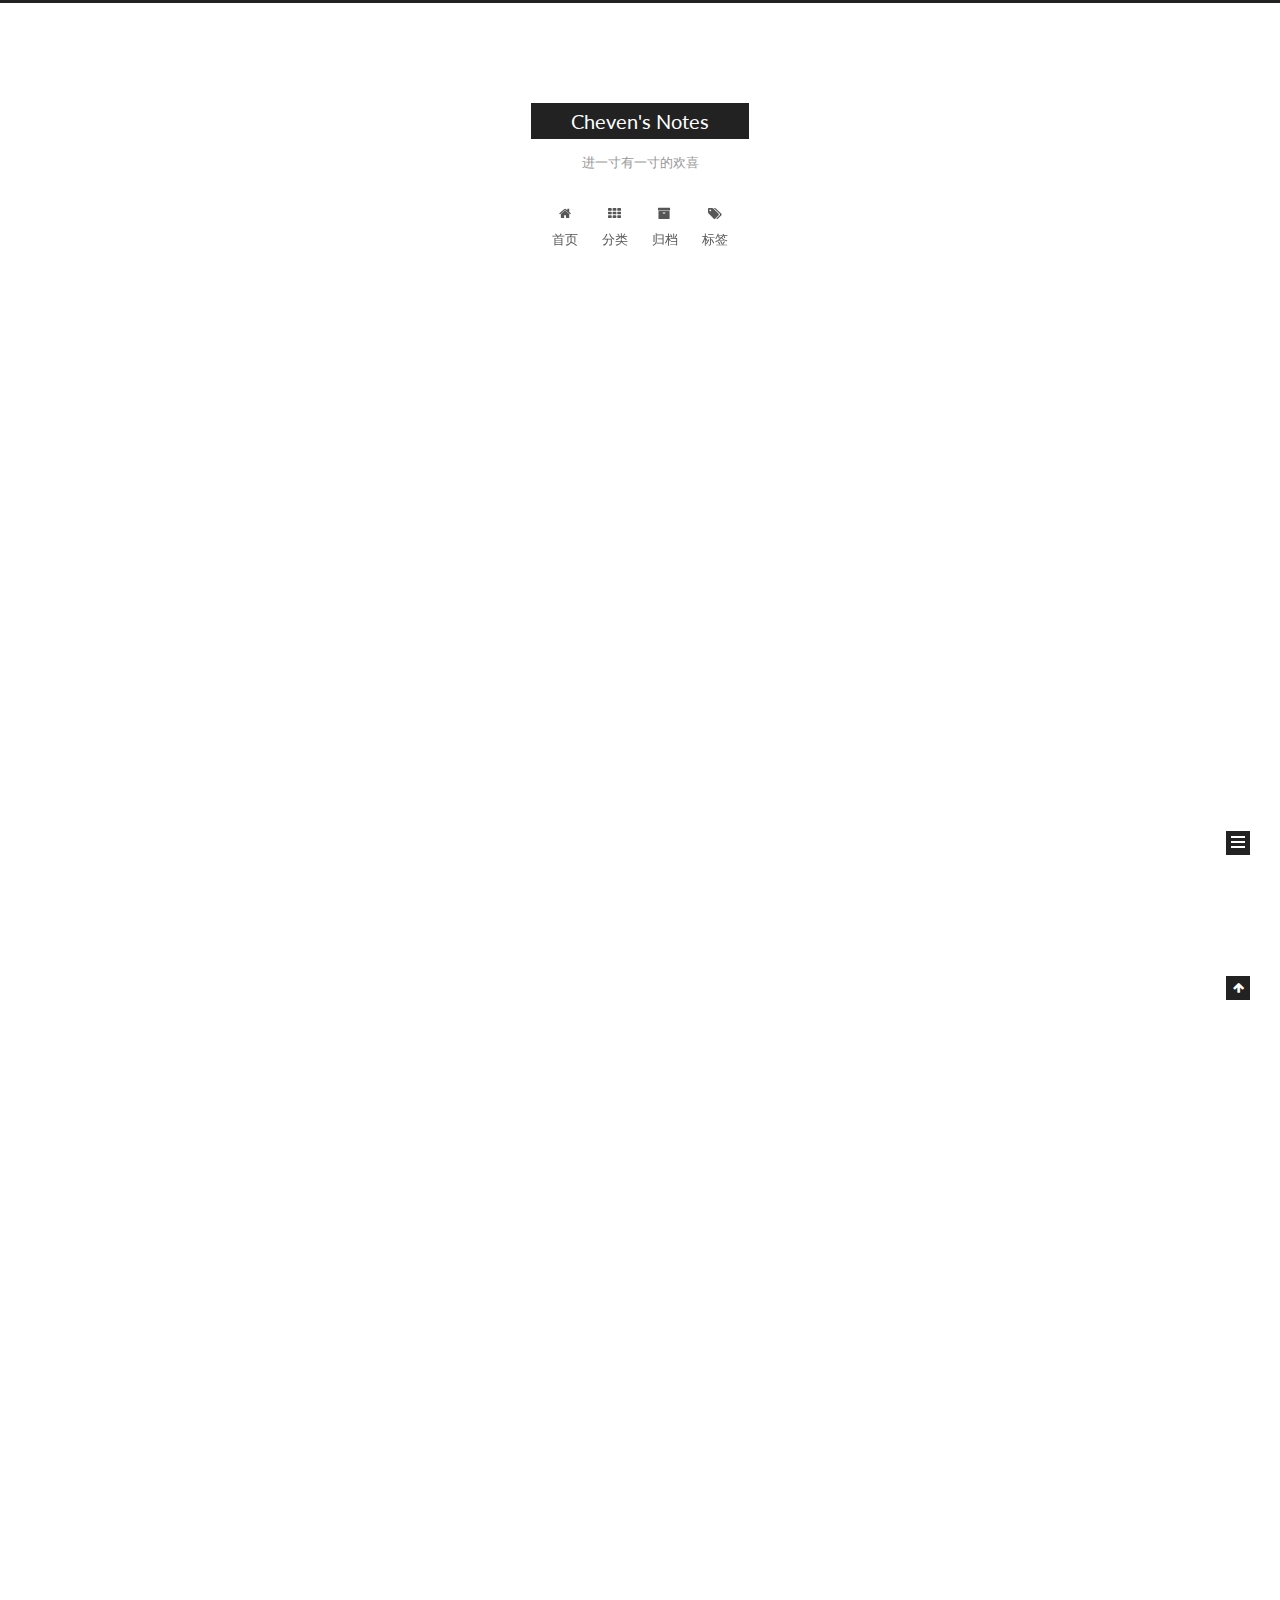
<file: index.html>
<!doctype html>



  


<html class="theme-next muse use-motion" lang="zh-Hans">
<head>
  <meta charset="UTF-8"/>
<meta http-equiv="X-UA-Compatible" content="IE=edge" />
<meta name="viewport" content="width=device-width, initial-scale=1, maximum-scale=1"/>









<meta http-equiv="Cache-Control" content="no-transform" />
<meta http-equiv="Cache-Control" content="no-siteapp" />















  
  
  <link href="/lib/fancybox/source/jquery.fancybox.css?v=2.1.5" rel="stylesheet" type="text/css" />




  
  
  
  

  
    
    
  

  

  

  

  

  
    
    
    <link href="//fonts.googleapis.com/css?family=Lato:300,300italic,400,400italic,700,700italic&subset=latin,latin-ext" rel="stylesheet" type="text/css">
  






<link href="/lib/font-awesome/css/font-awesome.min.css?v=4.6.2" rel="stylesheet" type="text/css" />

<link href="/css/main.css?v=5.1.1" rel="stylesheet" type="text/css" />


  <meta name="keywords" content="Hexo, NexT" />





  <link rel="alternate" href="/atom.xml" title="Cheven's Notes" type="application/atom+xml" />




  <link rel="shortcut icon" type="image/x-icon" href="/favicon.ico?v=5.1.1" />






<meta property="og:type" content="website">
<meta property="og:title" content="Cheven&#39;s Notes">
<meta property="og:url" content="https://zhangqianwen.github.io/index.html">
<meta property="og:site_name" content="Cheven&#39;s Notes">
<meta name="twitter:card" content="summary">
<meta name="twitter:title" content="Cheven&#39;s Notes">



<script type="text/javascript" id="hexo.configurations">
  var NexT = window.NexT || {};
  var CONFIG = {
    root: '/',
    scheme: 'Muse',
    sidebar: {"position":"left","display":"post","offset":12,"offset_float":0,"b2t":false,"scrollpercent":false},
    fancybox: true,
    motion: true,
    duoshuo: {
      userId: '0',
      author: '博主'
    },
    algolia: {
      applicationID: '',
      apiKey: '',
      indexName: '',
      hits: {"per_page":10},
      labels: {"input_placeholder":"Search for Posts","hits_empty":"We didn't find any results for the search: ${query}","hits_stats":"${hits} results found in ${time} ms"}
    }
  };
</script>



  <link rel="canonical" href="https://zhangqianwen.github.io/"/>





  <title>Cheven's Notes</title>
  














</head>

<body itemscope itemtype="http://schema.org/WebPage" lang="zh-Hans">

  
  
    
  

  <div class="container sidebar-position-left 
   page-home 
 ">
    <div class="headband"></div>

    <header id="header" class="header" itemscope itemtype="http://schema.org/WPHeader">
      <div class="header-inner"><div class="site-brand-wrapper">
  <div class="site-meta ">
    

    <div class="custom-logo-site-title">
      <a href="/"  class="brand" rel="start">
        <span class="logo-line-before"><i></i></span>
        <span class="site-title">Cheven's Notes</span>
        <span class="logo-line-after"><i></i></span>
      </a>
    </div>
      
        <p class="site-subtitle">进一寸有一寸的欢喜</p>
      
  </div>

  <div class="site-nav-toggle">
    <button>
      <span class="btn-bar"></span>
      <span class="btn-bar"></span>
      <span class="btn-bar"></span>
    </button>
  </div>
</div>

<nav class="site-nav">
  

  
    <ul id="menu" class="menu">
      
        
        <li class="menu-item menu-item-home">
          <a href="/" rel="section">
            
              <i class="menu-item-icon fa fa-fw fa-home"></i> <br />
            
            首页
          </a>
        </li>
      
        
        <li class="menu-item menu-item-categories">
          <a href="/categories/" rel="section">
            
              <i class="menu-item-icon fa fa-fw fa-th"></i> <br />
            
            分类
          </a>
        </li>
      
        
        <li class="menu-item menu-item-archives">
          <a href="/archives/" rel="section">
            
              <i class="menu-item-icon fa fa-fw fa-archive"></i> <br />
            
            归档
          </a>
        </li>
      
        
        <li class="menu-item menu-item-tags">
          <a href="/tags/" rel="section">
            
              <i class="menu-item-icon fa fa-fw fa-tags"></i> <br />
            
            标签
          </a>
        </li>
      

      
    </ul>
  

  
</nav>



 </div>
    </header>

    <main id="main" class="main">
      <div class="main-inner">
        <div class="content-wrap">
          <div id="content" class="content">
            
  <section id="posts" class="posts-expand">
    
      

  

  
  
  

  <article class="post post-type-normal " itemscope itemtype="http://schema.org/Article">
    <link itemprop="mainEntityOfPage" href="https://zhangqianwen.github.io/2017/08/03/Learning-GDB/">

    <span hidden itemprop="author" itemscope itemtype="http://schema.org/Person">
      <meta itemprop="name" content="Cheven Zhang">
      <meta itemprop="description" content="">
      <meta itemprop="image" content="/pictures/avatar.jpg">
    </span>

    <span hidden itemprop="publisher" itemscope itemtype="http://schema.org/Organization">
      <meta itemprop="name" content="Cheven's Notes">
    </span>

    
      <header class="post-header">

        
        
          <h1 class="post-title" itemprop="name headline">
                
                <a class="post-title-link" href="/2017/08/03/Learning-GDB/" itemprop="url">Learning GDB</a></h1>
        

        <div class="post-meta">
          <span class="post-time">
            
              <span class="post-meta-item-icon">
                <i class="fa fa-calendar-o"></i>
              </span>
              
                <span class="post-meta-item-text">发表于</span>
              
              <time title="创建于" itemprop="dateCreated datePublished" datetime="2017-08-03T12:28:03+08:00">
                2017-08-03
              </time>
            

            

            
          </span>

          

          
            
          

          
          

          

          

          

        </div>
      </header>
    

    <div class="post-body" itemprop="articleBody">

      
      

      
        
          
            <h2 id="概述"><a href="#概述" class="headerlink" title="概述"></a>概述</h2><p>记录GDB学习</p>
<h2 id="信息显示"><a href="#信息显示" class="headerlink" title="信息显示"></a>信息显示</h2><p><strong>版本信息</strong><br><figure class="highlight shell"><table><tr><td class="gutter"><pre><div class="line">1</div><div class="line">2</div><div class="line">3</div><div class="line">4</div><div class="line">5</div><div class="line">6</div><div class="line">7</div><div class="line">8</div><div class="line">9</div><div class="line">10</div><div class="line">11</div><div class="line">12</div><div class="line">13</div><div class="line">14</div><div class="line">15</div></pre></td><td class="code"><pre><div class="line">cheven@cheven-GL552JX:~$ gdb</div><div class="line">GNU gdb (Ubuntu 7.11.1-0ubuntu1~16.04) 7.11.1</div><div class="line">Copyright (C) 2016 Free Software Foundation, Inc.</div><div class="line">License GPLv3+: GNU GPL version 3 or later &lt;http://gnu.org/licenses/gpl.html&gt;</div><div class="line">This is free software: you are free to change and redistribute it.</div><div class="line">There is NO WARRANTY, to the extent permitted by law.  Type "show copying"</div><div class="line">and "show warranty" for details.</div><div class="line">This GDB was configured as "x86_64-linux-gnu".</div><div class="line">Type "show configuration" for configuration details.</div><div class="line">For bug reporting instructions, please see:</div><div class="line">&lt;http://www.gnu.org/software/gdb/bugs/&gt;.</div><div class="line">Find the GDB manual and other documentation resources online at:</div><div class="line">&lt;http://www.gnu.org/software/gdb/documentation/&gt;.</div><div class="line">For help, type "help".</div><div class="line">Type "apropos word" to search for commands related to "word".</div></pre></td></tr></table></figure></p>
<p><strong>启动时不显示相关信息</strong><br><figure class="highlight shell"><table><tr><td class="gutter"><pre><div class="line">1</div></pre></td><td class="code"><pre><div class="line">cheven@cheven-GL552JX:~$ gdb -q</div></pre></td></tr></table></figure></p>
<p><strong>输出信息多时不暂停</strong><br><figure class="highlight shell"><table><tr><td class="gutter"><pre><div class="line">1</div></pre></td><td class="code"><pre><div class="line">(gdb) set height 0</div></pre></td></tr></table></figure></p>
<p><strong>分析代码</strong><br><figure class="highlight c"><table><tr><td class="gutter"><pre><div class="line">1</div><div class="line">2</div><div class="line">3</div><div class="line">4</div><div class="line">5</div><div class="line">6</div><div class="line">7</div><div class="line">8</div><div class="line">9</div><div class="line">10</div><div class="line">11</div><div class="line">12</div><div class="line">13</div><div class="line">14</div><div class="line">15</div><div class="line">16</div><div class="line">17</div><div class="line">18</div><div class="line">19</div><div class="line">20</div><div class="line">21</div><div class="line">22</div><div class="line">23</div><div class="line">24</div><div class="line">25</div><div class="line">26</div><div class="line">27</div><div class="line">28</div><div class="line">29</div><div class="line">30</div><div class="line">31</div><div class="line">32</div><div class="line">33</div><div class="line">34</div><div class="line">35</div><div class="line">36</div><div class="line">37</div><div class="line">38</div><div class="line">39</div><div class="line">40</div><div class="line">41</div><div class="line">42</div><div class="line">43</div><div class="line">44</div><div class="line">45</div><div class="line">46</div><div class="line">47</div><div class="line">48</div></pre></td><td class="code"><pre><div class="line"><span class="meta">#<span class="meta-keyword">include</span> <span class="meta-string">"stdio.h"</span></span></div><div class="line"><span class="function"><span class="keyword">void</span> <span class="title">sort</span><span class="params">(<span class="keyword">int</span> a[],<span class="keyword">int</span> low,<span class="keyword">int</span> high)</span></span>;</div><div class="line"><span class="function"><span class="keyword">void</span> <span class="title">shuru</span><span class="params">(<span class="keyword">int</span> arr[],<span class="keyword">int</span> n)</span></span></div><div class="line">&#123;</div><div class="line">    <span class="keyword">int</span> i;</div><div class="line">    <span class="keyword">for</span>(i=<span class="number">0</span>;i&lt;n;i++)</div><div class="line">      <span class="built_in">scanf</span>(<span class="string">"%d"</span>,&amp;arr[i]);</div><div class="line">    &#125;</div><div class="line"><span class="function"><span class="keyword">void</span> <span class="title">main</span><span class="params">()</span></span></div><div class="line">&#123;</div><div class="line">    <span class="keyword">int</span> arr[<span class="number">10000</span>],</div><div class="line">    i=<span class="number">0</span>,m,n;</div><div class="line">    <span class="built_in">scanf</span>(<span class="string">"%d"</span>,&amp;n);</div><div class="line">    shuru(arr,n);</div><div class="line">    m=n<span class="number">-1</span>;</div><div class="line">    sort(arr,<span class="number">0</span>,m);</div><div class="line">    <span class="built_in">printf</span>(<span class="string">"%d"</span>,arr[m/<span class="number">2</span>]);</div><div class="line">    <span class="built_in">printf</span>(<span class="string">"\n"</span>);</div><div class="line">    &#125;</div><div class="line"><span class="function"><span class="keyword">void</span> <span class="title">sort</span><span class="params">(<span class="keyword">int</span> a[],<span class="keyword">int</span> low,<span class="keyword">int</span> high)</span></span></div><div class="line">&#123;</div><div class="line">    <span class="keyword">int</span> i = low;</div><div class="line">    <span class="keyword">int</span> j = high;</div><div class="line">    <span class="keyword">int</span> temp = a[i];</div><div class="line">    <span class="keyword">if</span>( low &lt; high)</div><div class="line">    &#123;</div><div class="line">        <span class="keyword">while</span>(i &lt; j)</div><div class="line">        &#123;</div><div class="line">            <span class="keyword">while</span>((a[j] &gt;= temp) &amp;&amp; (i &lt; j))</div><div class="line">            &#123;</div><div class="line">                j--;</div><div class="line">            &#125;</div><div class="line">            a[i] = a[j];</div><div class="line">            <span class="keyword">while</span>((a[i] &lt;= temp) &amp;&amp; (i &lt; j))</div><div class="line">            &#123;</div><div class="line">                i++;</div><div class="line">            &#125;</div><div class="line">            a[j]= a[i];</div><div class="line">        &#125;</div><div class="line">        a[i] = temp;</div><div class="line">        sort(a,low,i<span class="number">-1</span>);</div><div class="line">        sort(a,j+<span class="number">1</span>,high);</div><div class="line">    &#125;</div><div class="line">    <span class="keyword">else</span></div><div class="line">    &#123;</div><div class="line">        <span class="keyword">return</span>;</div><div class="line">    &#125;</div><div class="line">&#125;</div></pre></td></tr></table></figure></p>
<h2 id="基本使用"><a href="#基本使用" class="headerlink" title="基本使用"></a>基本使用</h2><figure class="highlight shell"><table><tr><td class="gutter"><pre><div class="line">1</div></pre></td><td class="code"><pre><div class="line">gcc test.c -o sample -g</div></pre></td></tr></table></figure>
<p>在上面的命令行中，使用 -o 参数指定了编译生成的可执行文件名为 sample，使用参数 -g 表示将源代码信息编译到可执行文件中。如果不使用参数 -g，会给后面的GDB调试造成不便。当然，如果我们没有程序的源代码，自然也无从使用 -g 参数，调试/跟踪时也只能是汇编代码级别的调试/跟踪。</p>
<p><strong>常用命令</strong></p>
<ul>
<li><p>加载文件</p>
<figure class="highlight shell"><table><tr><td class="gutter"><pre><div class="line">1</div><div class="line">2</div><div class="line">3</div></pre></td><td class="code"><pre><div class="line"><span class="meta">#</span>直接进入gdb而未加载可执行文件，或者加载了目标文件，想换一个其他的——可以使用</div><div class="line">(gdb) file test2</div><div class="line">(gdb) exec(-file) test2</div></pre></td></tr></table></figure>
</li>
<li><p>设置断点</p>
<figure class="highlight shell"><table><tr><td class="gutter"><pre><div class="line">1</div><div class="line">2</div><div class="line">3</div><div class="line">4</div><div class="line">5</div><div class="line">6</div><div class="line">7</div><div class="line">8</div><div class="line">9</div><div class="line">10</div><div class="line">11</div></pre></td><td class="code"><pre><div class="line"><span class="meta">#</span>&lt;rowNums...&gt;代表想要设立断点的行数</div><div class="line">(gdb)b(reakpoints) &lt;rowNums...&gt;</div><div class="line"></div><div class="line">(gdb) b func</div><div class="line">(gdb) b *func</div><div class="line"><span class="meta"></span></div><div class="line">#列表打印所有已设立的断点</div><div class="line">(gdb) info b(reakpoints)</div><div class="line"><span class="meta"></span></div><div class="line">#代表删除第Num个断点</div><div class="line">(gdb) d(elete) Num</div></pre></td></tr></table></figure>
</li>
<li><p>基本调试流程</p>
<figure class="highlight shell"><table><tr><td class="gutter"><pre><div class="line">1</div><div class="line">2</div><div class="line">3</div><div class="line">4</div><div class="line">5</div><div class="line">6</div><div class="line">7</div><div class="line">8</div></pre></td><td class="code"><pre><div class="line">(gdb) r(un)</div><div class="line">(gdb) n(ext)</div><div class="line">(gdb) s(tep)</div><div class="line"><span class="meta">#</span>和其他调试相仿，这两条分别代表step over和step in，</div><div class="line"></div><div class="line">(gdb) c(ontinue)</div><div class="line"><span class="meta">#</span>run和continue功能其实差不多，都是继续往下运行，直到下一个断点停下来</div><div class="line"><span class="meta">#</span>run是开始运行前的启动命令，continue是运行中的命令。</div></pre></td></tr></table></figure>
</li>
<li><p>汇编</p>
<figure class="highlight shell"><table><tr><td class="gutter"><pre><div class="line">1</div><div class="line">2</div><div class="line">3</div><div class="line">4</div><div class="line">5</div><div class="line">6</div></pre></td><td class="code"><pre><div class="line"><span class="meta">#</span>看汇编代码和执行过程，</div><div class="line">(gdb) ni</div><div class="line">(gdb) si</div><div class="line"><span class="meta"></span></div><div class="line">#显示汇编代码</div><div class="line">(gdb)layout asm</div></pre></td></tr></table></figure>
</li>
<li><p>print</p>
<figure class="highlight shell"><table><tr><td class="gutter"><pre><div class="line">1</div><div class="line">2</div><div class="line">3</div><div class="line">4</div><div class="line">5</div></pre></td><td class="code"><pre><div class="line"><span class="meta">#</span>打印i变量当前的值</div><div class="line">(gdb) p(rint) i</div><div class="line"><span class="meta"></span></div><div class="line">#寄存器的值</div><div class="line">(gdb) p $pc</div></pre></td></tr></table></figure>
</li>
<li><p>display</p>
<figure class="highlight shell"><table><tr><td class="gutter"><pre><div class="line">1</div><div class="line">2</div><div class="line">3</div><div class="line">4</div></pre></td><td class="code"><pre><div class="line"><span class="meta">#</span>调试过程中每一步都回显一次</div><div class="line">(gdb) display /3i $pc</div><div class="line">(gdb) undisplay &lt;dnums...&gt;</div><div class="line">(gdb) info display</div></pre></td></tr></table></figure>
</li>
<li><p>运行中的进程</p>
<figure class="highlight shell"><table><tr><td class="gutter"><pre><div class="line">1</div></pre></td><td class="code"><pre><div class="line">(gdb) attach PID</div></pre></td></tr></table></figure>
</li>
</ul>
<h2 id="函数"><a href="#函数" class="headerlink" title="函数"></a>函数</h2><p><strong>函数名字</strong></p>
<p>列出函数原型以及不带调试信息的函数，命令也支持正则表达式<br><figure class="highlight shell"><table><tr><td class="gutter"><pre><div class="line">1</div><div class="line">2</div><div class="line">3</div><div class="line">4</div><div class="line">5</div><div class="line">6</div><div class="line">7</div><div class="line">8</div><div class="line">9</div><div class="line">10</div><div class="line">11</div><div class="line">12</div><div class="line">13</div><div class="line">14</div><div class="line">15</div><div class="line">16</div><div class="line">17</div><div class="line">18</div><div class="line">19</div><div class="line">20</div><div class="line">21</div><div class="line">22</div><div class="line">23</div><div class="line">24</div></pre></td><td class="code"><pre><div class="line">(gdb) info function</div><div class="line">All defined functions:</div><div class="line"></div><div class="line">Non-debugging symbols:</div><div class="line">0x00000000004003d8  _init</div><div class="line">0x0000000000400410  printf@plt</div><div class="line">0x0000000000400420  __libc_start_main@plt</div><div class="line">0x0000000000400430  __isoc99_scanf@plt</div><div class="line">0x0000000000400450  _start</div><div class="line">0x0000000000400480  deregister_tm_clones</div><div class="line">0x00000000004004c0  register_tm_clones</div><div class="line">0x0000000000400500  __do_global_dtors_aux</div><div class="line">0x0000000000400520  frame_dummy</div><div class="line">0x0000000000400550  shuru</div><div class="line">0x00000000004005b0  main</div><div class="line">0x0000000000400680  sort</div><div class="line">0x00000000004007e0  __libc_csu_init</div><div class="line">0x0000000000400850  __libc_csu_fini</div><div class="line">0x0000000000400854  _fini</div><div class="line">(gdb) info function sort</div><div class="line">All functions matching regular expression "sort":</div><div class="line"></div><div class="line">Non-debugging symbols:</div><div class="line">0x0000000000400680  sort</div></pre></td></tr></table></figure></p>

          
        
      
    </div>

    <div>
      
    </div>

    <div>
      
    </div>

    <div>
      
    </div>

    <footer class="post-footer">
      

      

      

      
      
        <div class="post-eof"></div>
      
    </footer>
  </article>


    
      

  

  
  
  

  <article class="post post-type-normal " itemscope itemtype="http://schema.org/Article">
    <link itemprop="mainEntityOfPage" href="https://zhangqianwen.github.io/2017/07/01/SortAlgorithm/">

    <span hidden itemprop="author" itemscope itemtype="http://schema.org/Person">
      <meta itemprop="name" content="Cheven Zhang">
      <meta itemprop="description" content="">
      <meta itemprop="image" content="/pictures/avatar.jpg">
    </span>

    <span hidden itemprop="publisher" itemscope itemtype="http://schema.org/Organization">
      <meta itemprop="name" content="Cheven's Notes">
    </span>

    
      <header class="post-header">

        
        
          <h1 class="post-title" itemprop="name headline">
                
                <a class="post-title-link" href="/2017/07/01/SortAlgorithm/" itemprop="url">Sort Algorithm</a></h1>
        

        <div class="post-meta">
          <span class="post-time">
            
              <span class="post-meta-item-icon">
                <i class="fa fa-calendar-o"></i>
              </span>
              
                <span class="post-meta-item-text">发表于</span>
              
              <time title="创建于" itemprop="dateCreated datePublished" datetime="2017-07-01T10:06:20+08:00">
                2017-07-01
              </time>
            

            

            
          </span>

          

          
            
          

          
          

          

          

          

        </div>
      </header>
    

    <div class="post-body" itemprop="articleBody">

      
      

      
        
          
            <h2 id="概述"><a href="#概述" class="headerlink" title="概述"></a>概述</h2><p>排序算法按照是否使用使用外部存储分为两类：内部排序和外部排序。其中内部排序是数据记录在内存中进行排序，外部排序由于数据量较大超过内存到允许大小，因此在排序到过程中需要访问外存。</p>
<p><img src="/pictures/SortAlgorithm/1.png" alt=""></p>
<p>对数据量较大到数据进行排序，应该考虑吧使用时间复杂度为O(nlog2n)的排序方法：<em>堆排序、快速排序以及归并排序</em>。</p>
<p><strong>快速排序</strong>是目前基于比较的内部排序算法中最好的。在待排序的关键字是随机分布时，这种排序算法的效率是最高的。</p>
<h2 id="插入排序-直接插入排序（Straight-Insertion-Sort）"><a href="#插入排序-直接插入排序（Straight-Insertion-Sort）" class="headerlink" title="插入排序-直接插入排序（Straight Insertion Sort）"></a>插入排序-直接插入排序（Straight Insertion Sort）</h2><h3 id="基本思想"><a href="#基本思想" class="headerlink" title="基本思想"></a>基本思想</h3><p>将一个元素插入到一个有序元素序列中，得到一个长度+1的新的有序元素序列。即，将待排序序列的第一个元素看成一个有序的序列，从第二个元素开始依次插入，每次都要保证序列的有序。<br><img src="/pictures/SortAlgorithm/2.png" alt=""></p>
<p>如果插入到元素和有序序列中到某一元素相等，则插入在该元素的后面，两个相等到元素在排序到过程中顺序是不会被打乱的。因此，直接插入排序是<strong>稳定的</strong>。</p>
<h3 id="算法实现（java）"><a href="#算法实现（java）" class="headerlink" title="算法实现（java）"></a>算法实现（java）</h3><figure class="highlight java"><table><tr><td class="gutter"><pre><div class="line">1</div><div class="line">2</div><div class="line">3</div><div class="line">4</div><div class="line">5</div><div class="line">6</div><div class="line">7</div><div class="line">8</div><div class="line">9</div><div class="line">10</div><div class="line">11</div><div class="line">12</div><div class="line">13</div><div class="line">14</div><div class="line">15</div><div class="line">16</div></pre></td><td class="code"><pre><div class="line"><span class="function"><span class="keyword">public</span> <span class="keyword">static</span> <span class="keyword">void</span> <span class="title">StraightInsertionSort</span><span class="params">(<span class="keyword">int</span>[] a)</span></span>&#123;</div><div class="line">    <span class="keyword">int</span> n = a.length;</div><div class="line">    <span class="keyword">for</span> (<span class="keyword">int</span> i = <span class="number">1</span>; i &lt; n; i++) &#123;</div><div class="line">      <span class="keyword">int</span> tmp = a[i];</div><div class="line">      <span class="keyword">for</span> (<span class="keyword">int</span> j = <span class="number">0</span>; j &lt; i; j++ ) &#123;</div><div class="line">        <span class="keyword">if</span> (a[i] &gt;= a[j]) &#123;</div><div class="line">          <span class="keyword">continue</span>;</div><div class="line">        &#125;</div><div class="line">        <span class="keyword">int</span> tmpind = j;</div><div class="line">        <span class="keyword">while</span> (j &lt; i) &#123;</div><div class="line">            a[i] = a[--i];</div><div class="line">        &#125;</div><div class="line">        a[tmpind] = tmp;</div><div class="line">      &#125;</div><div class="line">    &#125;</div><div class="line">  &#125;</div></pre></td></tr></table></figure>
<h3 id="效率"><a href="#效率" class="headerlink" title="效率"></a>效率</h3><p>空间复杂度O(1)。最好时间复杂度O(n)，最坏时间复杂度O(n^2)，平均时间复杂度为O(n^2)。最好情况下（已有序），比较次数n-1，移动次数0，最坏情况，比较次数O(n^2)，移动次数O(n^2)</p>
<p>适合少量数据的排序，或者数据基本已经有序的情况。</p>
<h2 id="插入排序-希尔排序（Shell-Sort）"><a href="#插入排序-希尔排序（Shell-Sort）" class="headerlink" title="插入排序-希尔排序（Shell Sort）"></a>插入排序-希尔排序（Shell Sort）</h2><h3 id="基本思想-1"><a href="#基本思想-1" class="headerlink" title="基本思想"></a>基本思想</h3><p>将待排元素序列分割成若干个子序列（由相隔某个增量的元素组成），分别进行插入排序，</p>
<h2 id="选择排序—简单选择排序（Simple-Selection-Sort）"><a href="#选择排序—简单选择排序（Simple-Selection-Sort）" class="headerlink" title="选择排序—简单选择排序（Simple Selection Sort）"></a>选择排序—简单选择排序（Simple Selection Sort）</h2><h3 id="基本思路"><a href="#基本思路" class="headerlink" title="基本思路"></a>基本思路</h3><p>在待排序的数组中选择最小的一个数与序列的第一个数进行交换，直到序列中所有到元素都有序。<br><img src="/pictures/SortAlgorithm/4.png" alt=""></p>
<h3 id="算法实现（java）-1"><a href="#算法实现（java）-1" class="headerlink" title="算法实现（java）"></a>算法实现（java）</h3><figure class="highlight java"><table><tr><td class="gutter"><pre><div class="line">1</div><div class="line">2</div><div class="line">3</div><div class="line">4</div><div class="line">5</div><div class="line">6</div><div class="line">7</div><div class="line">8</div><div class="line">9</div><div class="line">10</div><div class="line">11</div><div class="line">12</div><div class="line">13</div><div class="line">14</div></pre></td><td class="code"><pre><div class="line"><span class="function"><span class="keyword">public</span> <span class="keyword">static</span> <span class="keyword">void</span> <span class="title">SimpleSelectionSort</span><span class="params">(<span class="keyword">int</span>[] a)</span></span>&#123;</div><div class="line">    <span class="keyword">int</span> n = a.length;</div><div class="line">    <span class="keyword">for</span> (<span class="keyword">int</span> i = <span class="number">0</span>;i &lt; n-<span class="number">1</span> ;i++ ) &#123;</div><div class="line">      <span class="keyword">int</span> minidx = i;</div><div class="line">      <span class="keyword">for</span> (<span class="keyword">int</span> j = i+<span class="number">1</span>;j &lt; n ;j++ ) &#123;</div><div class="line">        <span class="keyword">if</span> (a[j] &lt; a[minidx]) &#123;</div><div class="line">          minidx = j;</div><div class="line">        &#125;</div><div class="line">      &#125;</div><div class="line">      <span class="keyword">int</span> tmp = a[i];</div><div class="line">      a[i] = a[minidx];</div><div class="line">      a[minidx] = tmp;</div><div class="line">    &#125;</div><div class="line">  &#125;</div></pre></td></tr></table></figure>
<h3 id="效率-1"><a href="#效率-1" class="headerlink" title="效率"></a>效率</h3><p>1、空间复杂度O(1)，最好/最坏/平均时间复杂度都是O(n^2)，比较次数O(n^2)，移动次数O(n)。</p>
<p>2、<strong>选择排序是不稳定的排序方法</strong>（比如序列[5， 5， 3]第一次就将第一个[5]与[3]交换，导致第一个5挪动到第二个5后面）。</p>
<h2 id="选择排序—堆排序（Heap-Sort）"><a href="#选择排序—堆排序（Heap-Sort）" class="headerlink" title="选择排序—堆排序（Heap Sort）"></a>选择排序—堆排序（Heap Sort）</h2><h3 id="基本思路-1"><a href="#基本思路-1" class="headerlink" title="基本思路"></a>基本思路</h3><p>堆分为小根堆和大根堆，是完全二叉树。大根堆要求每个节点的值都不大于其父节点的值，即最大值一定在堆顶。</p>
<ul>
<li>将n个待排序元素建成新堆</li>
<li>输出堆顶元素后，将剩余n-1个元素进行调整，使其成为一个新的堆</li>
</ul>
<p><img src="/pictures/SortAlgorithm/5.png" alt=""></p>
<h3 id="算法实现（java）-2"><a href="#算法实现（java）-2" class="headerlink" title="算法实现（java）"></a>算法实现（java）</h3><figure class="highlight java"><table><tr><td class="gutter"><pre><div class="line">1</div><div class="line">2</div><div class="line">3</div><div class="line">4</div><div class="line">5</div><div class="line">6</div><div class="line">7</div><div class="line">8</div><div class="line">9</div><div class="line">10</div><div class="line">11</div><div class="line">12</div><div class="line">13</div><div class="line">14</div><div class="line">15</div><div class="line">16</div><div class="line">17</div><div class="line">18</div><div class="line">19</div><div class="line">20</div><div class="line">21</div><div class="line">22</div><div class="line">23</div><div class="line">24</div><div class="line">25</div><div class="line">26</div><div class="line">27</div><div class="line">28</div><div class="line">29</div><div class="line">30</div><div class="line">31</div><div class="line">32</div><div class="line">33</div><div class="line">34</div><div class="line">35</div><div class="line">36</div><div class="line">37</div></pre></td><td class="code"><pre><div class="line"><span class="function"><span class="keyword">public</span> <span class="keyword">void</span> <span class="title">HeapAjust</span><span class="params">(<span class="keyword">int</span>[] a,<span class="keyword">int</span> s,<span class="keyword">int</span> length)</span></span>&#123;</div><div class="line">    <span class="keyword">int</span> minchild = <span class="number">2</span>*s + <span class="number">1</span>;</div><div class="line">    <span class="keyword">if</span> (minchild+<span class="number">1</span> &lt; length &amp;&amp; a[minchild] &gt; a[minchild+<span class="number">1</span>]) &#123;</div><div class="line">      minchild++;</div><div class="line">    &#125;</div><div class="line">    <span class="keyword">while</span>(minchild &lt; length)&#123;</div><div class="line">      <span class="keyword">if</span> (a[s] &lt; a[minchild]) &#123;</div><div class="line">        <span class="keyword">break</span>;</div><div class="line">      &#125;</div><div class="line">      <span class="keyword">int</span> tmp = a[s];</div><div class="line">      a[s] = a[minchild];</div><div class="line">      a[minchild] = tmp;</div><div class="line">      s = minchild;</div><div class="line">      minchild = <span class="number">2</span>*s + <span class="number">1</span>;</div><div class="line">      <span class="keyword">if</span> (minchild+<span class="number">1</span> &lt; length &amp;&amp; a[minchild] &gt; a[minchild+<span class="number">1</span>]) &#123;</div><div class="line">        minchild++;</div><div class="line">      &#125;</div><div class="line">    &#125;</div><div class="line">  &#125;</div><div class="line">  <span class="function"><span class="keyword">public</span> <span class="keyword">void</span> <span class="title">CreatNewHeap</span><span class="params">(<span class="keyword">int</span> [] a)</span></span>&#123;</div><div class="line">    <span class="keyword">int</span> n = a.length;</div><div class="line">    <span class="keyword">int</span> s = n/<span class="number">2</span> - <span class="number">1</span>;</div><div class="line">    <span class="keyword">for</span> (<span class="keyword">int</span> i = s; i &gt;= <span class="number">0</span> ;i--) &#123;</div><div class="line">        HeapAjust(a,i,n);</div><div class="line">      &#125;</div><div class="line">    &#125;</div><div class="line"></div><div class="line">  <span class="function"><span class="keyword">public</span> <span class="keyword">void</span> <span class="title">HeapSort</span><span class="params">(<span class="keyword">int</span>[] a)</span></span>&#123;</div><div class="line">    CreatNewHeap(a);</div><div class="line">    <span class="keyword">for</span> (<span class="keyword">int</span> i = <span class="number">0</span>; i &lt; a.length-<span class="number">1</span>; i++) &#123;</div><div class="line">      <span class="keyword">int</span> n = a.length - i -<span class="number">1</span>;</div><div class="line">      <span class="keyword">int</span> tmp = a[<span class="number">0</span>];</div><div class="line">      a[<span class="number">0</span>] = a[n];</div><div class="line">      a[n] = tmp;</div><div class="line">      HeapAjust(a,<span class="number">0</span>,n-<span class="number">1</span>);</div><div class="line">    &#125;</div><div class="line">  &#125;</div></pre></td></tr></table></figure>
<h3 id="效率-2"><a href="#效率-2" class="headerlink" title="效率"></a>效率</h3><p>1、空间复杂度O(1)，平均时间复杂度O（nlogn）,依次堆调整O(logn)——即堆的高度。由于建初始堆所需的比较次数较多，所以堆排序不适宜于记录数量较少的情况。</p>
<p>2、堆排序是不稳定的。</p>
<h2 id="交换排序—冒泡排序（Bubble-Sort）"><a href="#交换排序—冒泡排序（Bubble-Sort）" class="headerlink" title="交换排序—冒泡排序（Bubble Sort）"></a>交换排序—冒泡排序（Bubble Sort）</h2><h3 id="基本思路-2"><a href="#基本思路-2" class="headerlink" title="基本思路"></a>基本思路</h3><p>比较相邻的元素，如果前者比后者大，就交换他们两个，对从前往后对每一对相邻元素作同样的工作，这样一趟冒泡后，最后的元素就是最大的数。这样每一趟冒泡确定一个元素的位置，n趟后数组即有序。同样也可以从后往前冒泡，依次确定最小值。</p>
<p><img src="/pictures/SortAlgorithm/6.png" alt=""></p>
<h3 id="算法实现"><a href="#算法实现" class="headerlink" title="算法实现"></a>算法实现</h3><figure class="highlight java"><table><tr><td class="gutter"><pre><div class="line">1</div><div class="line">2</div><div class="line">3</div><div class="line">4</div><div class="line">5</div><div class="line">6</div><div class="line">7</div><div class="line">8</div><div class="line">9</div><div class="line">10</div><div class="line">11</div><div class="line">12</div><div class="line">13</div><div class="line">14</div><div class="line">15</div><div class="line">16</div><div class="line">17</div></pre></td><td class="code"><pre><div class="line"><span class="function"><span class="keyword">public</span> <span class="keyword">static</span> <span class="keyword">void</span> <span class="title">BubbleSort</span><span class="params">(<span class="keyword">int</span>[] a)</span></span>&#123;</div><div class="line">  <span class="keyword">int</span> n = a.length;</div><div class="line">  <span class="keyword">for</span> (<span class="keyword">int</span> i = <span class="number">0</span>; i &lt; n-<span class="number">1</span>; i++) &#123;</div><div class="line">    <span class="keyword">int</span> flag = <span class="number">0</span>;</div><div class="line">    <span class="keyword">for</span> (<span class="keyword">int</span> j = n-<span class="number">1</span>; j &gt; i; j--) &#123;</div><div class="line">      <span class="keyword">if</span> (a[j] &lt; a[j-<span class="number">1</span>]) &#123;</div><div class="line">        <span class="keyword">int</span> tmp = a[j-<span class="number">1</span>];</div><div class="line">        a[j-<span class="number">1</span>] = a[j];</div><div class="line">        a[j] = tmp;</div><div class="line">        flag = <span class="number">1</span>;</div><div class="line">      &#125;</div><div class="line">    &#125;</div><div class="line">    <span class="keyword">if</span> (flag == <span class="number">0</span>) &#123;</div><div class="line">      <span class="keyword">break</span>;</div><div class="line">    &#125;</div><div class="line">  &#125;</div><div class="line">&#125;</div></pre></td></tr></table></figure>
<h3 id="效率-3"><a href="#效率-3" class="headerlink" title="效率"></a>效率</h3><p>1、空间复杂度O(1)，最好时间复杂度O(n)，最坏时间复杂度O(n^2)，平均时间复杂度O(n^2)。</p>
<p>2、<strong>冒泡排序时稳定的</strong>。</p>
<h2 id="交换排序—快速排序（Quick-Sort）"><a href="#交换排序—快速排序（Quick-Sort）" class="headerlink" title="交换排序—快速排序（Quick Sort）"></a>交换排序—快速排序（Quick Sort）</h2><h3 id="基本思想-2"><a href="#基本思想-2" class="headerlink" title="基本思想"></a>基本思想</h3><p>1）选择一个基准元素,通常选择第一个元素或者最后一个元素,</p>
<p>2）通过一趟排序讲待排序的记录分割成独立的两部分，其中一部分记录的元素值均比基准元素值小。另一部分记录的 元素值比基准值大。</p>
<p>3）此时基准元素在其排好序后的正确位置</p>
<p>4）然后分别对这两部分记录用同样的方法继续进行排序，直到整个序列有序。</p>
<p>快速排序的示例：</p>
<p>（a）一趟排序的过程：</p>
<p><img src="/pictures/SortAlgorithm/7.png" alt=""></p>
<p>（b）排序的全过程</p>
<p><img src="/pictures/SortAlgorithm/8.png" alt=""></p>
<h3 id="算法实现（java）-3"><a href="#算法实现（java）-3" class="headerlink" title="算法实现（java）"></a>算法实现（java）</h3><figure class="highlight java"><table><tr><td class="gutter"><pre><div class="line">1</div><div class="line">2</div><div class="line">3</div><div class="line">4</div><div class="line">5</div><div class="line">6</div><div class="line">7</div><div class="line">8</div><div class="line">9</div><div class="line">10</div><div class="line">11</div><div class="line">12</div><div class="line">13</div><div class="line">14</div><div class="line">15</div><div class="line">16</div><div class="line">17</div><div class="line">18</div><div class="line">19</div><div class="line">20</div><div class="line">21</div><div class="line">22</div><div class="line">23</div><div class="line">24</div><div class="line">25</div><div class="line">26</div><div class="line">27</div><div class="line">28</div></pre></td><td class="code"><pre><div class="line"><span class="function"><span class="keyword">public</span> <span class="keyword">void</span> <span class="title">swap</span><span class="params">(<span class="keyword">int</span>[] a,<span class="keyword">int</span> i,<span class="keyword">int</span> j)</span></span>&#123;</div><div class="line">  <span class="keyword">int</span> tmp = a[i];</div><div class="line">  a[i] = a[j];</div><div class="line">  a[j] = tmp;</div><div class="line">&#125;</div><div class="line"><span class="comment">//快速排序</span></div><div class="line"><span class="function"><span class="keyword">public</span> <span class="keyword">int</span> <span class="title">Partition</span><span class="params">(<span class="keyword">int</span>[] a,<span class="keyword">int</span> low,<span class="keyword">int</span> high)</span></span>&#123;</div><div class="line">  <span class="keyword">int</span> privotKey = a[low];</div><div class="line">  <span class="keyword">while</span> (low &lt; high) &#123;</div><div class="line">    <span class="keyword">while</span>(low &lt; high &amp;&amp; a[high] &gt; privotKey)&#123;</div><div class="line">      high--;</div><div class="line">    &#125;</div><div class="line">    swap(a,low,high);</div><div class="line">    <span class="keyword">while</span> (low &lt; high &amp;&amp; a[low] &lt; privotKey) &#123;</div><div class="line">      low++;</div><div class="line">    &#125;</div><div class="line">    swap(a,low,high);</div><div class="line">  &#125;</div><div class="line">  <span class="keyword">return</span> low;</div><div class="line">&#125;</div><div class="line"><span class="function"><span class="keyword">public</span> <span class="keyword">void</span> <span class="title">QuickSort</span><span class="params">(<span class="keyword">int</span>[] a,<span class="keyword">int</span> low,<span class="keyword">int</span> high)</span></span>&#123;</div><div class="line">  <span class="keyword">if</span> (low &lt; high) &#123;</div><div class="line">    <span class="keyword">int</span> pos = Partition(a,low,high);</div><div class="line">    QuickSort(a,low,pos-<span class="number">1</span>);</div><div class="line">    QuickSort(a,pos+<span class="number">1</span>,high);</div><div class="line">  &#125;</div><div class="line"></div><div class="line">&#125;</div></pre></td></tr></table></figure>
<h3 id="效率-4"><a href="#效率-4" class="headerlink" title="效率"></a>效率</h3><p>1、最好空间复杂度O(log(n))，最坏空间复杂度O(n），平均空间复杂度O(logn)；最好时间复杂度O(nlogn)，最坏时间复杂度O(n^2)，平均时间复杂度O(nlogn)。</p>
<p>2、<strong>快速排序时不稳定的</strong>。</p>
<h3 id="改进"><a href="#改进" class="headerlink" title="改进"></a>改进</h3><p>在最坏的情况下，每次划分都将n个元素划分为n-1个元素和1个元素，我们可以通过采取措施尽量较少这种不对称划分来优化算法。例如，我们在选取划分元素时，不是选取特定位置的元素，而是采取随机选取的方式或者随机取三个元素并选定其中值进行划分。</p>
<h2 id="归并排序（Merge-Sort）"><a href="#归并排序（Merge-Sort）" class="headerlink" title="归并排序（Merge Sort）"></a>归并排序（Merge Sort）</h2><h3 id="基本思路-3"><a href="#基本思路-3" class="headerlink" title="基本思路"></a>基本思路</h3><p>归并（Merge）排序法是将两个（或两个以上）有序表合并成一个新的有序表，即把待排序序列分为若干个子序列，每个子序列是有序的。然后再把有序子序列合并为整体有序序列。</p>
<h3 id="算法实现（java）-4"><a href="#算法实现（java）-4" class="headerlink" title="算法实现（java）"></a>算法实现（java）</h3><figure class="highlight java"><table><tr><td class="gutter"><pre><div class="line">1</div><div class="line">2</div><div class="line">3</div><div class="line">4</div><div class="line">5</div><div class="line">6</div><div class="line">7</div><div class="line">8</div><div class="line">9</div><div class="line">10</div><div class="line">11</div><div class="line">12</div><div class="line">13</div><div class="line">14</div><div class="line">15</div><div class="line">16</div><div class="line">17</div><div class="line">18</div><div class="line">19</div><div class="line">20</div><div class="line">21</div><div class="line">22</div><div class="line">23</div><div class="line">24</div><div class="line">25</div><div class="line">26</div><div class="line">27</div><div class="line">28</div><div class="line">29</div><div class="line">30</div><div class="line">31</div><div class="line">32</div><div class="line">33</div><div class="line">34</div><div class="line">35</div><div class="line">36</div><div class="line">37</div></pre></td><td class="code"><pre><div class="line"><span class="comment">//归并排序</span></div><div class="line"><span class="function"><span class="keyword">public</span> <span class="keyword">void</span> <span class="title">merge</span><span class="params">(<span class="keyword">int</span>[] a,<span class="keyword">int</span> start,<span class="keyword">int</span> mid1,<span class="keyword">int</span> mid2,<span class="keyword">int</span> end)</span></span>&#123;</div><div class="line">  <span class="keyword">int</span>[] tmp = <span class="keyword">new</span> <span class="keyword">int</span>[end-start+<span class="number">1</span>];</div><div class="line">  <span class="keyword">int</span> index = <span class="number">0</span>;</div><div class="line">  <span class="keyword">int</span> starttmp = start;</div><div class="line">  <span class="keyword">while</span>(start &lt;= mid1 &amp;&amp; mid2 &lt;= end)&#123;</div><div class="line">    <span class="keyword">if</span>(a[start] &lt; a[mid2])&#123;</div><div class="line">      tmp[index++] = a[start++];</div><div class="line">    &#125;</div><div class="line">    <span class="keyword">else</span>&#123;</div><div class="line">      tmp[index++] = a[mid2++];</div><div class="line">    &#125;</div><div class="line">  &#125;</div><div class="line">  <span class="keyword">if</span> (start &gt; mid1) &#123;</div><div class="line">    <span class="keyword">for</span> (<span class="keyword">int</span> i = mid2; i&lt;= end ;i++ ) &#123;</div><div class="line">      tmp[index++] = a[i];</div><div class="line">    &#125;</div><div class="line">  &#125;</div><div class="line">  <span class="keyword">else</span>&#123;</div><div class="line">    <span class="keyword">for</span> (<span class="keyword">int</span> i = start; i&lt;= mid1 ;i++ ) &#123;</div><div class="line">      tmp[index++] = a[i];</div><div class="line">    &#125;</div><div class="line">  &#125;</div><div class="line">  index = <span class="number">0</span>;</div><div class="line">  <span class="keyword">for</span> (<span class="keyword">int</span> i = starttmp;i &lt;= end;i++ ) &#123;</div><div class="line">    a[i] = tmp[index++];</div><div class="line">  &#125;</div><div class="line">&#125;</div><div class="line"><span class="function"><span class="keyword">public</span> <span class="keyword">void</span> <span class="title">MergeSort</span><span class="params">(<span class="keyword">int</span>[] a,<span class="keyword">int</span> start,<span class="keyword">int</span> end)</span></span>&#123;</div><div class="line">  <span class="keyword">if</span> (start &lt; end)</div><div class="line">  &#123;</div><div class="line">    <span class="keyword">int</span> mid = start + (end - start)/<span class="number">2</span>;</div><div class="line">    MergeSort(a,start,mid);</div><div class="line">    MergeSort(a,mid+<span class="number">1</span>,end);</div><div class="line">    merge(a,start,mid,mid+<span class="number">1</span>,end);</div><div class="line">  &#125;</div><div class="line">&#125;</div></pre></td></tr></table></figure>
<h3 id="效率-5"><a href="#效率-5" class="headerlink" title="效率"></a>效率</h3><p>时间复杂度O(nlogn)，空间复杂度O(n)</p>
<h2 id="总结"><a href="#总结" class="headerlink" title="总结"></a>总结</h2><h3 id="时间复杂度"><a href="#时间复杂度" class="headerlink" title="时间复杂度"></a>时间复杂度</h3><p>(1)<strong>平方阶(O(n^2))排序</strong></p>
<p>各类简单排序:直接插入、直接选择和冒泡排序；</p>
<p>(2)<strong>线性对数阶(O(nlog2n))排序</strong></p>
<p>快速排序、堆排序和归并排序；</p>
<p>(3)<strong>O(n1+§))排序,§是介于0和1之间的常数</strong></p>
<p>希尔排序</p>
<p>(4)<strong>线性阶(O(n))排序</strong></p>
<p>基数排序，此外还有桶、箱排序。</p>
<p><em>说明：</em></p>
<p>当原表有序或基本有序时，直接插入排序和冒泡排序将大大减少比较次数和移动记录的次数，时间复杂度可降至O（n）；</p>
<p>而快速排序则相反，当原表基本有序时，将蜕化为冒泡排序，时间复杂度提高为O（n2）；</p>
<p>原表是否有序，对简单选择排序、堆排序、归并排序和基数排序的时间复杂度影响不大。</p>
<h3 id="稳定性"><a href="#稳定性" class="headerlink" title="稳定性"></a>稳定性</h3><p>排序算法的稳定性:若待排序的序列中，<strong>存在多个具有相同关键字的记录</strong>，经过排序， 这些记录的相对次序保持不变，则称该算法是稳定的；若经排序后，记录的相对 次序发生了改变，则称该算法是不稳定的。</p>
<p><strong>稳定性的好处</strong>:排序算法如果是稳定的，那么从一个键上排序，然后再从另一个键上排序，第一个键排序的结果可以为第二个键排序所用。基数排序就是这样，先按低位排序，逐次按高位排序，低位相同的元素其顺序再高位也相同时是不会改变的。另外，如果排序算法稳定，可以避免多余的比较；</p>
<p><strong>稳定的排序算法</strong>：冒泡排序、插入排序、归并排序和基数排序</p>
<p><strong>不是稳定的排序算法</strong>：选择排序、快速排序、希尔排序、堆排序</p>
<h3 id="选择排序算法准则"><a href="#选择排序算法准则" class="headerlink" title="选择排序算法准则"></a>选择排序算法准则</h3><p>每种排序算法都各有优缺点。因此，在实用时需根据不同情况适当选用，甚至可以将多种方法结合起来使用。</p>
<p>选择排序算法的依据</p>
<p>影响排序的因素有很多，平均时间复杂度低的算法并不一定就是最优的。相反，有时平均时间复杂度高的算法可能更适合某些特殊情况。同时，选择算法时还得考虑它的可读性，以利于软件的维护。一般而言，需要考虑的因素有以下四点：</p>
<ul>
<li><p>待排序的记录数目n的大小；</p>
</li>
<li><p>记录本身数据量的大小，也就是记录中除关键字外的其他信息量的大小；</p>
</li>
<li><p>关键字的结构及其分布情况；</p>
</li>
<li><p>对排序稳定性的要求。</p>
</li>
</ul>
<p>设待排序元素的个数为n.</p>
<p>1）当n较大，则应采用时间复杂度为O(nlog2n)的排序方法：快速排序、堆排序或归并排序序。</p>
<p>   快速排序：是目前基于比较的内部排序中被认为是最好的方法，当待排序的关键字是随机分布时，快速排序的平均时间最短；</p>
<p>   堆排序 ：  如果内存空间允许且要求稳定性的，</p>
<p>   归并排序：它有一定数量的数据移动，所以我们可能过与插入排序组合，先获得一定长度的序列，然后再合并，在效率上将有所提高。</p>
<p>2）当n较大，内存空间允许，且要求稳定性 =》归并排序</p>
<p>3）当n较小，可采用直接插入或直接选择排序。</p>
<p>直接插入排序：当元素分布有序，直接插入排序将大大减少比较次数和移动记录的次数。</p>
<p>直接选择排序 ：元素分布有序，如果不要求稳定性，选择直接选择排序</p>
<p>5）一般不使用或不直接使用传统的冒泡排序。</p>
<p>6）基数排序<br>它是一种稳定的排序算法，但有一定的局限性：</p>
<ul>
<li><p>关键字可分解。</p>
</li>
<li><p>记录的关键字位数较少，如果密集更好</p>
</li>
<li><p>如果是数字时，最好是无符号的，否则将增加相应的映射复杂度，可先将其正负分开排序。</p>
</li>
</ul>

          
        
      
    </div>

    <div>
      
    </div>

    <div>
      
    </div>

    <div>
      
    </div>

    <footer class="post-footer">
      

      

      

      
      
        <div class="post-eof"></div>
      
    </footer>
  </article>


    
  </section>

  


          </div>
          


          

        </div>
        
          
  
  <div class="sidebar-toggle">
    <div class="sidebar-toggle-line-wrap">
      <span class="sidebar-toggle-line sidebar-toggle-line-first"></span>
      <span class="sidebar-toggle-line sidebar-toggle-line-middle"></span>
      <span class="sidebar-toggle-line sidebar-toggle-line-last"></span>
    </div>
  </div>

  <aside id="sidebar" class="sidebar">
    <div class="sidebar-inner">

      

      

      <section class="site-overview sidebar-panel sidebar-panel-active">
        <div class="site-author motion-element" itemprop="author" itemscope itemtype="http://schema.org/Person">
          <img class="site-author-image" itemprop="image"
               src="/pictures/avatar.jpg"
               alt="Cheven Zhang" />
          <p class="site-author-name" itemprop="name">Cheven Zhang</p>
           
              <p class="site-description motion-element" itemprop="description"></p>
          
        </div>
        <nav class="site-state motion-element">

          
            <div class="site-state-item site-state-posts">
              <a href="/archives/">
                <span class="site-state-item-count">2</span>
                <span class="site-state-item-name">日志</span>
              </a>
            </div>
          

          

          
            
            
            <div class="site-state-item site-state-tags">
              <a href="/tags/index.html">
                <span class="site-state-item-count">2</span>
                <span class="site-state-item-name">标签</span>
              </a>
            </div>
          

        </nav>

        
          <div class="feed-link motion-element">
            <a href="/atom.xml" rel="alternate">
              <i class="fa fa-rss"></i>
              RSS
            </a>
          </div>
        

        <div class="links-of-author motion-element">
          
        </div>

        
        

        
        

        


      </section>

      

      

    </div>
  </aside>


        
      </div>
    </main>

    <footer id="footer" class="footer">
      <div class="footer-inner">
        <div class="copyright" >
  
  &copy; 
  <span itemprop="copyrightYear">2017</span>
  <span class="with-love">
    <i class="fa fa-heart"></i>
  </span>
  <span class="author" itemprop="copyrightHolder">Cheven Zhang</span>
</div>


<div class="powered-by">
  由 <a class="theme-link" href="https://hexo.io">Hexo</a> 强力驱动
</div>

<div class="theme-info">
  主题 -
  <a class="theme-link" href="https://github.com/iissnan/hexo-theme-next">
    NexT.Muse
  </a>
</div>


        

        
      </div>
    </footer>

    
      <div class="back-to-top">
        <i class="fa fa-arrow-up"></i>
        
      </div>
    

  </div>

  

<script type="text/javascript">
  if (Object.prototype.toString.call(window.Promise) !== '[object Function]') {
    window.Promise = null;
  }
</script>









  












  
  <script type="text/javascript" src="/lib/jquery/index.js?v=2.1.3"></script>

  
  <script type="text/javascript" src="/lib/fastclick/lib/fastclick.min.js?v=1.0.6"></script>

  
  <script type="text/javascript" src="/lib/jquery_lazyload/jquery.lazyload.js?v=1.9.7"></script>

  
  <script type="text/javascript" src="/lib/velocity/velocity.min.js?v=1.2.1"></script>

  
  <script type="text/javascript" src="/lib/velocity/velocity.ui.min.js?v=1.2.1"></script>

  
  <script type="text/javascript" src="/lib/fancybox/source/jquery.fancybox.pack.js?v=2.1.5"></script>


  


  <script type="text/javascript" src="/js/src/utils.js?v=5.1.1"></script>

  <script type="text/javascript" src="/js/src/motion.js?v=5.1.1"></script>



  
  

  
    <script type="text/javascript" src="/js/src/scrollspy.js?v=5.1.1"></script>
<script type="text/javascript" src="/js/src/post-details.js?v=5.1.1"></script>

  

  


  <script type="text/javascript" src="/js/src/bootstrap.js?v=5.1.1"></script>



  


  




	





  





  





  






  





  

  

  

  

  

  

</body>
</html>
</file>
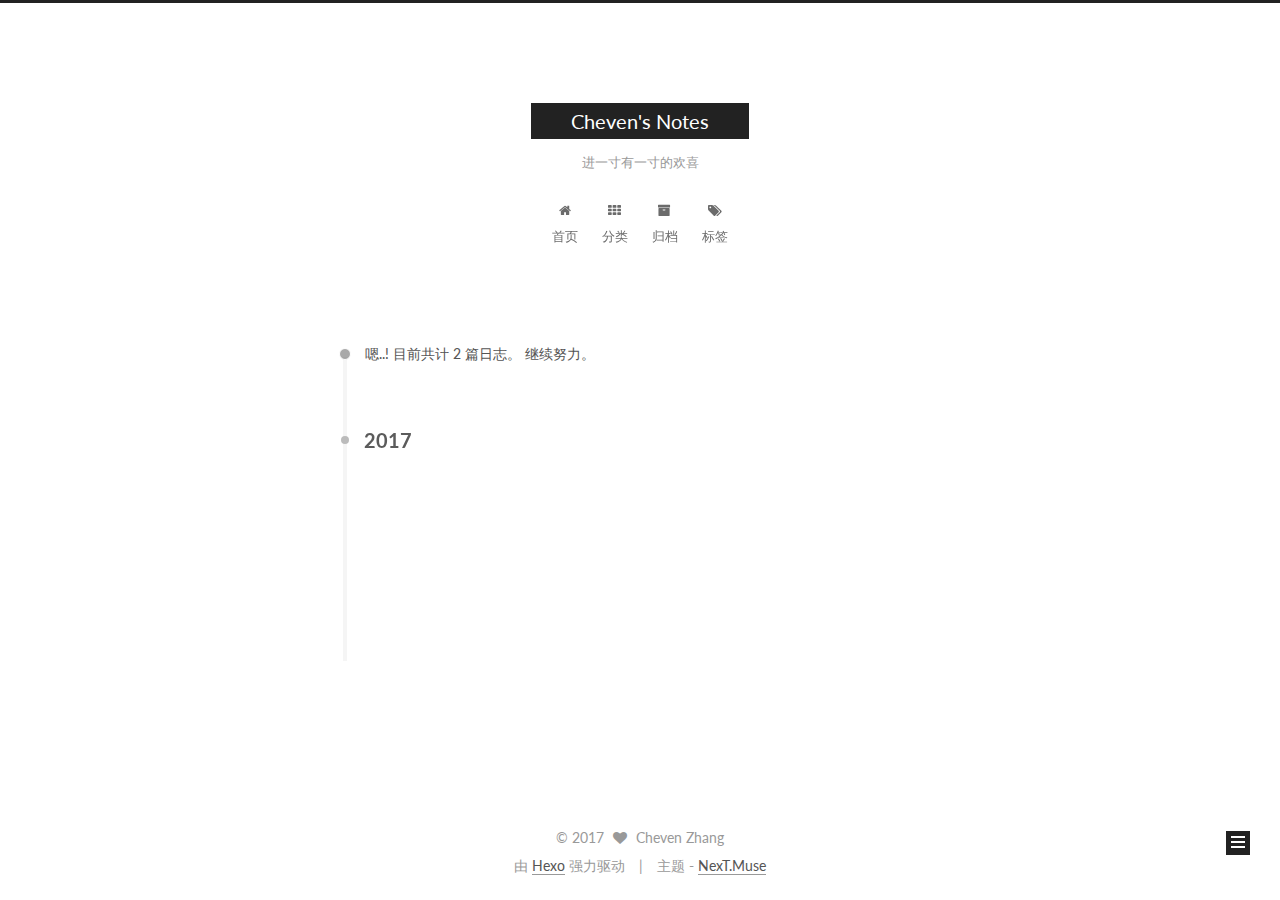
<file: archives/index.html>
<!doctype html>



  


<html class="theme-next muse use-motion" lang="zh-Hans">
<head>
  <meta charset="UTF-8"/>
<meta http-equiv="X-UA-Compatible" content="IE=edge" />
<meta name="viewport" content="width=device-width, initial-scale=1, maximum-scale=1"/>









<meta http-equiv="Cache-Control" content="no-transform" />
<meta http-equiv="Cache-Control" content="no-siteapp" />















  
  
  <link href="/lib/fancybox/source/jquery.fancybox.css?v=2.1.5" rel="stylesheet" type="text/css" />




  
  
  
  

  
    
    
  

  

  

  

  

  
    
    
    <link href="//fonts.googleapis.com/css?family=Lato:300,300italic,400,400italic,700,700italic&subset=latin,latin-ext" rel="stylesheet" type="text/css">
  






<link href="/lib/font-awesome/css/font-awesome.min.css?v=4.6.2" rel="stylesheet" type="text/css" />

<link href="/css/main.css?v=5.1.1" rel="stylesheet" type="text/css" />


  <meta name="keywords" content="Hexo, NexT" />





  <link rel="alternate" href="/atom.xml" title="Cheven's Notes" type="application/atom+xml" />




  <link rel="shortcut icon" type="image/x-icon" href="/favicon.ico?v=5.1.1" />






<meta property="og:type" content="website">
<meta property="og:title" content="Cheven&#39;s Notes">
<meta property="og:url" content="https://zhangqianwen.github.io/archives/index.html">
<meta property="og:site_name" content="Cheven&#39;s Notes">
<meta name="twitter:card" content="summary">
<meta name="twitter:title" content="Cheven&#39;s Notes">



<script type="text/javascript" id="hexo.configurations">
  var NexT = window.NexT || {};
  var CONFIG = {
    root: '/',
    scheme: 'Muse',
    sidebar: {"position":"left","display":"post","offset":12,"offset_float":0,"b2t":false,"scrollpercent":false},
    fancybox: true,
    motion: true,
    duoshuo: {
      userId: '0',
      author: '博主'
    },
    algolia: {
      applicationID: '',
      apiKey: '',
      indexName: '',
      hits: {"per_page":10},
      labels: {"input_placeholder":"Search for Posts","hits_empty":"We didn't find any results for the search: ${query}","hits_stats":"${hits} results found in ${time} ms"}
    }
  };
</script>



  <link rel="canonical" href="https://zhangqianwen.github.io/archives/"/>





  <title>归档 | Cheven's Notes</title>
  














</head>

<body itemscope itemtype="http://schema.org/WebPage" lang="zh-Hans">

  
  
    
  

  <div class="container sidebar-position-left  page-archive  ">
    <div class="headband"></div>

    <header id="header" class="header" itemscope itemtype="http://schema.org/WPHeader">
      <div class="header-inner"><div class="site-brand-wrapper">
  <div class="site-meta ">
    

    <div class="custom-logo-site-title">
      <a href="/"  class="brand" rel="start">
        <span class="logo-line-before"><i></i></span>
        <span class="site-title">Cheven's Notes</span>
        <span class="logo-line-after"><i></i></span>
      </a>
    </div>
      
        <p class="site-subtitle">进一寸有一寸的欢喜</p>
      
  </div>

  <div class="site-nav-toggle">
    <button>
      <span class="btn-bar"></span>
      <span class="btn-bar"></span>
      <span class="btn-bar"></span>
    </button>
  </div>
</div>

<nav class="site-nav">
  

  
    <ul id="menu" class="menu">
      
        
        <li class="menu-item menu-item-home">
          <a href="/" rel="section">
            
              <i class="menu-item-icon fa fa-fw fa-home"></i> <br />
            
            首页
          </a>
        </li>
      
        
        <li class="menu-item menu-item-categories">
          <a href="/categories/" rel="section">
            
              <i class="menu-item-icon fa fa-fw fa-th"></i> <br />
            
            分类
          </a>
        </li>
      
        
        <li class="menu-item menu-item-archives">
          <a href="/archives/" rel="section">
            
              <i class="menu-item-icon fa fa-fw fa-archive"></i> <br />
            
            归档
          </a>
        </li>
      
        
        <li class="menu-item menu-item-tags">
          <a href="/tags/" rel="section">
            
              <i class="menu-item-icon fa fa-fw fa-tags"></i> <br />
            
            标签
          </a>
        </li>
      

      
    </ul>
  

  
</nav>



 </div>
    </header>

    <main id="main" class="main">
      <div class="main-inner">
        <div class="content-wrap">
          <div id="content" class="content">
            

  <section id="posts" class="posts-collapse">
    <span class="archive-move-on"></span>

    <span class="archive-page-counter">
      
      
      
        
      
      嗯..! 目前共计 2 篇日志。 继续努力。
    </span>

    

      
      
      

      
        
        <div class="collection-title">
          <h2 class="archive-year motion-element" id="archive-year-2017">2017</h2>
        </div>
      
      

      

  <article class="post post-type-normal" itemscope itemtype="http://schema.org/Article">
    <header class="post-header">

      <h2 class="post-title">
        
            <a class="post-title-link" href="/2017/08/03/Learning-GDB/" itemprop="url">
              
                <span itemprop="name">Learning GDB</span>
              
            </a>
        
      </h2>

      <div class="post-meta">
        <time class="post-time" itemprop="dateCreated"
              datetime="2017-08-03T12:28:03+08:00"
              content="2017-08-03" >
          08-03
        </time>
      </div>

    </header>
  </article>



    

      
      
      

      
      

      

  <article class="post post-type-normal" itemscope itemtype="http://schema.org/Article">
    <header class="post-header">

      <h2 class="post-title">
        
            <a class="post-title-link" href="/2017/07/01/SortAlgorithm/" itemprop="url">
              
                <span itemprop="name">Sort Algorithm</span>
              
            </a>
        
      </h2>

      <div class="post-meta">
        <time class="post-time" itemprop="dateCreated"
              datetime="2017-07-01T10:06:20+08:00"
              content="2017-07-01" >
          07-01
        </time>
      </div>

    </header>
  </article>



    

  </section>

  



          </div>
          


          

        </div>
        
          
  
  <div class="sidebar-toggle">
    <div class="sidebar-toggle-line-wrap">
      <span class="sidebar-toggle-line sidebar-toggle-line-first"></span>
      <span class="sidebar-toggle-line sidebar-toggle-line-middle"></span>
      <span class="sidebar-toggle-line sidebar-toggle-line-last"></span>
    </div>
  </div>

  <aside id="sidebar" class="sidebar">
    <div class="sidebar-inner">

      

      

      <section class="site-overview sidebar-panel sidebar-panel-active">
        <div class="site-author motion-element" itemprop="author" itemscope itemtype="http://schema.org/Person">
          <img class="site-author-image" itemprop="image"
               src="/pictures/avatar.jpg"
               alt="Cheven Zhang" />
          <p class="site-author-name" itemprop="name">Cheven Zhang</p>
           
              <p class="site-description motion-element" itemprop="description"></p>
          
        </div>
        <nav class="site-state motion-element">

          
            <div class="site-state-item site-state-posts">
              <a href="/archives/">
                <span class="site-state-item-count">2</span>
                <span class="site-state-item-name">日志</span>
              </a>
            </div>
          

          

          
            
            
            <div class="site-state-item site-state-tags">
              <a href="/tags/index.html">
                <span class="site-state-item-count">2</span>
                <span class="site-state-item-name">标签</span>
              </a>
            </div>
          

        </nav>

        
          <div class="feed-link motion-element">
            <a href="/atom.xml" rel="alternate">
              <i class="fa fa-rss"></i>
              RSS
            </a>
          </div>
        

        <div class="links-of-author motion-element">
          
        </div>

        
        

        
        

        


      </section>

      

      

    </div>
  </aside>


        
      </div>
    </main>

    <footer id="footer" class="footer">
      <div class="footer-inner">
        <div class="copyright" >
  
  &copy; 
  <span itemprop="copyrightYear">2017</span>
  <span class="with-love">
    <i class="fa fa-heart"></i>
  </span>
  <span class="author" itemprop="copyrightHolder">Cheven Zhang</span>
</div>


<div class="powered-by">
  由 <a class="theme-link" href="https://hexo.io">Hexo</a> 强力驱动
</div>

<div class="theme-info">
  主题 -
  <a class="theme-link" href="https://github.com/iissnan/hexo-theme-next">
    NexT.Muse
  </a>
</div>


        

        
      </div>
    </footer>

    
      <div class="back-to-top">
        <i class="fa fa-arrow-up"></i>
        
      </div>
    

  </div>

  

<script type="text/javascript">
  if (Object.prototype.toString.call(window.Promise) !== '[object Function]') {
    window.Promise = null;
  }
</script>









  












  
  <script type="text/javascript" src="/lib/jquery/index.js?v=2.1.3"></script>

  
  <script type="text/javascript" src="/lib/fastclick/lib/fastclick.min.js?v=1.0.6"></script>

  
  <script type="text/javascript" src="/lib/jquery_lazyload/jquery.lazyload.js?v=1.9.7"></script>

  
  <script type="text/javascript" src="/lib/velocity/velocity.min.js?v=1.2.1"></script>

  
  <script type="text/javascript" src="/lib/velocity/velocity.ui.min.js?v=1.2.1"></script>

  
  <script type="text/javascript" src="/lib/fancybox/source/jquery.fancybox.pack.js?v=2.1.5"></script>


  


  <script type="text/javascript" src="/js/src/utils.js?v=5.1.1"></script>

  <script type="text/javascript" src="/js/src/motion.js?v=5.1.1"></script>



  
  

  
  
    <script type="text/javascript" id="motion.page.archive">
      $('.archive-year').velocity('transition.slideLeftIn');
    </script>
  


  


  <script type="text/javascript" src="/js/src/bootstrap.js?v=5.1.1"></script>



  


  




	





  





  





  






  





  

  

  

  

  

  

</body>
</html>
</file>
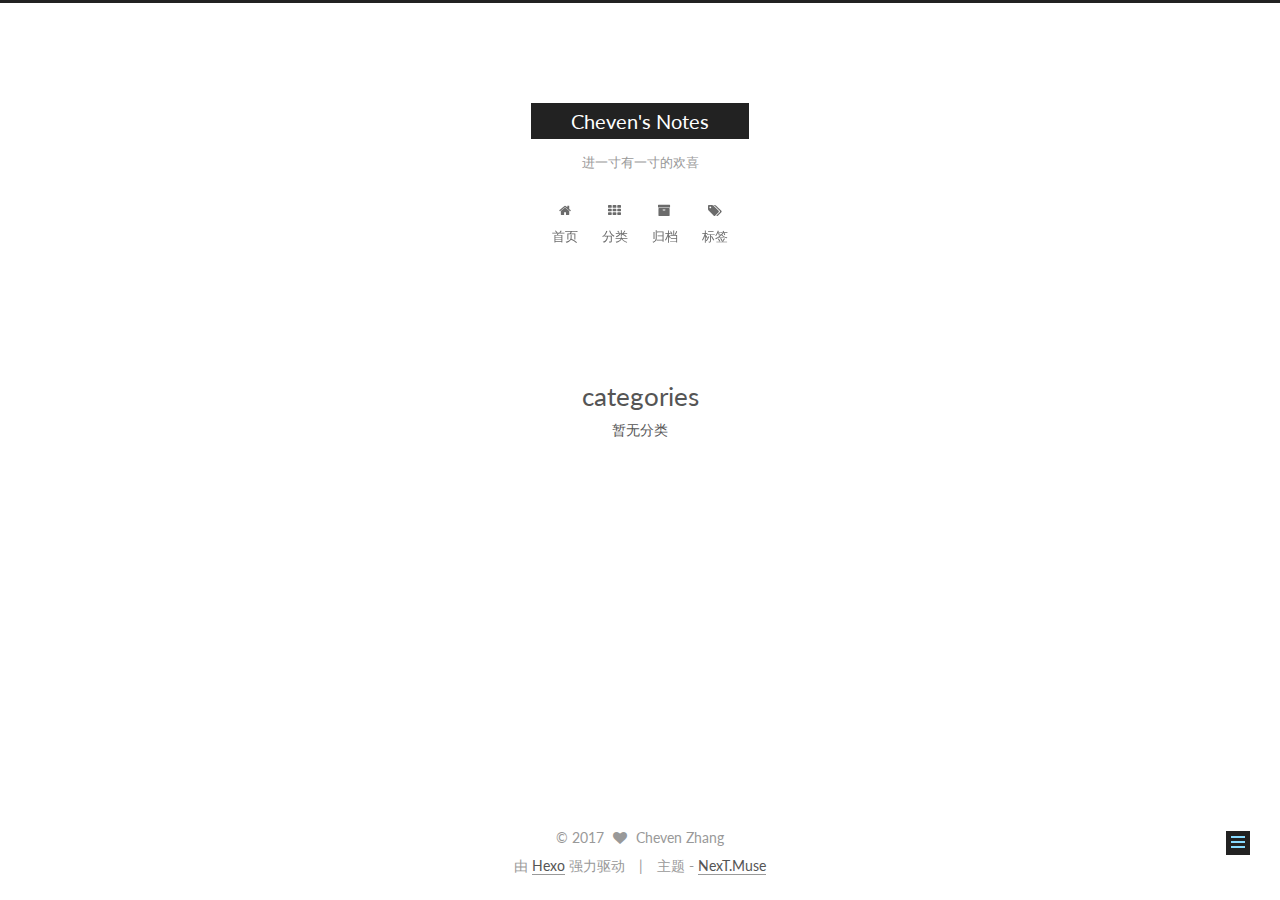
<file: categories/index.html>
<!doctype html>



  


<html class="theme-next muse use-motion" lang="zh-Hans">
<head>
  <meta charset="UTF-8"/>
<meta http-equiv="X-UA-Compatible" content="IE=edge" />
<meta name="viewport" content="width=device-width, initial-scale=1, maximum-scale=1"/>









<meta http-equiv="Cache-Control" content="no-transform" />
<meta http-equiv="Cache-Control" content="no-siteapp" />















  
  
  <link href="/lib/fancybox/source/jquery.fancybox.css?v=2.1.5" rel="stylesheet" type="text/css" />




  
  
  
  

  
    
    
  

  

  

  

  

  
    
    
    <link href="//fonts.googleapis.com/css?family=Lato:300,300italic,400,400italic,700,700italic&subset=latin,latin-ext" rel="stylesheet" type="text/css">
  






<link href="/lib/font-awesome/css/font-awesome.min.css?v=4.6.2" rel="stylesheet" type="text/css" />

<link href="/css/main.css?v=5.1.1" rel="stylesheet" type="text/css" />


  <meta name="keywords" content="Hexo, NexT" />




  


  <link rel="alternate" href="/atom.xml" title="Cheven's Notes" type="application/atom+xml" />




  <link rel="shortcut icon" type="image/x-icon" href="/favicon.ico?v=5.1.1" />






<meta property="og:type" content="website">
<meta property="og:title" content="categories">
<meta property="og:url" content="https://zhangqianwen.github.io/categories/index.html">
<meta property="og:site_name" content="Cheven&#39;s Notes">
<meta property="og:updated_time" content="2017-07-02T03:34:23.456Z">
<meta name="twitter:card" content="summary">
<meta name="twitter:title" content="categories">



<script type="text/javascript" id="hexo.configurations">
  var NexT = window.NexT || {};
  var CONFIG = {
    root: '/',
    scheme: 'Muse',
    sidebar: {"position":"left","display":"post","offset":12,"offset_float":0,"b2t":false,"scrollpercent":false},
    fancybox: true,
    motion: true,
    duoshuo: {
      userId: '0',
      author: '博主'
    },
    algolia: {
      applicationID: '',
      apiKey: '',
      indexName: '',
      hits: {"per_page":10},
      labels: {"input_placeholder":"Search for Posts","hits_empty":"We didn't find any results for the search: ${query}","hits_stats":"${hits} results found in ${time} ms"}
    }
  };
</script>



  <link rel="canonical" href="https://zhangqianwen.github.io/categories/"/>





  <title>categories | Cheven's Notes</title>
  














</head>

<body itemscope itemtype="http://schema.org/WebPage" lang="zh-Hans">

  
  
    
  

  <div class="container sidebar-position-left page-post-detail ">
    <div class="headband"></div>

    <header id="header" class="header" itemscope itemtype="http://schema.org/WPHeader">
      <div class="header-inner"><div class="site-brand-wrapper">
  <div class="site-meta ">
    

    <div class="custom-logo-site-title">
      <a href="/"  class="brand" rel="start">
        <span class="logo-line-before"><i></i></span>
        <span class="site-title">Cheven's Notes</span>
        <span class="logo-line-after"><i></i></span>
      </a>
    </div>
      
        <p class="site-subtitle">进一寸有一寸的欢喜</p>
      
  </div>

  <div class="site-nav-toggle">
    <button>
      <span class="btn-bar"></span>
      <span class="btn-bar"></span>
      <span class="btn-bar"></span>
    </button>
  </div>
</div>

<nav class="site-nav">
  

  
    <ul id="menu" class="menu">
      
        
        <li class="menu-item menu-item-home">
          <a href="/" rel="section">
            
              <i class="menu-item-icon fa fa-fw fa-home"></i> <br />
            
            首页
          </a>
        </li>
      
        
        <li class="menu-item menu-item-categories">
          <a href="/categories/" rel="section">
            
              <i class="menu-item-icon fa fa-fw fa-th"></i> <br />
            
            分类
          </a>
        </li>
      
        
        <li class="menu-item menu-item-archives">
          <a href="/archives/" rel="section">
            
              <i class="menu-item-icon fa fa-fw fa-archive"></i> <br />
            
            归档
          </a>
        </li>
      
        
        <li class="menu-item menu-item-tags">
          <a href="/tags/" rel="section">
            
              <i class="menu-item-icon fa fa-fw fa-tags"></i> <br />
            
            标签
          </a>
        </li>
      

      
    </ul>
  

  
</nav>



 </div>
    </header>

    <main id="main" class="main">
      <div class="main-inner">
        <div class="content-wrap">
          <div id="content" class="content">
            

  <div id="posts" class="posts-expand">
  <header class="post-header">

	<h1 class="post-title" itemprop="name headline">categories</h1>



</header>

    
    
      <div class="category-all-page">
        <div class="category-all-title">
            暂无分类
        </div>
        <div class="category-all">
          
        </div>
      </div>
    
  </div>


          </div>
          


          

        </div>
        
          
  
  <div class="sidebar-toggle">
    <div class="sidebar-toggle-line-wrap">
      <span class="sidebar-toggle-line sidebar-toggle-line-first"></span>
      <span class="sidebar-toggle-line sidebar-toggle-line-middle"></span>
      <span class="sidebar-toggle-line sidebar-toggle-line-last"></span>
    </div>
  </div>

  <aside id="sidebar" class="sidebar">
    <div class="sidebar-inner">

      

      

      <section class="site-overview sidebar-panel sidebar-panel-active">
        <div class="site-author motion-element" itemprop="author" itemscope itemtype="http://schema.org/Person">
          <img class="site-author-image" itemprop="image"
               src="/pictures/avatar.jpg"
               alt="Cheven Zhang" />
          <p class="site-author-name" itemprop="name">Cheven Zhang</p>
           
              <p class="site-description motion-element" itemprop="description"></p>
          
        </div>
        <nav class="site-state motion-element">

          
            <div class="site-state-item site-state-posts">
              <a href="/archives/">
                <span class="site-state-item-count">2</span>
                <span class="site-state-item-name">日志</span>
              </a>
            </div>
          

          

          
            
            
            <div class="site-state-item site-state-tags">
              <a href="/tags/index.html">
                <span class="site-state-item-count">2</span>
                <span class="site-state-item-name">标签</span>
              </a>
            </div>
          

        </nav>

        
          <div class="feed-link motion-element">
            <a href="/atom.xml" rel="alternate">
              <i class="fa fa-rss"></i>
              RSS
            </a>
          </div>
        

        <div class="links-of-author motion-element">
          
        </div>

        
        

        
        

        


      </section>

      

      

    </div>
  </aside>


        
      </div>
    </main>

    <footer id="footer" class="footer">
      <div class="footer-inner">
        <div class="copyright" >
  
  &copy; 
  <span itemprop="copyrightYear">2017</span>
  <span class="with-love">
    <i class="fa fa-heart"></i>
  </span>
  <span class="author" itemprop="copyrightHolder">Cheven Zhang</span>
</div>


<div class="powered-by">
  由 <a class="theme-link" href="https://hexo.io">Hexo</a> 强力驱动
</div>

<div class="theme-info">
  主题 -
  <a class="theme-link" href="https://github.com/iissnan/hexo-theme-next">
    NexT.Muse
  </a>
</div>


        

        
      </div>
    </footer>

    
      <div class="back-to-top">
        <i class="fa fa-arrow-up"></i>
        
      </div>
    

  </div>

  

<script type="text/javascript">
  if (Object.prototype.toString.call(window.Promise) !== '[object Function]') {
    window.Promise = null;
  }
</script>









  












  
  <script type="text/javascript" src="/lib/jquery/index.js?v=2.1.3"></script>

  
  <script type="text/javascript" src="/lib/fastclick/lib/fastclick.min.js?v=1.0.6"></script>

  
  <script type="text/javascript" src="/lib/jquery_lazyload/jquery.lazyload.js?v=1.9.7"></script>

  
  <script type="text/javascript" src="/lib/velocity/velocity.min.js?v=1.2.1"></script>

  
  <script type="text/javascript" src="/lib/velocity/velocity.ui.min.js?v=1.2.1"></script>

  
  <script type="text/javascript" src="/lib/fancybox/source/jquery.fancybox.pack.js?v=2.1.5"></script>


  


  <script type="text/javascript" src="/js/src/utils.js?v=5.1.1"></script>

  <script type="text/javascript" src="/js/src/motion.js?v=5.1.1"></script>



  
  

  
    <script type="text/javascript" src="/js/src/scrollspy.js?v=5.1.1"></script>
<script type="text/javascript" src="/js/src/post-details.js?v=5.1.1"></script>

  

  


  <script type="text/javascript" src="/js/src/bootstrap.js?v=5.1.1"></script>



  


  




	





  





  





  






  





  

  

  

  

  

  

</body>
</html>
</file>
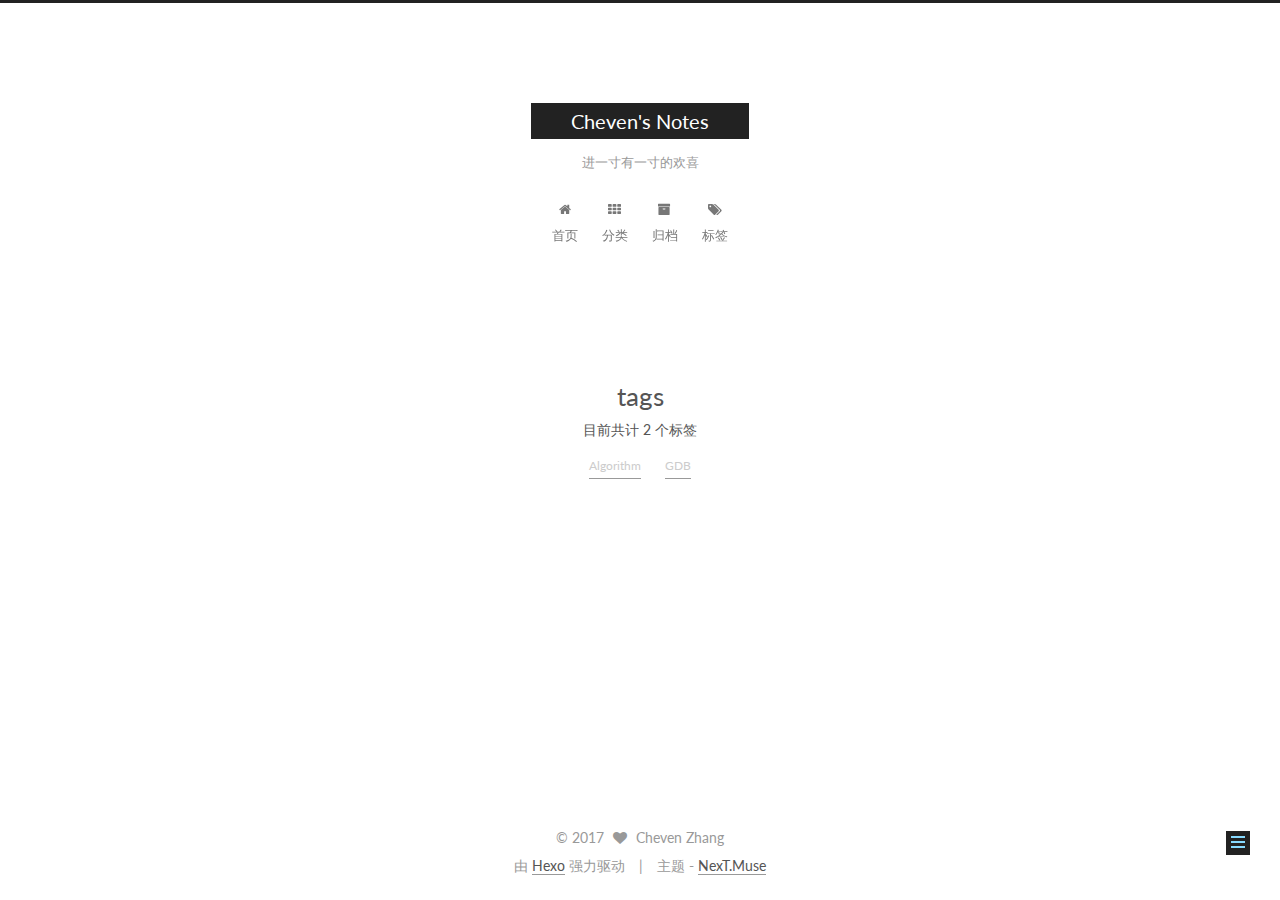
<file: tags/index.html>
<!doctype html>



  


<html class="theme-next muse use-motion" lang="zh-Hans">
<head>
  <meta charset="UTF-8"/>
<meta http-equiv="X-UA-Compatible" content="IE=edge" />
<meta name="viewport" content="width=device-width, initial-scale=1, maximum-scale=1"/>









<meta http-equiv="Cache-Control" content="no-transform" />
<meta http-equiv="Cache-Control" content="no-siteapp" />















  
  
  <link href="/lib/fancybox/source/jquery.fancybox.css?v=2.1.5" rel="stylesheet" type="text/css" />




  
  
  
  

  
    
    
  

  

  

  

  

  
    
    
    <link href="//fonts.googleapis.com/css?family=Lato:300,300italic,400,400italic,700,700italic&subset=latin,latin-ext" rel="stylesheet" type="text/css">
  






<link href="/lib/font-awesome/css/font-awesome.min.css?v=4.6.2" rel="stylesheet" type="text/css" />

<link href="/css/main.css?v=5.1.1" rel="stylesheet" type="text/css" />


  <meta name="keywords" content="Hexo, NexT" />





  <link rel="alternate" href="/atom.xml" title="Cheven's Notes" type="application/atom+xml" />




  <link rel="shortcut icon" type="image/x-icon" href="/favicon.ico?v=5.1.1" />






<meta property="og:type" content="website">
<meta property="og:title" content="tags">
<meta property="og:url" content="https://zhangqianwen.github.io/tags/index.html">
<meta property="og:site_name" content="Cheven&#39;s Notes">
<meta property="og:updated_time" content="2017-07-02T03:28:15.596Z">
<meta name="twitter:card" content="summary">
<meta name="twitter:title" content="tags">



<script type="text/javascript" id="hexo.configurations">
  var NexT = window.NexT || {};
  var CONFIG = {
    root: '/',
    scheme: 'Muse',
    sidebar: {"position":"left","display":"post","offset":12,"offset_float":0,"b2t":false,"scrollpercent":false},
    fancybox: true,
    motion: true,
    duoshuo: {
      userId: '0',
      author: '博主'
    },
    algolia: {
      applicationID: '',
      apiKey: '',
      indexName: '',
      hits: {"per_page":10},
      labels: {"input_placeholder":"Search for Posts","hits_empty":"We didn't find any results for the search: ${query}","hits_stats":"${hits} results found in ${time} ms"}
    }
  };
</script>



  <link rel="canonical" href="https://zhangqianwen.github.io/tags/"/>





  <title>tags | Cheven's Notes</title>
  














</head>

<body itemscope itemtype="http://schema.org/WebPage" lang="zh-Hans">

  
  
    
  

  <div class="container sidebar-position-left page-post-detail ">
    <div class="headband"></div>

    <header id="header" class="header" itemscope itemtype="http://schema.org/WPHeader">
      <div class="header-inner"><div class="site-brand-wrapper">
  <div class="site-meta ">
    

    <div class="custom-logo-site-title">
      <a href="/"  class="brand" rel="start">
        <span class="logo-line-before"><i></i></span>
        <span class="site-title">Cheven's Notes</span>
        <span class="logo-line-after"><i></i></span>
      </a>
    </div>
      
        <p class="site-subtitle">进一寸有一寸的欢喜</p>
      
  </div>

  <div class="site-nav-toggle">
    <button>
      <span class="btn-bar"></span>
      <span class="btn-bar"></span>
      <span class="btn-bar"></span>
    </button>
  </div>
</div>

<nav class="site-nav">
  

  
    <ul id="menu" class="menu">
      
        
        <li class="menu-item menu-item-home">
          <a href="/" rel="section">
            
              <i class="menu-item-icon fa fa-fw fa-home"></i> <br />
            
            首页
          </a>
        </li>
      
        
        <li class="menu-item menu-item-categories">
          <a href="/categories/" rel="section">
            
              <i class="menu-item-icon fa fa-fw fa-th"></i> <br />
            
            分类
          </a>
        </li>
      
        
        <li class="menu-item menu-item-archives">
          <a href="/archives/" rel="section">
            
              <i class="menu-item-icon fa fa-fw fa-archive"></i> <br />
            
            归档
          </a>
        </li>
      
        
        <li class="menu-item menu-item-tags">
          <a href="/tags/" rel="section">
            
              <i class="menu-item-icon fa fa-fw fa-tags"></i> <br />
            
            标签
          </a>
        </li>
      

      
    </ul>
  

  
</nav>



 </div>
    </header>

    <main id="main" class="main">
      <div class="main-inner">
        <div class="content-wrap">
          <div id="content" class="content">
            

  <div id="posts" class="posts-expand">
  <header class="post-header">

	<h1 class="post-title" itemprop="name headline">tags</h1>



</header>

    
    
      <div class="tag-cloud">
        <div class="tag-cloud-title">
            目前共计 2 个标签
        </div>
        <div class="tag-cloud-tags">
          <a href="/tags/Algorithm/" style="font-size: 12px; color: #ccc">Algorithm</a> <a href="/tags/GDB/" style="font-size: 12px; color: #ccc">GDB</a>
        </div>
      </div>
    
  </div>


          </div>
          


          

        </div>
        
          
  
  <div class="sidebar-toggle">
    <div class="sidebar-toggle-line-wrap">
      <span class="sidebar-toggle-line sidebar-toggle-line-first"></span>
      <span class="sidebar-toggle-line sidebar-toggle-line-middle"></span>
      <span class="sidebar-toggle-line sidebar-toggle-line-last"></span>
    </div>
  </div>

  <aside id="sidebar" class="sidebar">
    <div class="sidebar-inner">

      

      

      <section class="site-overview sidebar-panel sidebar-panel-active">
        <div class="site-author motion-element" itemprop="author" itemscope itemtype="http://schema.org/Person">
          <img class="site-author-image" itemprop="image"
               src="/pictures/avatar.jpg"
               alt="Cheven Zhang" />
          <p class="site-author-name" itemprop="name">Cheven Zhang</p>
           
              <p class="site-description motion-element" itemprop="description"></p>
          
        </div>
        <nav class="site-state motion-element">

          
            <div class="site-state-item site-state-posts">
              <a href="/archives/">
                <span class="site-state-item-count">2</span>
                <span class="site-state-item-name">日志</span>
              </a>
            </div>
          

          

          
            
            
            <div class="site-state-item site-state-tags">
              <a href="/tags/index.html">
                <span class="site-state-item-count">2</span>
                <span class="site-state-item-name">标签</span>
              </a>
            </div>
          

        </nav>

        
          <div class="feed-link motion-element">
            <a href="/atom.xml" rel="alternate">
              <i class="fa fa-rss"></i>
              RSS
            </a>
          </div>
        

        <div class="links-of-author motion-element">
          
        </div>

        
        

        
        

        


      </section>

      

      

    </div>
  </aside>


        
      </div>
    </main>

    <footer id="footer" class="footer">
      <div class="footer-inner">
        <div class="copyright" >
  
  &copy; 
  <span itemprop="copyrightYear">2017</span>
  <span class="with-love">
    <i class="fa fa-heart"></i>
  </span>
  <span class="author" itemprop="copyrightHolder">Cheven Zhang</span>
</div>


<div class="powered-by">
  由 <a class="theme-link" href="https://hexo.io">Hexo</a> 强力驱动
</div>

<div class="theme-info">
  主题 -
  <a class="theme-link" href="https://github.com/iissnan/hexo-theme-next">
    NexT.Muse
  </a>
</div>


        

        
      </div>
    </footer>

    
      <div class="back-to-top">
        <i class="fa fa-arrow-up"></i>
        
      </div>
    

  </div>

  

<script type="text/javascript">
  if (Object.prototype.toString.call(window.Promise) !== '[object Function]') {
    window.Promise = null;
  }
</script>









  












  
  <script type="text/javascript" src="/lib/jquery/index.js?v=2.1.3"></script>

  
  <script type="text/javascript" src="/lib/fastclick/lib/fastclick.min.js?v=1.0.6"></script>

  
  <script type="text/javascript" src="/lib/jquery_lazyload/jquery.lazyload.js?v=1.9.7"></script>

  
  <script type="text/javascript" src="/lib/velocity/velocity.min.js?v=1.2.1"></script>

  
  <script type="text/javascript" src="/lib/velocity/velocity.ui.min.js?v=1.2.1"></script>

  
  <script type="text/javascript" src="/lib/fancybox/source/jquery.fancybox.pack.js?v=2.1.5"></script>


  


  <script type="text/javascript" src="/js/src/utils.js?v=5.1.1"></script>

  <script type="text/javascript" src="/js/src/motion.js?v=5.1.1"></script>



  
  

  
    <script type="text/javascript" src="/js/src/scrollspy.js?v=5.1.1"></script>
<script type="text/javascript" src="/js/src/post-details.js?v=5.1.1"></script>

  

  


  <script type="text/javascript" src="/js/src/bootstrap.js?v=5.1.1"></script>



  


  




	





  





  





  






  





  

  

  

  

  

  

</body>
</html>
</file>
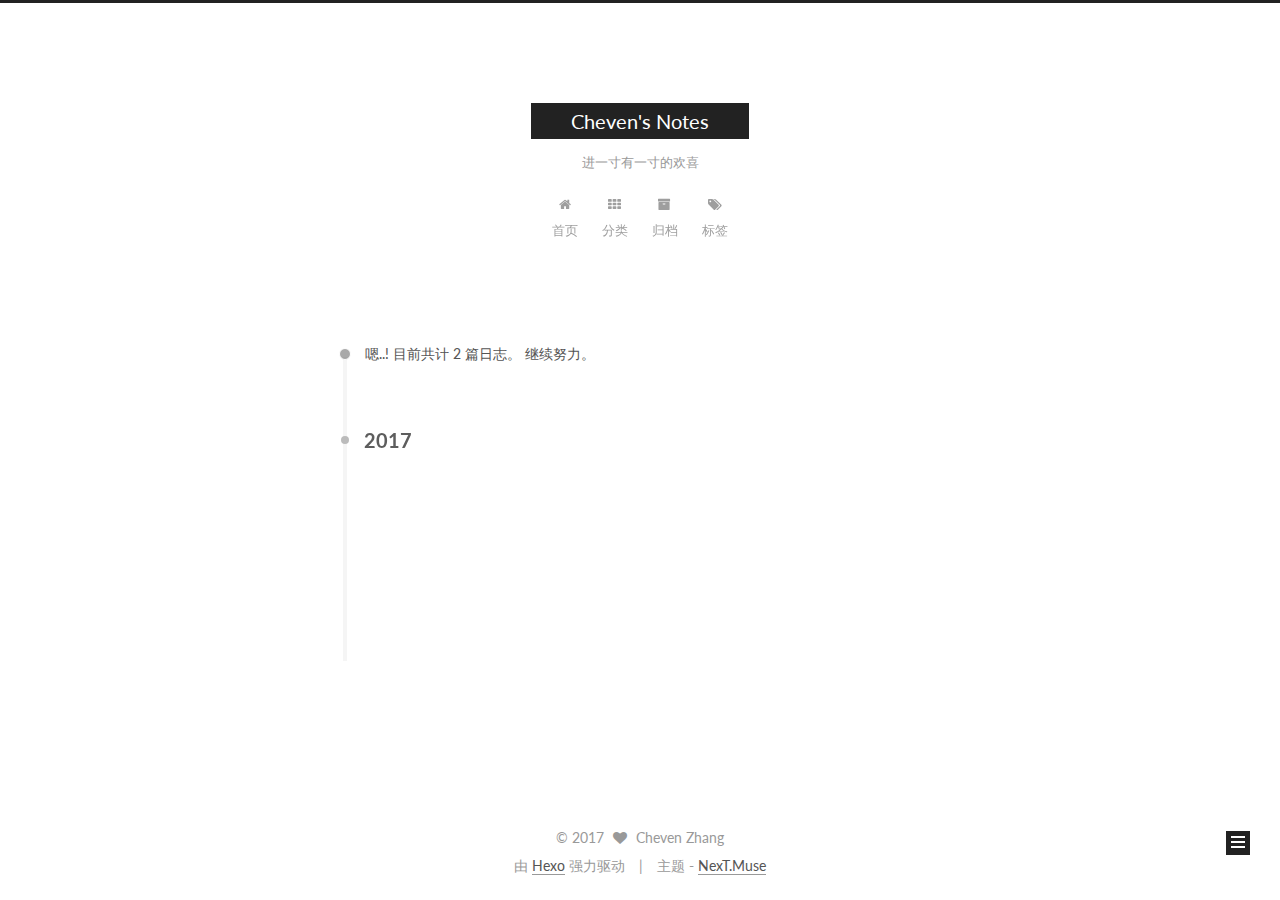
<file: archives/2017/index.html>
<!doctype html>



  


<html class="theme-next muse use-motion" lang="zh-Hans">
<head>
  <meta charset="UTF-8"/>
<meta http-equiv="X-UA-Compatible" content="IE=edge" />
<meta name="viewport" content="width=device-width, initial-scale=1, maximum-scale=1"/>









<meta http-equiv="Cache-Control" content="no-transform" />
<meta http-equiv="Cache-Control" content="no-siteapp" />















  
  
  <link href="/lib/fancybox/source/jquery.fancybox.css?v=2.1.5" rel="stylesheet" type="text/css" />




  
  
  
  

  
    
    
  

  

  

  

  

  
    
    
    <link href="//fonts.googleapis.com/css?family=Lato:300,300italic,400,400italic,700,700italic&subset=latin,latin-ext" rel="stylesheet" type="text/css">
  






<link href="/lib/font-awesome/css/font-awesome.min.css?v=4.6.2" rel="stylesheet" type="text/css" />

<link href="/css/main.css?v=5.1.1" rel="stylesheet" type="text/css" />


  <meta name="keywords" content="Hexo, NexT" />





  <link rel="alternate" href="/atom.xml" title="Cheven's Notes" type="application/atom+xml" />




  <link rel="shortcut icon" type="image/x-icon" href="/favicon.ico?v=5.1.1" />






<meta property="og:type" content="website">
<meta property="og:title" content="Cheven&#39;s Notes">
<meta property="og:url" content="https://zhangqianwen.github.io/archives/2017/index.html">
<meta property="og:site_name" content="Cheven&#39;s Notes">
<meta name="twitter:card" content="summary">
<meta name="twitter:title" content="Cheven&#39;s Notes">



<script type="text/javascript" id="hexo.configurations">
  var NexT = window.NexT || {};
  var CONFIG = {
    root: '/',
    scheme: 'Muse',
    sidebar: {"position":"left","display":"post","offset":12,"offset_float":0,"b2t":false,"scrollpercent":false},
    fancybox: true,
    motion: true,
    duoshuo: {
      userId: '0',
      author: '博主'
    },
    algolia: {
      applicationID: '',
      apiKey: '',
      indexName: '',
      hits: {"per_page":10},
      labels: {"input_placeholder":"Search for Posts","hits_empty":"We didn't find any results for the search: ${query}","hits_stats":"${hits} results found in ${time} ms"}
    }
  };
</script>



  <link rel="canonical" href="https://zhangqianwen.github.io/archives/2017/"/>





  <title>归档 | Cheven's Notes</title>
  














</head>

<body itemscope itemtype="http://schema.org/WebPage" lang="zh-Hans">

  
  
    
  

  <div class="container sidebar-position-left  page-archive  ">
    <div class="headband"></div>

    <header id="header" class="header" itemscope itemtype="http://schema.org/WPHeader">
      <div class="header-inner"><div class="site-brand-wrapper">
  <div class="site-meta ">
    

    <div class="custom-logo-site-title">
      <a href="/"  class="brand" rel="start">
        <span class="logo-line-before"><i></i></span>
        <span class="site-title">Cheven's Notes</span>
        <span class="logo-line-after"><i></i></span>
      </a>
    </div>
      
        <p class="site-subtitle">进一寸有一寸的欢喜</p>
      
  </div>

  <div class="site-nav-toggle">
    <button>
      <span class="btn-bar"></span>
      <span class="btn-bar"></span>
      <span class="btn-bar"></span>
    </button>
  </div>
</div>

<nav class="site-nav">
  

  
    <ul id="menu" class="menu">
      
        
        <li class="menu-item menu-item-home">
          <a href="/" rel="section">
            
              <i class="menu-item-icon fa fa-fw fa-home"></i> <br />
            
            首页
          </a>
        </li>
      
        
        <li class="menu-item menu-item-categories">
          <a href="/categories/" rel="section">
            
              <i class="menu-item-icon fa fa-fw fa-th"></i> <br />
            
            分类
          </a>
        </li>
      
        
        <li class="menu-item menu-item-archives">
          <a href="/archives/" rel="section">
            
              <i class="menu-item-icon fa fa-fw fa-archive"></i> <br />
            
            归档
          </a>
        </li>
      
        
        <li class="menu-item menu-item-tags">
          <a href="/tags/" rel="section">
            
              <i class="menu-item-icon fa fa-fw fa-tags"></i> <br />
            
            标签
          </a>
        </li>
      

      
    </ul>
  

  
</nav>



 </div>
    </header>

    <main id="main" class="main">
      <div class="main-inner">
        <div class="content-wrap">
          <div id="content" class="content">
            

  <section id="posts" class="posts-collapse">
    <span class="archive-move-on"></span>

    <span class="archive-page-counter">
      
      
      
        
      
      嗯..! 目前共计 2 篇日志。 继续努力。
    </span>

    

      
      
      

      
        
        <div class="collection-title">
          <h2 class="archive-year motion-element" id="archive-year-2017">2017</h2>
        </div>
      
      

      

  <article class="post post-type-normal" itemscope itemtype="http://schema.org/Article">
    <header class="post-header">

      <h2 class="post-title">
        
            <a class="post-title-link" href="/2017/08/03/Learning-GDB/" itemprop="url">
              
                <span itemprop="name">Learning GDB</span>
              
            </a>
        
      </h2>

      <div class="post-meta">
        <time class="post-time" itemprop="dateCreated"
              datetime="2017-08-03T12:28:03+08:00"
              content="2017-08-03" >
          08-03
        </time>
      </div>

    </header>
  </article>



    

      
      
      

      
      

      

  <article class="post post-type-normal" itemscope itemtype="http://schema.org/Article">
    <header class="post-header">

      <h2 class="post-title">
        
            <a class="post-title-link" href="/2017/07/01/SortAlgorithm/" itemprop="url">
              
                <span itemprop="name">Sort Algorithm</span>
              
            </a>
        
      </h2>

      <div class="post-meta">
        <time class="post-time" itemprop="dateCreated"
              datetime="2017-07-01T10:06:20+08:00"
              content="2017-07-01" >
          07-01
        </time>
      </div>

    </header>
  </article>



    

  </section>

  



          </div>
          


          

        </div>
        
          
  
  <div class="sidebar-toggle">
    <div class="sidebar-toggle-line-wrap">
      <span class="sidebar-toggle-line sidebar-toggle-line-first"></span>
      <span class="sidebar-toggle-line sidebar-toggle-line-middle"></span>
      <span class="sidebar-toggle-line sidebar-toggle-line-last"></span>
    </div>
  </div>

  <aside id="sidebar" class="sidebar">
    <div class="sidebar-inner">

      

      

      <section class="site-overview sidebar-panel sidebar-panel-active">
        <div class="site-author motion-element" itemprop="author" itemscope itemtype="http://schema.org/Person">
          <img class="site-author-image" itemprop="image"
               src="/pictures/avatar.jpg"
               alt="Cheven Zhang" />
          <p class="site-author-name" itemprop="name">Cheven Zhang</p>
           
              <p class="site-description motion-element" itemprop="description"></p>
          
        </div>
        <nav class="site-state motion-element">

          
            <div class="site-state-item site-state-posts">
              <a href="/archives/">
                <span class="site-state-item-count">2</span>
                <span class="site-state-item-name">日志</span>
              </a>
            </div>
          

          

          
            
            
            <div class="site-state-item site-state-tags">
              <a href="/tags/index.html">
                <span class="site-state-item-count">2</span>
                <span class="site-state-item-name">标签</span>
              </a>
            </div>
          

        </nav>

        
          <div class="feed-link motion-element">
            <a href="/atom.xml" rel="alternate">
              <i class="fa fa-rss"></i>
              RSS
            </a>
          </div>
        

        <div class="links-of-author motion-element">
          
        </div>

        
        

        
        

        


      </section>

      

      

    </div>
  </aside>


        
      </div>
    </main>

    <footer id="footer" class="footer">
      <div class="footer-inner">
        <div class="copyright" >
  
  &copy; 
  <span itemprop="copyrightYear">2017</span>
  <span class="with-love">
    <i class="fa fa-heart"></i>
  </span>
  <span class="author" itemprop="copyrightHolder">Cheven Zhang</span>
</div>


<div class="powered-by">
  由 <a class="theme-link" href="https://hexo.io">Hexo</a> 强力驱动
</div>

<div class="theme-info">
  主题 -
  <a class="theme-link" href="https://github.com/iissnan/hexo-theme-next">
    NexT.Muse
  </a>
</div>


        

        
      </div>
    </footer>

    
      <div class="back-to-top">
        <i class="fa fa-arrow-up"></i>
        
      </div>
    

  </div>

  

<script type="text/javascript">
  if (Object.prototype.toString.call(window.Promise) !== '[object Function]') {
    window.Promise = null;
  }
</script>









  












  
  <script type="text/javascript" src="/lib/jquery/index.js?v=2.1.3"></script>

  
  <script type="text/javascript" src="/lib/fastclick/lib/fastclick.min.js?v=1.0.6"></script>

  
  <script type="text/javascript" src="/lib/jquery_lazyload/jquery.lazyload.js?v=1.9.7"></script>

  
  <script type="text/javascript" src="/lib/velocity/velocity.min.js?v=1.2.1"></script>

  
  <script type="text/javascript" src="/lib/velocity/velocity.ui.min.js?v=1.2.1"></script>

  
  <script type="text/javascript" src="/lib/fancybox/source/jquery.fancybox.pack.js?v=2.1.5"></script>


  


  <script type="text/javascript" src="/js/src/utils.js?v=5.1.1"></script>

  <script type="text/javascript" src="/js/src/motion.js?v=5.1.1"></script>



  
  

  
  
    <script type="text/javascript" id="motion.page.archive">
      $('.archive-year').velocity('transition.slideLeftIn');
    </script>
  


  


  <script type="text/javascript" src="/js/src/bootstrap.js?v=5.1.1"></script>



  


  




	





  





  





  






  





  

  

  

  

  

  

</body>
</html>
</file>
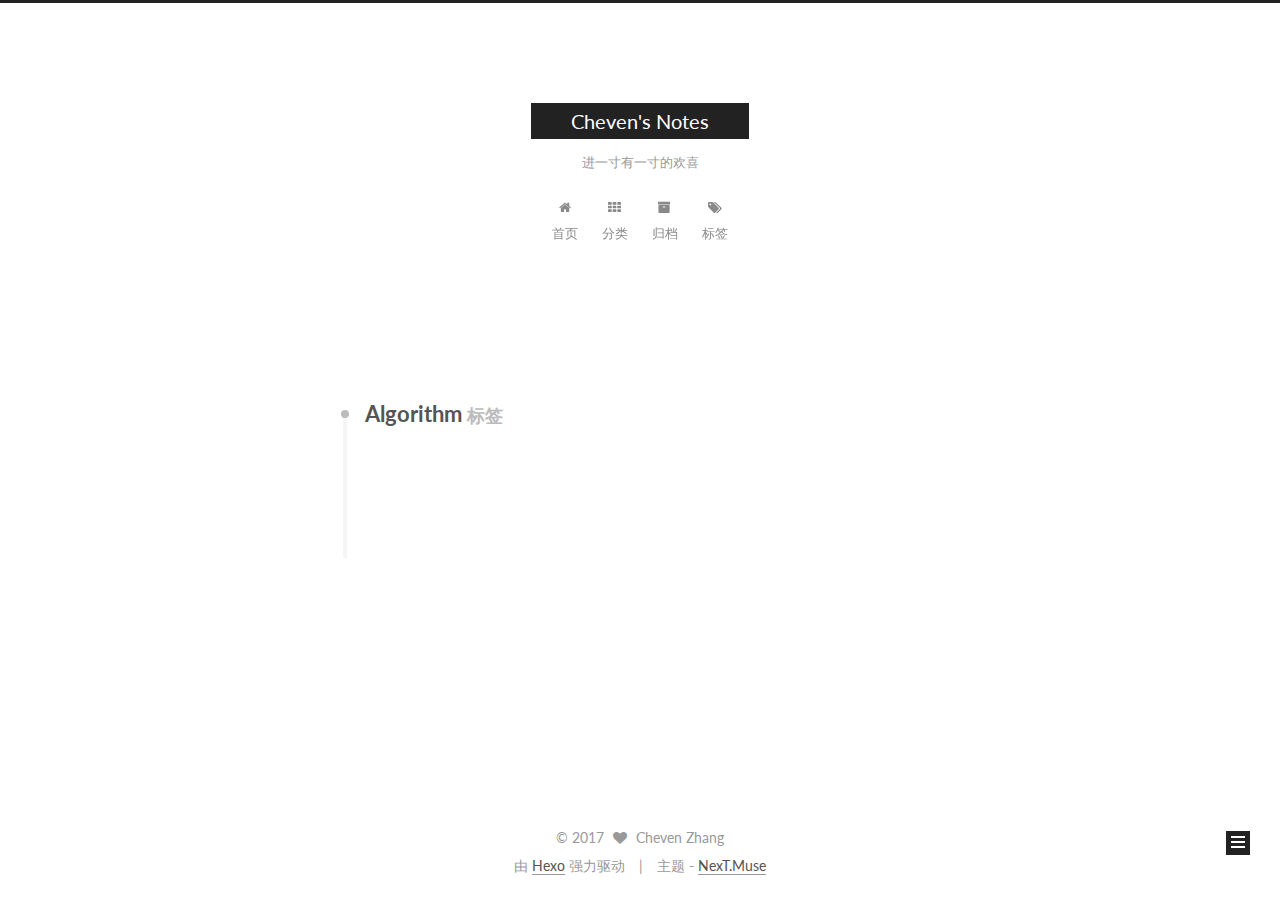
<file: tags/Algorithm/index.html>
<!doctype html>



  


<html class="theme-next muse use-motion" lang="zh-Hans">
<head>
  <meta charset="UTF-8"/>
<meta http-equiv="X-UA-Compatible" content="IE=edge" />
<meta name="viewport" content="width=device-width, initial-scale=1, maximum-scale=1"/>









<meta http-equiv="Cache-Control" content="no-transform" />
<meta http-equiv="Cache-Control" content="no-siteapp" />















  
  
  <link href="/lib/fancybox/source/jquery.fancybox.css?v=2.1.5" rel="stylesheet" type="text/css" />




  
  
  
  

  
    
    
  

  

  

  

  

  
    
    
    <link href="//fonts.googleapis.com/css?family=Lato:300,300italic,400,400italic,700,700italic&subset=latin,latin-ext" rel="stylesheet" type="text/css">
  






<link href="/lib/font-awesome/css/font-awesome.min.css?v=4.6.2" rel="stylesheet" type="text/css" />

<link href="/css/main.css?v=5.1.1" rel="stylesheet" type="text/css" />


  <meta name="keywords" content="Hexo, NexT" />





  <link rel="alternate" href="/atom.xml" title="Cheven's Notes" type="application/atom+xml" />




  <link rel="shortcut icon" type="image/x-icon" href="/favicon.ico?v=5.1.1" />






<meta property="og:type" content="website">
<meta property="og:title" content="Cheven&#39;s Notes">
<meta property="og:url" content="https://zhangqianwen.github.io/tags/Algorithm/index.html">
<meta property="og:site_name" content="Cheven&#39;s Notes">
<meta name="twitter:card" content="summary">
<meta name="twitter:title" content="Cheven&#39;s Notes">



<script type="text/javascript" id="hexo.configurations">
  var NexT = window.NexT || {};
  var CONFIG = {
    root: '/',
    scheme: 'Muse',
    sidebar: {"position":"left","display":"post","offset":12,"offset_float":0,"b2t":false,"scrollpercent":false},
    fancybox: true,
    motion: true,
    duoshuo: {
      userId: '0',
      author: '博主'
    },
    algolia: {
      applicationID: '',
      apiKey: '',
      indexName: '',
      hits: {"per_page":10},
      labels: {"input_placeholder":"Search for Posts","hits_empty":"We didn't find any results for the search: ${query}","hits_stats":"${hits} results found in ${time} ms"}
    }
  };
</script>



  <link rel="canonical" href="https://zhangqianwen.github.io/tags/Algorithm/"/>





  <title>标签: Algorithm | Cheven's Notes</title>
  














</head>

<body itemscope itemtype="http://schema.org/WebPage" lang="zh-Hans">

  
  
    
  

  <div class="container sidebar-position-left  ">
    <div class="headband"></div>

    <header id="header" class="header" itemscope itemtype="http://schema.org/WPHeader">
      <div class="header-inner"><div class="site-brand-wrapper">
  <div class="site-meta ">
    

    <div class="custom-logo-site-title">
      <a href="/"  class="brand" rel="start">
        <span class="logo-line-before"><i></i></span>
        <span class="site-title">Cheven's Notes</span>
        <span class="logo-line-after"><i></i></span>
      </a>
    </div>
      
        <p class="site-subtitle">进一寸有一寸的欢喜</p>
      
  </div>

  <div class="site-nav-toggle">
    <button>
      <span class="btn-bar"></span>
      <span class="btn-bar"></span>
      <span class="btn-bar"></span>
    </button>
  </div>
</div>

<nav class="site-nav">
  

  
    <ul id="menu" class="menu">
      
        
        <li class="menu-item menu-item-home">
          <a href="/" rel="section">
            
              <i class="menu-item-icon fa fa-fw fa-home"></i> <br />
            
            首页
          </a>
        </li>
      
        
        <li class="menu-item menu-item-categories">
          <a href="/categories/" rel="section">
            
              <i class="menu-item-icon fa fa-fw fa-th"></i> <br />
            
            分类
          </a>
        </li>
      
        
        <li class="menu-item menu-item-archives">
          <a href="/archives/" rel="section">
            
              <i class="menu-item-icon fa fa-fw fa-archive"></i> <br />
            
            归档
          </a>
        </li>
      
        
        <li class="menu-item menu-item-tags">
          <a href="/tags/" rel="section">
            
              <i class="menu-item-icon fa fa-fw fa-tags"></i> <br />
            
            标签
          </a>
        </li>
      

      
    </ul>
  

  
</nav>



 </div>
    </header>

    <main id="main" class="main">
      <div class="main-inner">
        <div class="content-wrap">
          <div id="content" class="content">
            

  <div id="posts" class="posts-collapse">
    <div class="collection-title">
      <h1>Algorithm<small>标签</small>
      </h1>
    </div>

    
      

  <article class="post post-type-normal" itemscope itemtype="http://schema.org/Article">
    <header class="post-header">

      <h2 class="post-title">
        
            <a class="post-title-link" href="/2017/07/01/SortAlgorithm/" itemprop="url">
              
                <span itemprop="name">Sort Algorithm</span>
              
            </a>
        
      </h2>

      <div class="post-meta">
        <time class="post-time" itemprop="dateCreated"
              datetime="2017-07-01T10:06:20+08:00"
              content="2017-07-01" >
          07-01
        </time>
      </div>

    </header>
  </article>


    
  </div>

  


          </div>
          


          

        </div>
        
          
  
  <div class="sidebar-toggle">
    <div class="sidebar-toggle-line-wrap">
      <span class="sidebar-toggle-line sidebar-toggle-line-first"></span>
      <span class="sidebar-toggle-line sidebar-toggle-line-middle"></span>
      <span class="sidebar-toggle-line sidebar-toggle-line-last"></span>
    </div>
  </div>

  <aside id="sidebar" class="sidebar">
    <div class="sidebar-inner">

      

      

      <section class="site-overview sidebar-panel sidebar-panel-active">
        <div class="site-author motion-element" itemprop="author" itemscope itemtype="http://schema.org/Person">
          <img class="site-author-image" itemprop="image"
               src="/pictures/avatar.jpg"
               alt="Cheven Zhang" />
          <p class="site-author-name" itemprop="name">Cheven Zhang</p>
           
              <p class="site-description motion-element" itemprop="description"></p>
          
        </div>
        <nav class="site-state motion-element">

          
            <div class="site-state-item site-state-posts">
              <a href="/archives/">
                <span class="site-state-item-count">1</span>
                <span class="site-state-item-name">日志</span>
              </a>
            </div>
          

          

          
            
            
            <div class="site-state-item site-state-tags">
              <a href="/tags/index.html">
                <span class="site-state-item-count">1</span>
                <span class="site-state-item-name">标签</span>
              </a>
            </div>
          

        </nav>

        
          <div class="feed-link motion-element">
            <a href="/atom.xml" rel="alternate">
              <i class="fa fa-rss"></i>
              RSS
            </a>
          </div>
        

        <div class="links-of-author motion-element">
          
        </div>

        
        

        
        

        


      </section>

      

      

    </div>
  </aside>


        
      </div>
    </main>

    <footer id="footer" class="footer">
      <div class="footer-inner">
        <div class="copyright" >
  
  &copy; 
  <span itemprop="copyrightYear">2017</span>
  <span class="with-love">
    <i class="fa fa-heart"></i>
  </span>
  <span class="author" itemprop="copyrightHolder">Cheven Zhang</span>
</div>


<div class="powered-by">
  由 <a class="theme-link" href="https://hexo.io">Hexo</a> 强力驱动
</div>

<div class="theme-info">
  主题 -
  <a class="theme-link" href="https://github.com/iissnan/hexo-theme-next">
    NexT.Muse
  </a>
</div>


        

        
      </div>
    </footer>

    
      <div class="back-to-top">
        <i class="fa fa-arrow-up"></i>
        
      </div>
    

  </div>

  

<script type="text/javascript">
  if (Object.prototype.toString.call(window.Promise) !== '[object Function]') {
    window.Promise = null;
  }
</script>









  












  
  <script type="text/javascript" src="/lib/jquery/index.js?v=2.1.3"></script>

  
  <script type="text/javascript" src="/lib/fastclick/lib/fastclick.min.js?v=1.0.6"></script>

  
  <script type="text/javascript" src="/lib/jquery_lazyload/jquery.lazyload.js?v=1.9.7"></script>

  
  <script type="text/javascript" src="/lib/velocity/velocity.min.js?v=1.2.1"></script>

  
  <script type="text/javascript" src="/lib/velocity/velocity.ui.min.js?v=1.2.1"></script>

  
  <script type="text/javascript" src="/lib/fancybox/source/jquery.fancybox.pack.js?v=2.1.5"></script>


  


  <script type="text/javascript" src="/js/src/utils.js?v=5.1.1"></script>

  <script type="text/javascript" src="/js/src/motion.js?v=5.1.1"></script>



  
  

  
    <script type="text/javascript" src="/js/src/scrollspy.js?v=5.1.1"></script>
<script type="text/javascript" src="/js/src/post-details.js?v=5.1.1"></script>

  

  


  <script type="text/javascript" src="/js/src/bootstrap.js?v=5.1.1"></script>



  


  




	





  





  





  






  





  

  

  

  

  

  

</body>
</html>
</file>
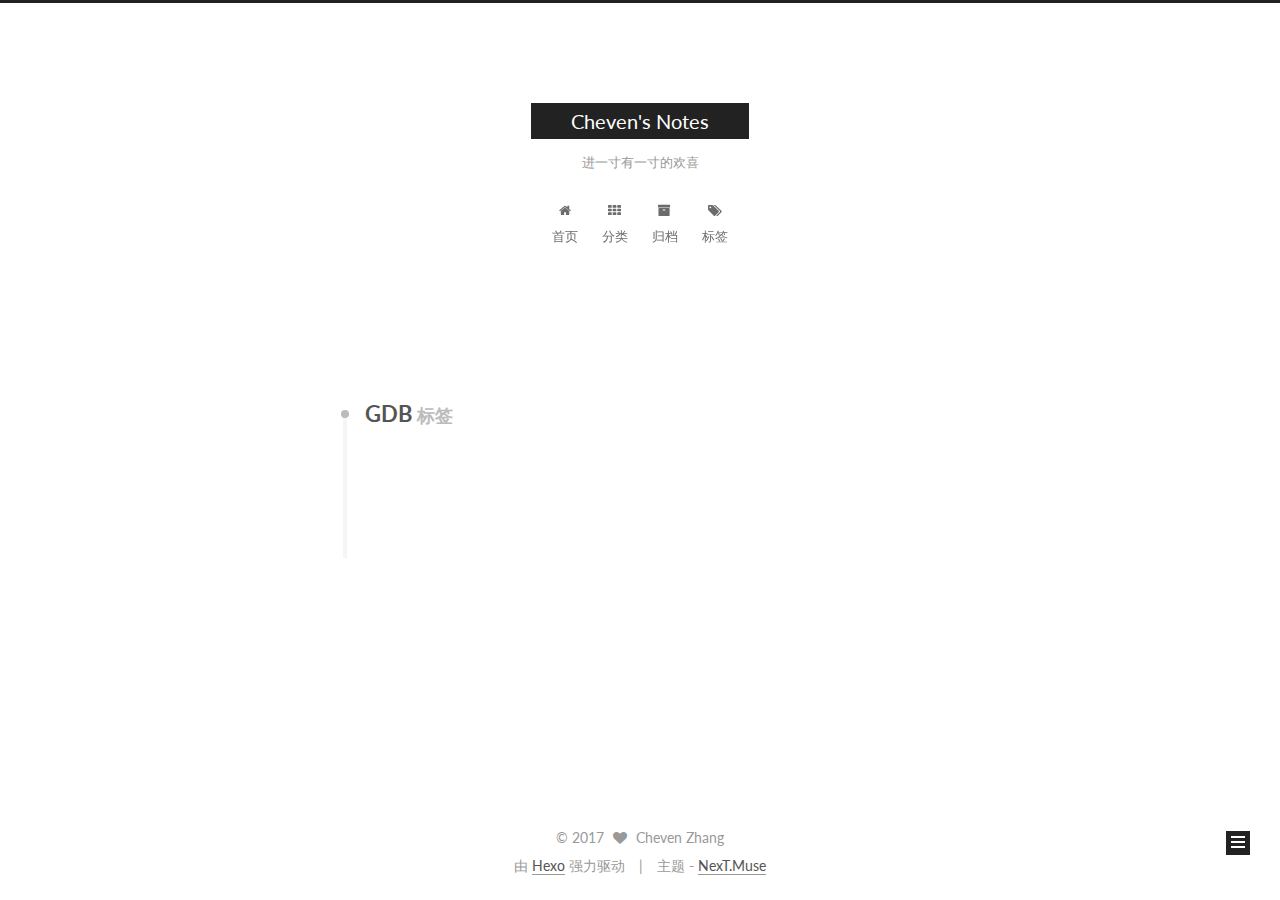
<file: tags/GDB/index.html>
<!doctype html>



  


<html class="theme-next muse use-motion" lang="zh-Hans">
<head>
  <meta charset="UTF-8"/>
<meta http-equiv="X-UA-Compatible" content="IE=edge" />
<meta name="viewport" content="width=device-width, initial-scale=1, maximum-scale=1"/>









<meta http-equiv="Cache-Control" content="no-transform" />
<meta http-equiv="Cache-Control" content="no-siteapp" />















  
  
  <link href="/lib/fancybox/source/jquery.fancybox.css?v=2.1.5" rel="stylesheet" type="text/css" />




  
  
  
  

  
    
    
  

  

  

  

  

  
    
    
    <link href="//fonts.googleapis.com/css?family=Lato:300,300italic,400,400italic,700,700italic&subset=latin,latin-ext" rel="stylesheet" type="text/css">
  






<link href="/lib/font-awesome/css/font-awesome.min.css?v=4.6.2" rel="stylesheet" type="text/css" />

<link href="/css/main.css?v=5.1.1" rel="stylesheet" type="text/css" />


  <meta name="keywords" content="Hexo, NexT" />





  <link rel="alternate" href="/atom.xml" title="Cheven's Notes" type="application/atom+xml" />




  <link rel="shortcut icon" type="image/x-icon" href="/favicon.ico?v=5.1.1" />






<meta property="og:type" content="website">
<meta property="og:title" content="Cheven&#39;s Notes">
<meta property="og:url" content="https://zhangqianwen.github.io/tags/GDB/index.html">
<meta property="og:site_name" content="Cheven&#39;s Notes">
<meta name="twitter:card" content="summary">
<meta name="twitter:title" content="Cheven&#39;s Notes">



<script type="text/javascript" id="hexo.configurations">
  var NexT = window.NexT || {};
  var CONFIG = {
    root: '/',
    scheme: 'Muse',
    sidebar: {"position":"left","display":"post","offset":12,"offset_float":0,"b2t":false,"scrollpercent":false},
    fancybox: true,
    motion: true,
    duoshuo: {
      userId: '0',
      author: '博主'
    },
    algolia: {
      applicationID: '',
      apiKey: '',
      indexName: '',
      hits: {"per_page":10},
      labels: {"input_placeholder":"Search for Posts","hits_empty":"We didn't find any results for the search: ${query}","hits_stats":"${hits} results found in ${time} ms"}
    }
  };
</script>



  <link rel="canonical" href="https://zhangqianwen.github.io/tags/GDB/"/>





  <title>标签: GDB | Cheven's Notes</title>
  














</head>

<body itemscope itemtype="http://schema.org/WebPage" lang="zh-Hans">

  
  
    
  

  <div class="container sidebar-position-left  ">
    <div class="headband"></div>

    <header id="header" class="header" itemscope itemtype="http://schema.org/WPHeader">
      <div class="header-inner"><div class="site-brand-wrapper">
  <div class="site-meta ">
    

    <div class="custom-logo-site-title">
      <a href="/"  class="brand" rel="start">
        <span class="logo-line-before"><i></i></span>
        <span class="site-title">Cheven's Notes</span>
        <span class="logo-line-after"><i></i></span>
      </a>
    </div>
      
        <p class="site-subtitle">进一寸有一寸的欢喜</p>
      
  </div>

  <div class="site-nav-toggle">
    <button>
      <span class="btn-bar"></span>
      <span class="btn-bar"></span>
      <span class="btn-bar"></span>
    </button>
  </div>
</div>

<nav class="site-nav">
  

  
    <ul id="menu" class="menu">
      
        
        <li class="menu-item menu-item-home">
          <a href="/" rel="section">
            
              <i class="menu-item-icon fa fa-fw fa-home"></i> <br />
            
            首页
          </a>
        </li>
      
        
        <li class="menu-item menu-item-categories">
          <a href="/categories/" rel="section">
            
              <i class="menu-item-icon fa fa-fw fa-th"></i> <br />
            
            分类
          </a>
        </li>
      
        
        <li class="menu-item menu-item-archives">
          <a href="/archives/" rel="section">
            
              <i class="menu-item-icon fa fa-fw fa-archive"></i> <br />
            
            归档
          </a>
        </li>
      
        
        <li class="menu-item menu-item-tags">
          <a href="/tags/" rel="section">
            
              <i class="menu-item-icon fa fa-fw fa-tags"></i> <br />
            
            标签
          </a>
        </li>
      

      
    </ul>
  

  
</nav>



 </div>
    </header>

    <main id="main" class="main">
      <div class="main-inner">
        <div class="content-wrap">
          <div id="content" class="content">
            

  <div id="posts" class="posts-collapse">
    <div class="collection-title">
      <h1>GDB<small>标签</small>
      </h1>
    </div>

    
      

  <article class="post post-type-normal" itemscope itemtype="http://schema.org/Article">
    <header class="post-header">

      <h2 class="post-title">
        
            <a class="post-title-link" href="/2017/08/03/Learning-GDB/" itemprop="url">
              
                <span itemprop="name">Learning GDB</span>
              
            </a>
        
      </h2>

      <div class="post-meta">
        <time class="post-time" itemprop="dateCreated"
              datetime="2017-08-03T12:28:03+08:00"
              content="2017-08-03" >
          08-03
        </time>
      </div>

    </header>
  </article>


    
  </div>

  


          </div>
          


          

        </div>
        
          
  
  <div class="sidebar-toggle">
    <div class="sidebar-toggle-line-wrap">
      <span class="sidebar-toggle-line sidebar-toggle-line-first"></span>
      <span class="sidebar-toggle-line sidebar-toggle-line-middle"></span>
      <span class="sidebar-toggle-line sidebar-toggle-line-last"></span>
    </div>
  </div>

  <aside id="sidebar" class="sidebar">
    <div class="sidebar-inner">

      

      

      <section class="site-overview sidebar-panel sidebar-panel-active">
        <div class="site-author motion-element" itemprop="author" itemscope itemtype="http://schema.org/Person">
          <img class="site-author-image" itemprop="image"
               src="/pictures/avatar.jpg"
               alt="Cheven Zhang" />
          <p class="site-author-name" itemprop="name">Cheven Zhang</p>
           
              <p class="site-description motion-element" itemprop="description"></p>
          
        </div>
        <nav class="site-state motion-element">

          
            <div class="site-state-item site-state-posts">
              <a href="/archives/">
                <span class="site-state-item-count">2</span>
                <span class="site-state-item-name">日志</span>
              </a>
            </div>
          

          

          
            
            
            <div class="site-state-item site-state-tags">
              <a href="/tags/index.html">
                <span class="site-state-item-count">2</span>
                <span class="site-state-item-name">标签</span>
              </a>
            </div>
          

        </nav>

        
          <div class="feed-link motion-element">
            <a href="/atom.xml" rel="alternate">
              <i class="fa fa-rss"></i>
              RSS
            </a>
          </div>
        

        <div class="links-of-author motion-element">
          
        </div>

        
        

        
        

        


      </section>

      

      

    </div>
  </aside>


        
      </div>
    </main>

    <footer id="footer" class="footer">
      <div class="footer-inner">
        <div class="copyright" >
  
  &copy; 
  <span itemprop="copyrightYear">2017</span>
  <span class="with-love">
    <i class="fa fa-heart"></i>
  </span>
  <span class="author" itemprop="copyrightHolder">Cheven Zhang</span>
</div>


<div class="powered-by">
  由 <a class="theme-link" href="https://hexo.io">Hexo</a> 强力驱动
</div>

<div class="theme-info">
  主题 -
  <a class="theme-link" href="https://github.com/iissnan/hexo-theme-next">
    NexT.Muse
  </a>
</div>


        

        
      </div>
    </footer>

    
      <div class="back-to-top">
        <i class="fa fa-arrow-up"></i>
        
      </div>
    

  </div>

  

<script type="text/javascript">
  if (Object.prototype.toString.call(window.Promise) !== '[object Function]') {
    window.Promise = null;
  }
</script>









  












  
  <script type="text/javascript" src="/lib/jquery/index.js?v=2.1.3"></script>

  
  <script type="text/javascript" src="/lib/fastclick/lib/fastclick.min.js?v=1.0.6"></script>

  
  <script type="text/javascript" src="/lib/jquery_lazyload/jquery.lazyload.js?v=1.9.7"></script>

  
  <script type="text/javascript" src="/lib/velocity/velocity.min.js?v=1.2.1"></script>

  
  <script type="text/javascript" src="/lib/velocity/velocity.ui.min.js?v=1.2.1"></script>

  
  <script type="text/javascript" src="/lib/fancybox/source/jquery.fancybox.pack.js?v=2.1.5"></script>


  


  <script type="text/javascript" src="/js/src/utils.js?v=5.1.1"></script>

  <script type="text/javascript" src="/js/src/motion.js?v=5.1.1"></script>



  
  

  
    <script type="text/javascript" src="/js/src/scrollspy.js?v=5.1.1"></script>
<script type="text/javascript" src="/js/src/post-details.js?v=5.1.1"></script>

  

  


  <script type="text/javascript" src="/js/src/bootstrap.js?v=5.1.1"></script>



  


  




	





  





  





  






  





  

  

  

  

  

  

</body>
</html>
</file>
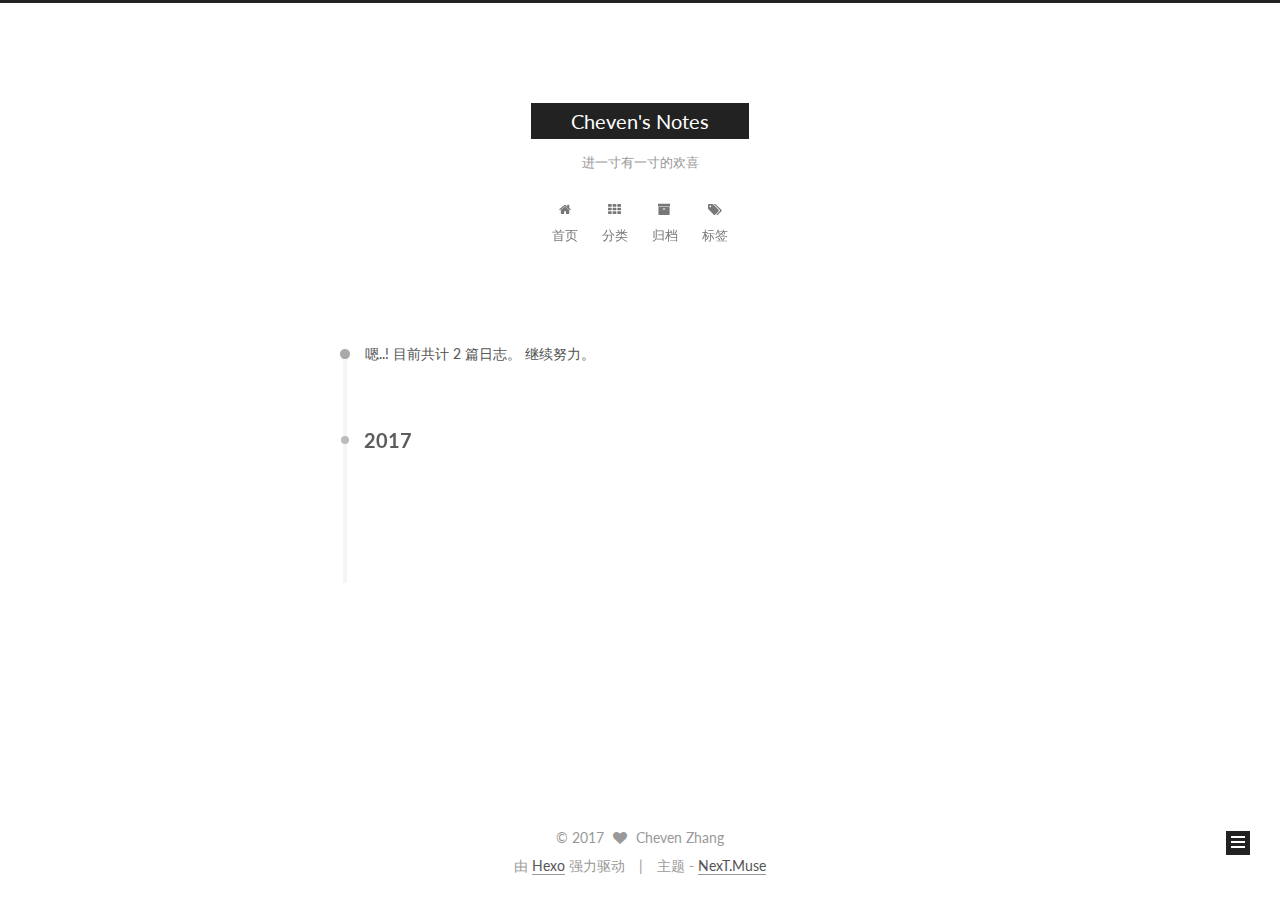
<file: archives/2017/07/index.html>
<!doctype html>



  


<html class="theme-next muse use-motion" lang="zh-Hans">
<head>
  <meta charset="UTF-8"/>
<meta http-equiv="X-UA-Compatible" content="IE=edge" />
<meta name="viewport" content="width=device-width, initial-scale=1, maximum-scale=1"/>









<meta http-equiv="Cache-Control" content="no-transform" />
<meta http-equiv="Cache-Control" content="no-siteapp" />















  
  
  <link href="/lib/fancybox/source/jquery.fancybox.css?v=2.1.5" rel="stylesheet" type="text/css" />




  
  
  
  

  
    
    
  

  

  

  

  

  
    
    
    <link href="//fonts.googleapis.com/css?family=Lato:300,300italic,400,400italic,700,700italic&subset=latin,latin-ext" rel="stylesheet" type="text/css">
  






<link href="/lib/font-awesome/css/font-awesome.min.css?v=4.6.2" rel="stylesheet" type="text/css" />

<link href="/css/main.css?v=5.1.1" rel="stylesheet" type="text/css" />


  <meta name="keywords" content="Hexo, NexT" />





  <link rel="alternate" href="/atom.xml" title="Cheven's Notes" type="application/atom+xml" />




  <link rel="shortcut icon" type="image/x-icon" href="/favicon.ico?v=5.1.1" />






<meta property="og:type" content="website">
<meta property="og:title" content="Cheven&#39;s Notes">
<meta property="og:url" content="https://zhangqianwen.github.io/archives/2017/07/index.html">
<meta property="og:site_name" content="Cheven&#39;s Notes">
<meta name="twitter:card" content="summary">
<meta name="twitter:title" content="Cheven&#39;s Notes">



<script type="text/javascript" id="hexo.configurations">
  var NexT = window.NexT || {};
  var CONFIG = {
    root: '/',
    scheme: 'Muse',
    sidebar: {"position":"left","display":"post","offset":12,"offset_float":0,"b2t":false,"scrollpercent":false},
    fancybox: true,
    motion: true,
    duoshuo: {
      userId: '0',
      author: '博主'
    },
    algolia: {
      applicationID: '',
      apiKey: '',
      indexName: '',
      hits: {"per_page":10},
      labels: {"input_placeholder":"Search for Posts","hits_empty":"We didn't find any results for the search: ${query}","hits_stats":"${hits} results found in ${time} ms"}
    }
  };
</script>



  <link rel="canonical" href="https://zhangqianwen.github.io/archives/2017/07/"/>





  <title>归档 | Cheven's Notes</title>
  














</head>

<body itemscope itemtype="http://schema.org/WebPage" lang="zh-Hans">

  
  
    
  

  <div class="container sidebar-position-left  page-archive  ">
    <div class="headband"></div>

    <header id="header" class="header" itemscope itemtype="http://schema.org/WPHeader">
      <div class="header-inner"><div class="site-brand-wrapper">
  <div class="site-meta ">
    

    <div class="custom-logo-site-title">
      <a href="/"  class="brand" rel="start">
        <span class="logo-line-before"><i></i></span>
        <span class="site-title">Cheven's Notes</span>
        <span class="logo-line-after"><i></i></span>
      </a>
    </div>
      
        <p class="site-subtitle">进一寸有一寸的欢喜</p>
      
  </div>

  <div class="site-nav-toggle">
    <button>
      <span class="btn-bar"></span>
      <span class="btn-bar"></span>
      <span class="btn-bar"></span>
    </button>
  </div>
</div>

<nav class="site-nav">
  

  
    <ul id="menu" class="menu">
      
        
        <li class="menu-item menu-item-home">
          <a href="/" rel="section">
            
              <i class="menu-item-icon fa fa-fw fa-home"></i> <br />
            
            首页
          </a>
        </li>
      
        
        <li class="menu-item menu-item-categories">
          <a href="/categories/" rel="section">
            
              <i class="menu-item-icon fa fa-fw fa-th"></i> <br />
            
            分类
          </a>
        </li>
      
        
        <li class="menu-item menu-item-archives">
          <a href="/archives/" rel="section">
            
              <i class="menu-item-icon fa fa-fw fa-archive"></i> <br />
            
            归档
          </a>
        </li>
      
        
        <li class="menu-item menu-item-tags">
          <a href="/tags/" rel="section">
            
              <i class="menu-item-icon fa fa-fw fa-tags"></i> <br />
            
            标签
          </a>
        </li>
      

      
    </ul>
  

  
</nav>



 </div>
    </header>

    <main id="main" class="main">
      <div class="main-inner">
        <div class="content-wrap">
          <div id="content" class="content">
            

  <section id="posts" class="posts-collapse">
    <span class="archive-move-on"></span>

    <span class="archive-page-counter">
      
      
      
        
      
      嗯..! 目前共计 2 篇日志。 继续努力。
    </span>

    

      
      
      

      
        
        <div class="collection-title">
          <h2 class="archive-year motion-element" id="archive-year-2017">2017</h2>
        </div>
      
      

      

  <article class="post post-type-normal" itemscope itemtype="http://schema.org/Article">
    <header class="post-header">

      <h2 class="post-title">
        
            <a class="post-title-link" href="/2017/07/01/SortAlgorithm/" itemprop="url">
              
                <span itemprop="name">Sort Algorithm</span>
              
            </a>
        
      </h2>

      <div class="post-meta">
        <time class="post-time" itemprop="dateCreated"
              datetime="2017-07-01T10:06:20+08:00"
              content="2017-07-01" >
          07-01
        </time>
      </div>

    </header>
  </article>



    

  </section>

  



          </div>
          


          

        </div>
        
          
  
  <div class="sidebar-toggle">
    <div class="sidebar-toggle-line-wrap">
      <span class="sidebar-toggle-line sidebar-toggle-line-first"></span>
      <span class="sidebar-toggle-line sidebar-toggle-line-middle"></span>
      <span class="sidebar-toggle-line sidebar-toggle-line-last"></span>
    </div>
  </div>

  <aside id="sidebar" class="sidebar">
    <div class="sidebar-inner">

      

      

      <section class="site-overview sidebar-panel sidebar-panel-active">
        <div class="site-author motion-element" itemprop="author" itemscope itemtype="http://schema.org/Person">
          <img class="site-author-image" itemprop="image"
               src="/pictures/avatar.jpg"
               alt="Cheven Zhang" />
          <p class="site-author-name" itemprop="name">Cheven Zhang</p>
           
              <p class="site-description motion-element" itemprop="description"></p>
          
        </div>
        <nav class="site-state motion-element">

          
            <div class="site-state-item site-state-posts">
              <a href="/archives/">
                <span class="site-state-item-count">2</span>
                <span class="site-state-item-name">日志</span>
              </a>
            </div>
          

          

          
            
            
            <div class="site-state-item site-state-tags">
              <a href="/tags/index.html">
                <span class="site-state-item-count">2</span>
                <span class="site-state-item-name">标签</span>
              </a>
            </div>
          

        </nav>

        
          <div class="feed-link motion-element">
            <a href="/atom.xml" rel="alternate">
              <i class="fa fa-rss"></i>
              RSS
            </a>
          </div>
        

        <div class="links-of-author motion-element">
          
        </div>

        
        

        
        

        


      </section>

      

      

    </div>
  </aside>


        
      </div>
    </main>

    <footer id="footer" class="footer">
      <div class="footer-inner">
        <div class="copyright" >
  
  &copy; 
  <span itemprop="copyrightYear">2017</span>
  <span class="with-love">
    <i class="fa fa-heart"></i>
  </span>
  <span class="author" itemprop="copyrightHolder">Cheven Zhang</span>
</div>


<div class="powered-by">
  由 <a class="theme-link" href="https://hexo.io">Hexo</a> 强力驱动
</div>

<div class="theme-info">
  主题 -
  <a class="theme-link" href="https://github.com/iissnan/hexo-theme-next">
    NexT.Muse
  </a>
</div>


        

        
      </div>
    </footer>

    
      <div class="back-to-top">
        <i class="fa fa-arrow-up"></i>
        
      </div>
    

  </div>

  

<script type="text/javascript">
  if (Object.prototype.toString.call(window.Promise) !== '[object Function]') {
    window.Promise = null;
  }
</script>









  












  
  <script type="text/javascript" src="/lib/jquery/index.js?v=2.1.3"></script>

  
  <script type="text/javascript" src="/lib/fastclick/lib/fastclick.min.js?v=1.0.6"></script>

  
  <script type="text/javascript" src="/lib/jquery_lazyload/jquery.lazyload.js?v=1.9.7"></script>

  
  <script type="text/javascript" src="/lib/velocity/velocity.min.js?v=1.2.1"></script>

  
  <script type="text/javascript" src="/lib/velocity/velocity.ui.min.js?v=1.2.1"></script>

  
  <script type="text/javascript" src="/lib/fancybox/source/jquery.fancybox.pack.js?v=2.1.5"></script>


  


  <script type="text/javascript" src="/js/src/utils.js?v=5.1.1"></script>

  <script type="text/javascript" src="/js/src/motion.js?v=5.1.1"></script>



  
  

  
  
    <script type="text/javascript" id="motion.page.archive">
      $('.archive-year').velocity('transition.slideLeftIn');
    </script>
  


  


  <script type="text/javascript" src="/js/src/bootstrap.js?v=5.1.1"></script>



  


  




	





  





  





  






  





  

  

  

  

  

  

</body>
</html>
</file>
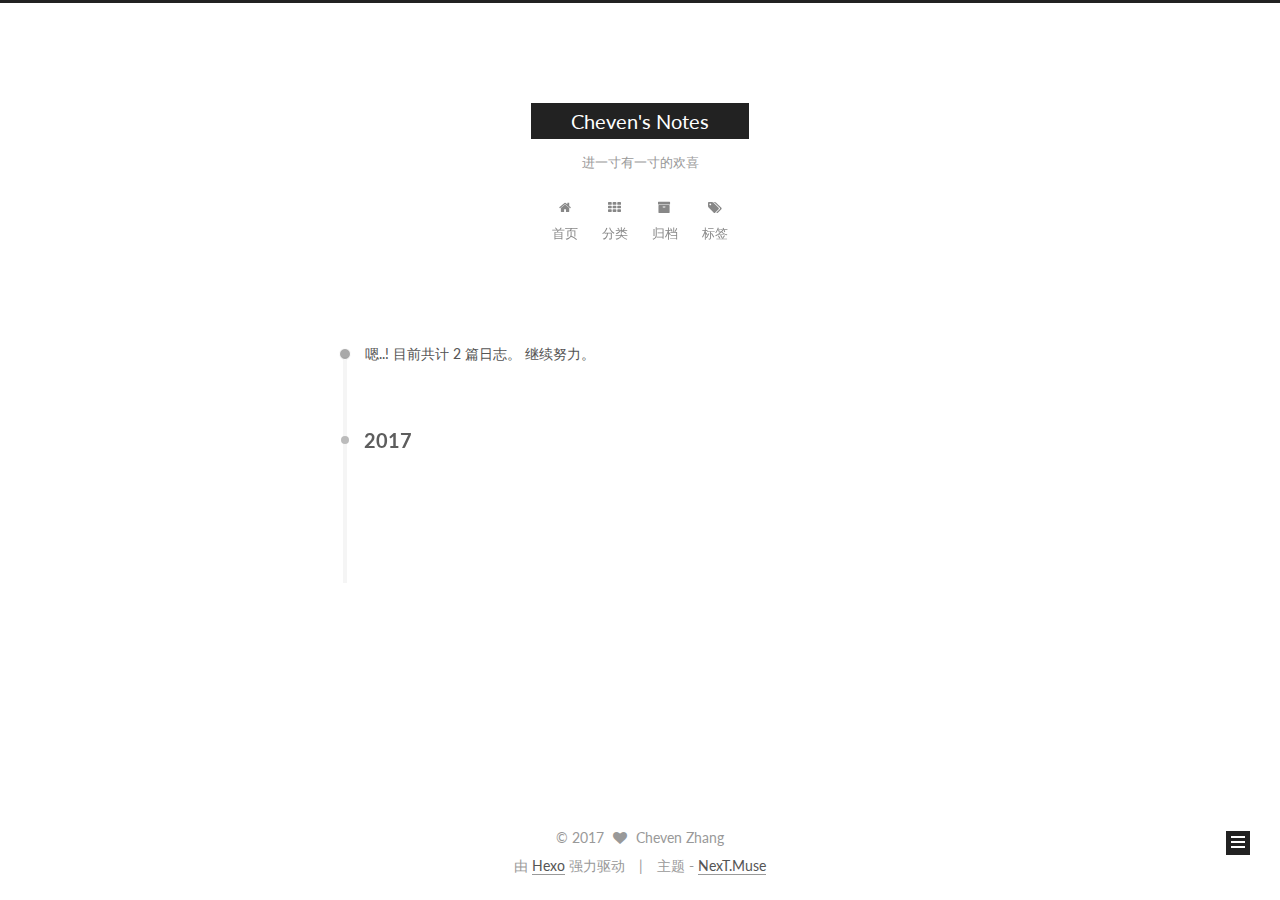
<file: archives/2017/08/index.html>
<!doctype html>



  


<html class="theme-next muse use-motion" lang="zh-Hans">
<head>
  <meta charset="UTF-8"/>
<meta http-equiv="X-UA-Compatible" content="IE=edge" />
<meta name="viewport" content="width=device-width, initial-scale=1, maximum-scale=1"/>









<meta http-equiv="Cache-Control" content="no-transform" />
<meta http-equiv="Cache-Control" content="no-siteapp" />















  
  
  <link href="/lib/fancybox/source/jquery.fancybox.css?v=2.1.5" rel="stylesheet" type="text/css" />




  
  
  
  

  
    
    
  

  

  

  

  

  
    
    
    <link href="//fonts.googleapis.com/css?family=Lato:300,300italic,400,400italic,700,700italic&subset=latin,latin-ext" rel="stylesheet" type="text/css">
  






<link href="/lib/font-awesome/css/font-awesome.min.css?v=4.6.2" rel="stylesheet" type="text/css" />

<link href="/css/main.css?v=5.1.1" rel="stylesheet" type="text/css" />


  <meta name="keywords" content="Hexo, NexT" />





  <link rel="alternate" href="/atom.xml" title="Cheven's Notes" type="application/atom+xml" />




  <link rel="shortcut icon" type="image/x-icon" href="/favicon.ico?v=5.1.1" />






<meta property="og:type" content="website">
<meta property="og:title" content="Cheven&#39;s Notes">
<meta property="og:url" content="https://zhangqianwen.github.io/archives/2017/08/index.html">
<meta property="og:site_name" content="Cheven&#39;s Notes">
<meta name="twitter:card" content="summary">
<meta name="twitter:title" content="Cheven&#39;s Notes">



<script type="text/javascript" id="hexo.configurations">
  var NexT = window.NexT || {};
  var CONFIG = {
    root: '/',
    scheme: 'Muse',
    sidebar: {"position":"left","display":"post","offset":12,"offset_float":0,"b2t":false,"scrollpercent":false},
    fancybox: true,
    motion: true,
    duoshuo: {
      userId: '0',
      author: '博主'
    },
    algolia: {
      applicationID: '',
      apiKey: '',
      indexName: '',
      hits: {"per_page":10},
      labels: {"input_placeholder":"Search for Posts","hits_empty":"We didn't find any results for the search: ${query}","hits_stats":"${hits} results found in ${time} ms"}
    }
  };
</script>



  <link rel="canonical" href="https://zhangqianwen.github.io/archives/2017/08/"/>





  <title>归档 | Cheven's Notes</title>
  














</head>

<body itemscope itemtype="http://schema.org/WebPage" lang="zh-Hans">

  
  
    
  

  <div class="container sidebar-position-left  page-archive  ">
    <div class="headband"></div>

    <header id="header" class="header" itemscope itemtype="http://schema.org/WPHeader">
      <div class="header-inner"><div class="site-brand-wrapper">
  <div class="site-meta ">
    

    <div class="custom-logo-site-title">
      <a href="/"  class="brand" rel="start">
        <span class="logo-line-before"><i></i></span>
        <span class="site-title">Cheven's Notes</span>
        <span class="logo-line-after"><i></i></span>
      </a>
    </div>
      
        <p class="site-subtitle">进一寸有一寸的欢喜</p>
      
  </div>

  <div class="site-nav-toggle">
    <button>
      <span class="btn-bar"></span>
      <span class="btn-bar"></span>
      <span class="btn-bar"></span>
    </button>
  </div>
</div>

<nav class="site-nav">
  

  
    <ul id="menu" class="menu">
      
        
        <li class="menu-item menu-item-home">
          <a href="/" rel="section">
            
              <i class="menu-item-icon fa fa-fw fa-home"></i> <br />
            
            首页
          </a>
        </li>
      
        
        <li class="menu-item menu-item-categories">
          <a href="/categories/" rel="section">
            
              <i class="menu-item-icon fa fa-fw fa-th"></i> <br />
            
            分类
          </a>
        </li>
      
        
        <li class="menu-item menu-item-archives">
          <a href="/archives/" rel="section">
            
              <i class="menu-item-icon fa fa-fw fa-archive"></i> <br />
            
            归档
          </a>
        </li>
      
        
        <li class="menu-item menu-item-tags">
          <a href="/tags/" rel="section">
            
              <i class="menu-item-icon fa fa-fw fa-tags"></i> <br />
            
            标签
          </a>
        </li>
      

      
    </ul>
  

  
</nav>



 </div>
    </header>

    <main id="main" class="main">
      <div class="main-inner">
        <div class="content-wrap">
          <div id="content" class="content">
            

  <section id="posts" class="posts-collapse">
    <span class="archive-move-on"></span>

    <span class="archive-page-counter">
      
      
      
        
      
      嗯..! 目前共计 2 篇日志。 继续努力。
    </span>

    

      
      
      

      
        
        <div class="collection-title">
          <h2 class="archive-year motion-element" id="archive-year-2017">2017</h2>
        </div>
      
      

      

  <article class="post post-type-normal" itemscope itemtype="http://schema.org/Article">
    <header class="post-header">

      <h2 class="post-title">
        
            <a class="post-title-link" href="/2017/08/03/Learning-GDB/" itemprop="url">
              
                <span itemprop="name">Learning GDB</span>
              
            </a>
        
      </h2>

      <div class="post-meta">
        <time class="post-time" itemprop="dateCreated"
              datetime="2017-08-03T12:28:03+08:00"
              content="2017-08-03" >
          08-03
        </time>
      </div>

    </header>
  </article>



    

  </section>

  



          </div>
          


          

        </div>
        
          
  
  <div class="sidebar-toggle">
    <div class="sidebar-toggle-line-wrap">
      <span class="sidebar-toggle-line sidebar-toggle-line-first"></span>
      <span class="sidebar-toggle-line sidebar-toggle-line-middle"></span>
      <span class="sidebar-toggle-line sidebar-toggle-line-last"></span>
    </div>
  </div>

  <aside id="sidebar" class="sidebar">
    <div class="sidebar-inner">

      

      

      <section class="site-overview sidebar-panel sidebar-panel-active">
        <div class="site-author motion-element" itemprop="author" itemscope itemtype="http://schema.org/Person">
          <img class="site-author-image" itemprop="image"
               src="/pictures/avatar.jpg"
               alt="Cheven Zhang" />
          <p class="site-author-name" itemprop="name">Cheven Zhang</p>
           
              <p class="site-description motion-element" itemprop="description"></p>
          
        </div>
        <nav class="site-state motion-element">

          
            <div class="site-state-item site-state-posts">
              <a href="/archives/">
                <span class="site-state-item-count">2</span>
                <span class="site-state-item-name">日志</span>
              </a>
            </div>
          

          

          
            
            
            <div class="site-state-item site-state-tags">
              <a href="/tags/index.html">
                <span class="site-state-item-count">2</span>
                <span class="site-state-item-name">标签</span>
              </a>
            </div>
          

        </nav>

        
          <div class="feed-link motion-element">
            <a href="/atom.xml" rel="alternate">
              <i class="fa fa-rss"></i>
              RSS
            </a>
          </div>
        

        <div class="links-of-author motion-element">
          
        </div>

        
        

        
        

        


      </section>

      

      

    </div>
  </aside>


        
      </div>
    </main>

    <footer id="footer" class="footer">
      <div class="footer-inner">
        <div class="copyright" >
  
  &copy; 
  <span itemprop="copyrightYear">2017</span>
  <span class="with-love">
    <i class="fa fa-heart"></i>
  </span>
  <span class="author" itemprop="copyrightHolder">Cheven Zhang</span>
</div>


<div class="powered-by">
  由 <a class="theme-link" href="https://hexo.io">Hexo</a> 强力驱动
</div>

<div class="theme-info">
  主题 -
  <a class="theme-link" href="https://github.com/iissnan/hexo-theme-next">
    NexT.Muse
  </a>
</div>


        

        
      </div>
    </footer>

    
      <div class="back-to-top">
        <i class="fa fa-arrow-up"></i>
        
      </div>
    

  </div>

  

<script type="text/javascript">
  if (Object.prototype.toString.call(window.Promise) !== '[object Function]') {
    window.Promise = null;
  }
</script>









  












  
  <script type="text/javascript" src="/lib/jquery/index.js?v=2.1.3"></script>

  
  <script type="text/javascript" src="/lib/fastclick/lib/fastclick.min.js?v=1.0.6"></script>

  
  <script type="text/javascript" src="/lib/jquery_lazyload/jquery.lazyload.js?v=1.9.7"></script>

  
  <script type="text/javascript" src="/lib/velocity/velocity.min.js?v=1.2.1"></script>

  
  <script type="text/javascript" src="/lib/velocity/velocity.ui.min.js?v=1.2.1"></script>

  
  <script type="text/javascript" src="/lib/fancybox/source/jquery.fancybox.pack.js?v=2.1.5"></script>


  


  <script type="text/javascript" src="/js/src/utils.js?v=5.1.1"></script>

  <script type="text/javascript" src="/js/src/motion.js?v=5.1.1"></script>



  
  

  
  
    <script type="text/javascript" id="motion.page.archive">
      $('.archive-year').velocity('transition.slideLeftIn');
    </script>
  


  


  <script type="text/javascript" src="/js/src/bootstrap.js?v=5.1.1"></script>



  


  




	





  





  





  






  





  

  

  

  

  

  

</body>
</html>
</file>
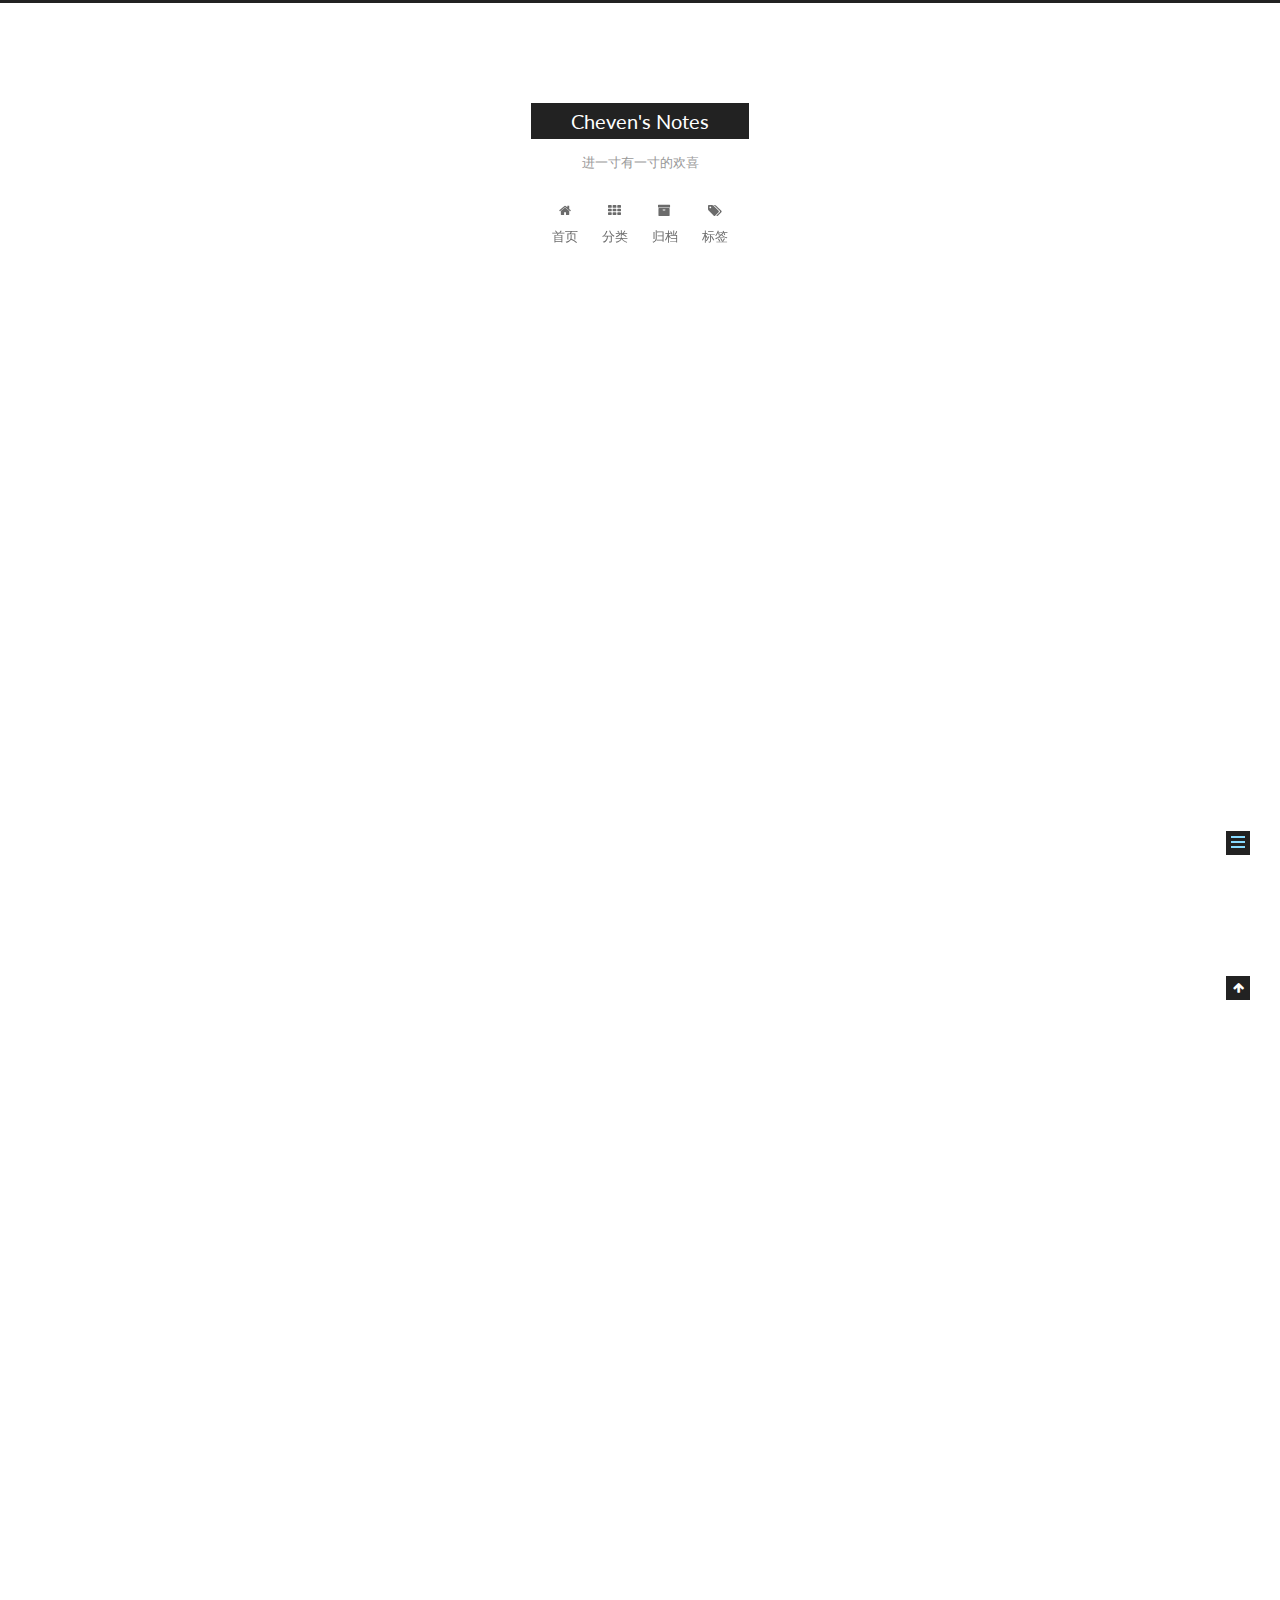
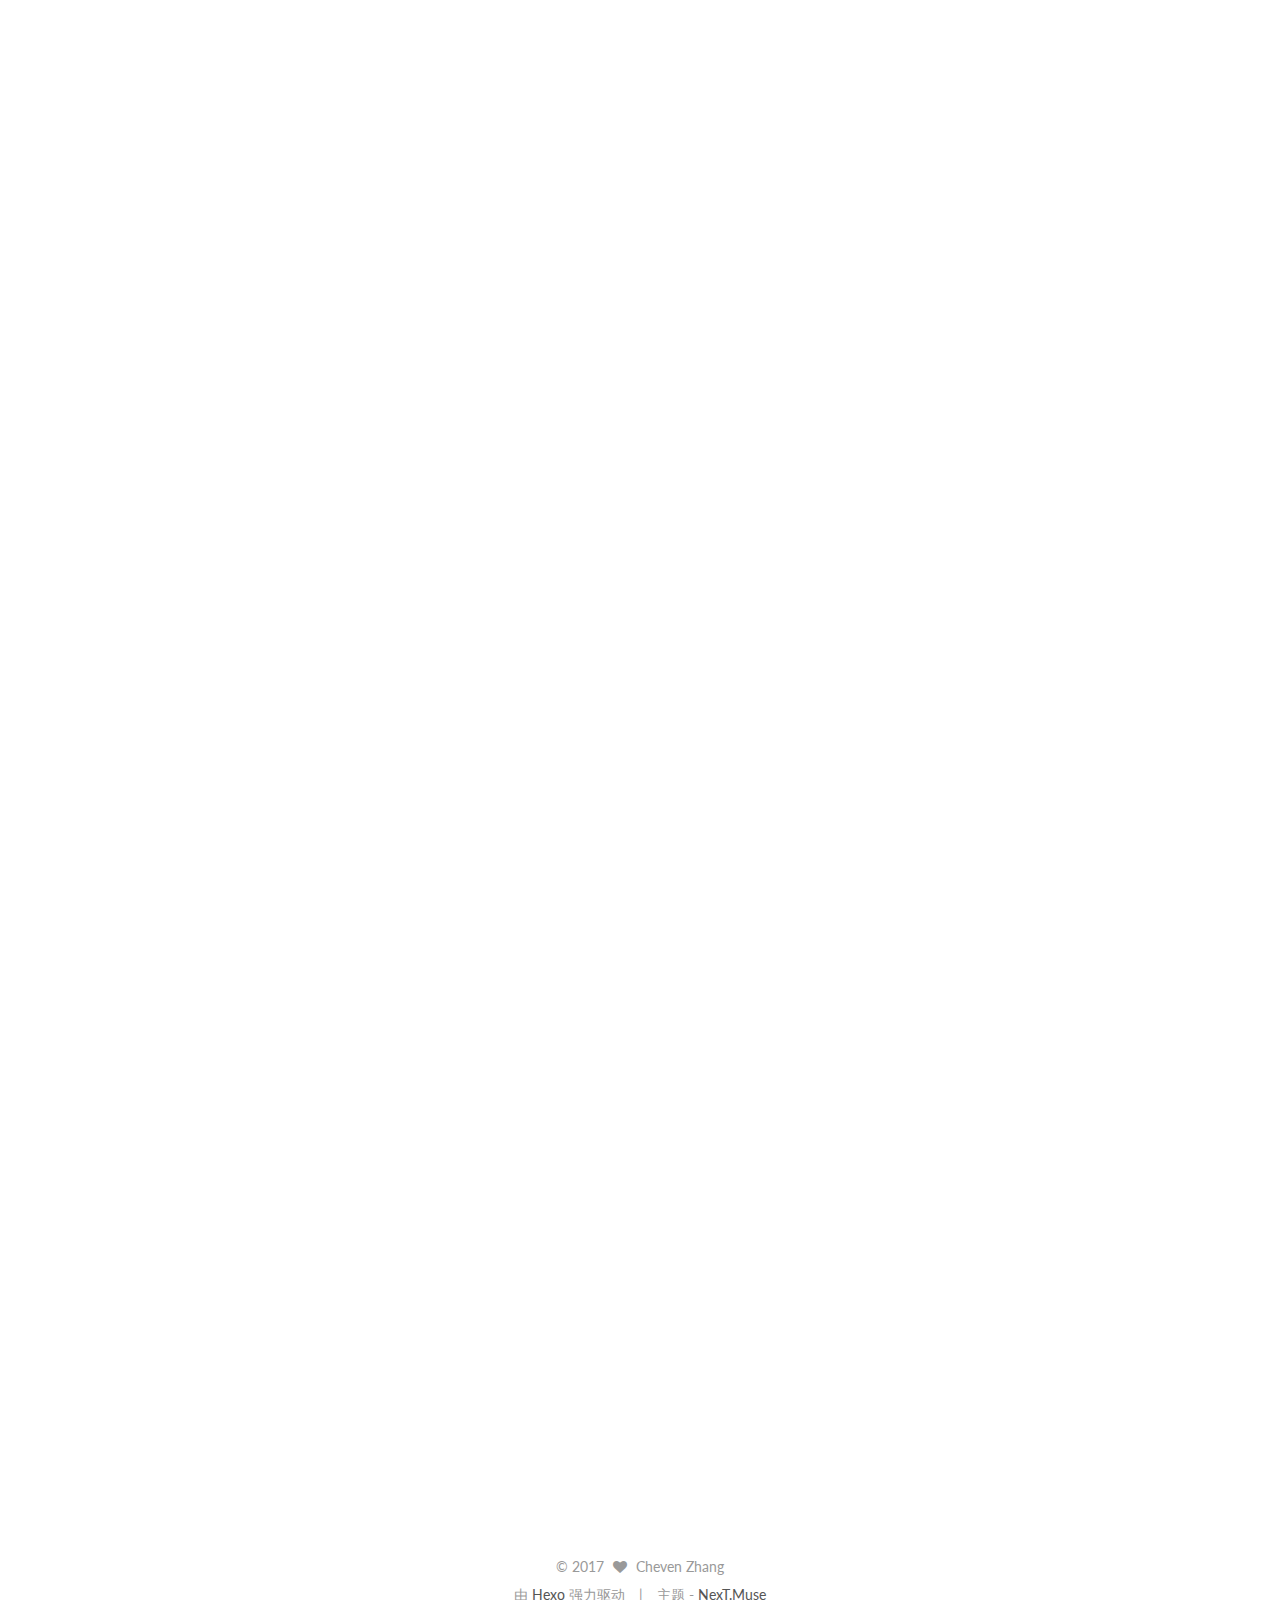
<file: 2017/07/01/SortAlgorithm/index.html>
<!doctype html>



  


<html class="theme-next muse use-motion" lang="zh-Hans">
<head>
  <meta charset="UTF-8"/>
<meta http-equiv="X-UA-Compatible" content="IE=edge" />
<meta name="viewport" content="width=device-width, initial-scale=1, maximum-scale=1"/>









<meta http-equiv="Cache-Control" content="no-transform" />
<meta http-equiv="Cache-Control" content="no-siteapp" />















  
  
  <link href="/lib/fancybox/source/jquery.fancybox.css?v=2.1.5" rel="stylesheet" type="text/css" />




  
  
  
  

  
    
    
  

  

  

  

  

  
    
    
    <link href="//fonts.googleapis.com/css?family=Lato:300,300italic,400,400italic,700,700italic&subset=latin,latin-ext" rel="stylesheet" type="text/css">
  






<link href="/lib/font-awesome/css/font-awesome.min.css?v=4.6.2" rel="stylesheet" type="text/css" />

<link href="/css/main.css?v=5.1.1" rel="stylesheet" type="text/css" />


  <meta name="keywords" content="Algorithm," />





  <link rel="alternate" href="/atom.xml" title="Cheven's Notes" type="application/atom+xml" />




  <link rel="shortcut icon" type="image/x-icon" href="/favicon.ico?v=5.1.1" />






<meta name="description" content="概述排序算法按照是否使用使用外部存储分为两类：内部排序和外部排序。其中内部排序是数据记录在内存中进行排序，外部排序由于数据量较大超过内存到允许大小，因此在排序到过程中需要访问外存。  对数据量较大到数据进行排序，应该考虑吧使用时间复杂度为O(nlog2n)的排序方法：堆排序、快速排序以及归并排序。 快速排序是目前基于比较的内部排序算法中最好的。在待排序的关键字是随机分布时，这种排序算法的效率是最高">
<meta name="keywords" content="Algorithm">
<meta property="og:type" content="article">
<meta property="og:title" content="Sort Algorithm">
<meta property="og:url" content="https://zhangqianwen.github.io/2017/07/01/SortAlgorithm/index.html">
<meta property="og:site_name" content="Cheven&#39;s Notes">
<meta property="og:description" content="概述排序算法按照是否使用使用外部存储分为两类：内部排序和外部排序。其中内部排序是数据记录在内存中进行排序，外部排序由于数据量较大超过内存到允许大小，因此在排序到过程中需要访问外存。  对数据量较大到数据进行排序，应该考虑吧使用时间复杂度为O(nlog2n)的排序方法：堆排序、快速排序以及归并排序。 快速排序是目前基于比较的内部排序算法中最好的。在待排序的关键字是随机分布时，这种排序算法的效率是最高">
<meta property="og:image" content="https://zhangqianwen.github.io/pictures/SortAlgorithm/1.png">
<meta property="og:image" content="https://zhangqianwen.github.io/pictures/SortAlgorithm/2.png">
<meta property="og:image" content="https://zhangqianwen.github.io/pictures/SortAlgorithm/4.png">
<meta property="og:image" content="https://zhangqianwen.github.io/pictures/SortAlgorithm/5.png">
<meta property="og:image" content="https://zhangqianwen.github.io/pictures/SortAlgorithm/6.png">
<meta property="og:image" content="https://zhangqianwen.github.io/pictures/SortAlgorithm/7.png">
<meta property="og:image" content="https://zhangqianwen.github.io/pictures/SortAlgorithm/8.png">
<meta property="og:updated_time" content="2017-07-02T14:32:41.276Z">
<meta name="twitter:card" content="summary">
<meta name="twitter:title" content="Sort Algorithm">
<meta name="twitter:description" content="概述排序算法按照是否使用使用外部存储分为两类：内部排序和外部排序。其中内部排序是数据记录在内存中进行排序，外部排序由于数据量较大超过内存到允许大小，因此在排序到过程中需要访问外存。  对数据量较大到数据进行排序，应该考虑吧使用时间复杂度为O(nlog2n)的排序方法：堆排序、快速排序以及归并排序。 快速排序是目前基于比较的内部排序算法中最好的。在待排序的关键字是随机分布时，这种排序算法的效率是最高">
<meta name="twitter:image" content="https://zhangqianwen.github.io/pictures/SortAlgorithm/1.png">



<script type="text/javascript" id="hexo.configurations">
  var NexT = window.NexT || {};
  var CONFIG = {
    root: '/',
    scheme: 'Muse',
    sidebar: {"position":"left","display":"post","offset":12,"offset_float":0,"b2t":false,"scrollpercent":false},
    fancybox: true,
    motion: true,
    duoshuo: {
      userId: '0',
      author: '博主'
    },
    algolia: {
      applicationID: '',
      apiKey: '',
      indexName: '',
      hits: {"per_page":10},
      labels: {"input_placeholder":"Search for Posts","hits_empty":"We didn't find any results for the search: ${query}","hits_stats":"${hits} results found in ${time} ms"}
    }
  };
</script>



  <link rel="canonical" href="https://zhangqianwen.github.io/2017/07/01/SortAlgorithm/"/>





  <title>Sort Algorithm | Cheven's Notes</title>
  














</head>

<body itemscope itemtype="http://schema.org/WebPage" lang="zh-Hans">

  
  
    
  

  <div class="container sidebar-position-left page-post-detail ">
    <div class="headband"></div>

    <header id="header" class="header" itemscope itemtype="http://schema.org/WPHeader">
      <div class="header-inner"><div class="site-brand-wrapper">
  <div class="site-meta ">
    

    <div class="custom-logo-site-title">
      <a href="/"  class="brand" rel="start">
        <span class="logo-line-before"><i></i></span>
        <span class="site-title">Cheven's Notes</span>
        <span class="logo-line-after"><i></i></span>
      </a>
    </div>
      
        <p class="site-subtitle">进一寸有一寸的欢喜</p>
      
  </div>

  <div class="site-nav-toggle">
    <button>
      <span class="btn-bar"></span>
      <span class="btn-bar"></span>
      <span class="btn-bar"></span>
    </button>
  </div>
</div>

<nav class="site-nav">
  

  
    <ul id="menu" class="menu">
      
        
        <li class="menu-item menu-item-home">
          <a href="/" rel="section">
            
              <i class="menu-item-icon fa fa-fw fa-home"></i> <br />
            
            首页
          </a>
        </li>
      
        
        <li class="menu-item menu-item-categories">
          <a href="/categories/" rel="section">
            
              <i class="menu-item-icon fa fa-fw fa-th"></i> <br />
            
            分类
          </a>
        </li>
      
        
        <li class="menu-item menu-item-archives">
          <a href="/archives/" rel="section">
            
              <i class="menu-item-icon fa fa-fw fa-archive"></i> <br />
            
            归档
          </a>
        </li>
      
        
        <li class="menu-item menu-item-tags">
          <a href="/tags/" rel="section">
            
              <i class="menu-item-icon fa fa-fw fa-tags"></i> <br />
            
            标签
          </a>
        </li>
      

      
    </ul>
  

  
</nav>



 </div>
    </header>

    <main id="main" class="main">
      <div class="main-inner">
        <div class="content-wrap">
          <div id="content" class="content">
            

  <div id="posts" class="posts-expand">
    

  

  
  
  

  <article class="post post-type-normal " itemscope itemtype="http://schema.org/Article">
    <link itemprop="mainEntityOfPage" href="https://zhangqianwen.github.io/2017/07/01/SortAlgorithm/">

    <span hidden itemprop="author" itemscope itemtype="http://schema.org/Person">
      <meta itemprop="name" content="Cheven Zhang">
      <meta itemprop="description" content="">
      <meta itemprop="image" content="/pictures/avatar.jpg">
    </span>

    <span hidden itemprop="publisher" itemscope itemtype="http://schema.org/Organization">
      <meta itemprop="name" content="Cheven's Notes">
    </span>

    
      <header class="post-header">

        
        
          <h1 class="post-title" itemprop="name headline">Sort Algorithm</h1>
        

        <div class="post-meta">
          <span class="post-time">
            
              <span class="post-meta-item-icon">
                <i class="fa fa-calendar-o"></i>
              </span>
              
                <span class="post-meta-item-text">发表于</span>
              
              <time title="创建于" itemprop="dateCreated datePublished" datetime="2017-07-01T10:06:20+08:00">
                2017-07-01
              </time>
            

            

            
          </span>

          

          
            
          

          
          

          

          

          

        </div>
      </header>
    

    <div class="post-body" itemprop="articleBody">

      
      

      
        <h2 id="概述"><a href="#概述" class="headerlink" title="概述"></a>概述</h2><p>排序算法按照是否使用使用外部存储分为两类：内部排序和外部排序。其中内部排序是数据记录在内存中进行排序，外部排序由于数据量较大超过内存到允许大小，因此在排序到过程中需要访问外存。</p>
<p><img src="/pictures/SortAlgorithm/1.png" alt=""></p>
<p>对数据量较大到数据进行排序，应该考虑吧使用时间复杂度为O(nlog2n)的排序方法：<em>堆排序、快速排序以及归并排序</em>。</p>
<p><strong>快速排序</strong>是目前基于比较的内部排序算法中最好的。在待排序的关键字是随机分布时，这种排序算法的效率是最高的。</p>
<h2 id="插入排序-直接插入排序（Straight-Insertion-Sort）"><a href="#插入排序-直接插入排序（Straight-Insertion-Sort）" class="headerlink" title="插入排序-直接插入排序（Straight Insertion Sort）"></a>插入排序-直接插入排序（Straight Insertion Sort）</h2><h3 id="基本思想"><a href="#基本思想" class="headerlink" title="基本思想"></a>基本思想</h3><p>将一个元素插入到一个有序元素序列中，得到一个长度+1的新的有序元素序列。即，将待排序序列的第一个元素看成一个有序的序列，从第二个元素开始依次插入，每次都要保证序列的有序。<br><img src="/pictures/SortAlgorithm/2.png" alt=""></p>
<p>如果插入到元素和有序序列中到某一元素相等，则插入在该元素的后面，两个相等到元素在排序到过程中顺序是不会被打乱的。因此，直接插入排序是<strong>稳定的</strong>。</p>
<h3 id="算法实现（java）"><a href="#算法实现（java）" class="headerlink" title="算法实现（java）"></a>算法实现（java）</h3><figure class="highlight java"><table><tr><td class="gutter"><pre><div class="line">1</div><div class="line">2</div><div class="line">3</div><div class="line">4</div><div class="line">5</div><div class="line">6</div><div class="line">7</div><div class="line">8</div><div class="line">9</div><div class="line">10</div><div class="line">11</div><div class="line">12</div><div class="line">13</div><div class="line">14</div><div class="line">15</div><div class="line">16</div></pre></td><td class="code"><pre><div class="line"><span class="function"><span class="keyword">public</span> <span class="keyword">static</span> <span class="keyword">void</span> <span class="title">StraightInsertionSort</span><span class="params">(<span class="keyword">int</span>[] a)</span></span>&#123;</div><div class="line">    <span class="keyword">int</span> n = a.length;</div><div class="line">    <span class="keyword">for</span> (<span class="keyword">int</span> i = <span class="number">1</span>; i &lt; n; i++) &#123;</div><div class="line">      <span class="keyword">int</span> tmp = a[i];</div><div class="line">      <span class="keyword">for</span> (<span class="keyword">int</span> j = <span class="number">0</span>; j &lt; i; j++ ) &#123;</div><div class="line">        <span class="keyword">if</span> (a[i] &gt;= a[j]) &#123;</div><div class="line">          <span class="keyword">continue</span>;</div><div class="line">        &#125;</div><div class="line">        <span class="keyword">int</span> tmpind = j;</div><div class="line">        <span class="keyword">while</span> (j &lt; i) &#123;</div><div class="line">            a[i] = a[--i];</div><div class="line">        &#125;</div><div class="line">        a[tmpind] = tmp;</div><div class="line">      &#125;</div><div class="line">    &#125;</div><div class="line">  &#125;</div></pre></td></tr></table></figure>
<h3 id="效率"><a href="#效率" class="headerlink" title="效率"></a>效率</h3><p>空间复杂度O(1)。最好时间复杂度O(n)，最坏时间复杂度O(n^2)，平均时间复杂度为O(n^2)。最好情况下（已有序），比较次数n-1，移动次数0，最坏情况，比较次数O(n^2)，移动次数O(n^2)</p>
<p>适合少量数据的排序，或者数据基本已经有序的情况。</p>
<h2 id="插入排序-希尔排序（Shell-Sort）"><a href="#插入排序-希尔排序（Shell-Sort）" class="headerlink" title="插入排序-希尔排序（Shell Sort）"></a>插入排序-希尔排序（Shell Sort）</h2><h3 id="基本思想-1"><a href="#基本思想-1" class="headerlink" title="基本思想"></a>基本思想</h3><p>将待排元素序列分割成若干个子序列（由相隔某个增量的元素组成），分别进行插入排序，</p>
<h2 id="选择排序—简单选择排序（Simple-Selection-Sort）"><a href="#选择排序—简单选择排序（Simple-Selection-Sort）" class="headerlink" title="选择排序—简单选择排序（Simple Selection Sort）"></a>选择排序—简单选择排序（Simple Selection Sort）</h2><h3 id="基本思路"><a href="#基本思路" class="headerlink" title="基本思路"></a>基本思路</h3><p>在待排序的数组中选择最小的一个数与序列的第一个数进行交换，直到序列中所有到元素都有序。<br><img src="/pictures/SortAlgorithm/4.png" alt=""></p>
<h3 id="算法实现（java）-1"><a href="#算法实现（java）-1" class="headerlink" title="算法实现（java）"></a>算法实现（java）</h3><figure class="highlight java"><table><tr><td class="gutter"><pre><div class="line">1</div><div class="line">2</div><div class="line">3</div><div class="line">4</div><div class="line">5</div><div class="line">6</div><div class="line">7</div><div class="line">8</div><div class="line">9</div><div class="line">10</div><div class="line">11</div><div class="line">12</div><div class="line">13</div><div class="line">14</div></pre></td><td class="code"><pre><div class="line"><span class="function"><span class="keyword">public</span> <span class="keyword">static</span> <span class="keyword">void</span> <span class="title">SimpleSelectionSort</span><span class="params">(<span class="keyword">int</span>[] a)</span></span>&#123;</div><div class="line">    <span class="keyword">int</span> n = a.length;</div><div class="line">    <span class="keyword">for</span> (<span class="keyword">int</span> i = <span class="number">0</span>;i &lt; n-<span class="number">1</span> ;i++ ) &#123;</div><div class="line">      <span class="keyword">int</span> minidx = i;</div><div class="line">      <span class="keyword">for</span> (<span class="keyword">int</span> j = i+<span class="number">1</span>;j &lt; n ;j++ ) &#123;</div><div class="line">        <span class="keyword">if</span> (a[j] &lt; a[minidx]) &#123;</div><div class="line">          minidx = j;</div><div class="line">        &#125;</div><div class="line">      &#125;</div><div class="line">      <span class="keyword">int</span> tmp = a[i];</div><div class="line">      a[i] = a[minidx];</div><div class="line">      a[minidx] = tmp;</div><div class="line">    &#125;</div><div class="line">  &#125;</div></pre></td></tr></table></figure>
<h3 id="效率-1"><a href="#效率-1" class="headerlink" title="效率"></a>效率</h3><p>1、空间复杂度O(1)，最好/最坏/平均时间复杂度都是O(n^2)，比较次数O(n^2)，移动次数O(n)。</p>
<p>2、<strong>选择排序是不稳定的排序方法</strong>（比如序列[5， 5， 3]第一次就将第一个[5]与[3]交换，导致第一个5挪动到第二个5后面）。</p>
<h2 id="选择排序—堆排序（Heap-Sort）"><a href="#选择排序—堆排序（Heap-Sort）" class="headerlink" title="选择排序—堆排序（Heap Sort）"></a>选择排序—堆排序（Heap Sort）</h2><h3 id="基本思路-1"><a href="#基本思路-1" class="headerlink" title="基本思路"></a>基本思路</h3><p>堆分为小根堆和大根堆，是完全二叉树。大根堆要求每个节点的值都不大于其父节点的值，即最大值一定在堆顶。</p>
<ul>
<li>将n个待排序元素建成新堆</li>
<li>输出堆顶元素后，将剩余n-1个元素进行调整，使其成为一个新的堆</li>
</ul>
<p><img src="/pictures/SortAlgorithm/5.png" alt=""></p>
<h3 id="算法实现（java）-2"><a href="#算法实现（java）-2" class="headerlink" title="算法实现（java）"></a>算法实现（java）</h3><figure class="highlight java"><table><tr><td class="gutter"><pre><div class="line">1</div><div class="line">2</div><div class="line">3</div><div class="line">4</div><div class="line">5</div><div class="line">6</div><div class="line">7</div><div class="line">8</div><div class="line">9</div><div class="line">10</div><div class="line">11</div><div class="line">12</div><div class="line">13</div><div class="line">14</div><div class="line">15</div><div class="line">16</div><div class="line">17</div><div class="line">18</div><div class="line">19</div><div class="line">20</div><div class="line">21</div><div class="line">22</div><div class="line">23</div><div class="line">24</div><div class="line">25</div><div class="line">26</div><div class="line">27</div><div class="line">28</div><div class="line">29</div><div class="line">30</div><div class="line">31</div><div class="line">32</div><div class="line">33</div><div class="line">34</div><div class="line">35</div><div class="line">36</div><div class="line">37</div></pre></td><td class="code"><pre><div class="line"><span class="function"><span class="keyword">public</span> <span class="keyword">void</span> <span class="title">HeapAjust</span><span class="params">(<span class="keyword">int</span>[] a,<span class="keyword">int</span> s,<span class="keyword">int</span> length)</span></span>&#123;</div><div class="line">    <span class="keyword">int</span> minchild = <span class="number">2</span>*s + <span class="number">1</span>;</div><div class="line">    <span class="keyword">if</span> (minchild+<span class="number">1</span> &lt; length &amp;&amp; a[minchild] &gt; a[minchild+<span class="number">1</span>]) &#123;</div><div class="line">      minchild++;</div><div class="line">    &#125;</div><div class="line">    <span class="keyword">while</span>(minchild &lt; length)&#123;</div><div class="line">      <span class="keyword">if</span> (a[s] &lt; a[minchild]) &#123;</div><div class="line">        <span class="keyword">break</span>;</div><div class="line">      &#125;</div><div class="line">      <span class="keyword">int</span> tmp = a[s];</div><div class="line">      a[s] = a[minchild];</div><div class="line">      a[minchild] = tmp;</div><div class="line">      s = minchild;</div><div class="line">      minchild = <span class="number">2</span>*s + <span class="number">1</span>;</div><div class="line">      <span class="keyword">if</span> (minchild+<span class="number">1</span> &lt; length &amp;&amp; a[minchild] &gt; a[minchild+<span class="number">1</span>]) &#123;</div><div class="line">        minchild++;</div><div class="line">      &#125;</div><div class="line">    &#125;</div><div class="line">  &#125;</div><div class="line">  <span class="function"><span class="keyword">public</span> <span class="keyword">void</span> <span class="title">CreatNewHeap</span><span class="params">(<span class="keyword">int</span> [] a)</span></span>&#123;</div><div class="line">    <span class="keyword">int</span> n = a.length;</div><div class="line">    <span class="keyword">int</span> s = n/<span class="number">2</span> - <span class="number">1</span>;</div><div class="line">    <span class="keyword">for</span> (<span class="keyword">int</span> i = s; i &gt;= <span class="number">0</span> ;i--) &#123;</div><div class="line">        HeapAjust(a,i,n);</div><div class="line">      &#125;</div><div class="line">    &#125;</div><div class="line"></div><div class="line">  <span class="function"><span class="keyword">public</span> <span class="keyword">void</span> <span class="title">HeapSort</span><span class="params">(<span class="keyword">int</span>[] a)</span></span>&#123;</div><div class="line">    CreatNewHeap(a);</div><div class="line">    <span class="keyword">for</span> (<span class="keyword">int</span> i = <span class="number">0</span>; i &lt; a.length-<span class="number">1</span>; i++) &#123;</div><div class="line">      <span class="keyword">int</span> n = a.length - i -<span class="number">1</span>;</div><div class="line">      <span class="keyword">int</span> tmp = a[<span class="number">0</span>];</div><div class="line">      a[<span class="number">0</span>] = a[n];</div><div class="line">      a[n] = tmp;</div><div class="line">      HeapAjust(a,<span class="number">0</span>,n-<span class="number">1</span>);</div><div class="line">    &#125;</div><div class="line">  &#125;</div></pre></td></tr></table></figure>
<h3 id="效率-2"><a href="#效率-2" class="headerlink" title="效率"></a>效率</h3><p>1、空间复杂度O(1)，平均时间复杂度O（nlogn）,依次堆调整O(logn)——即堆的高度。由于建初始堆所需的比较次数较多，所以堆排序不适宜于记录数量较少的情况。</p>
<p>2、堆排序是不稳定的。</p>
<h2 id="交换排序—冒泡排序（Bubble-Sort）"><a href="#交换排序—冒泡排序（Bubble-Sort）" class="headerlink" title="交换排序—冒泡排序（Bubble Sort）"></a>交换排序—冒泡排序（Bubble Sort）</h2><h3 id="基本思路-2"><a href="#基本思路-2" class="headerlink" title="基本思路"></a>基本思路</h3><p>比较相邻的元素，如果前者比后者大，就交换他们两个，对从前往后对每一对相邻元素作同样的工作，这样一趟冒泡后，最后的元素就是最大的数。这样每一趟冒泡确定一个元素的位置，n趟后数组即有序。同样也可以从后往前冒泡，依次确定最小值。</p>
<p><img src="/pictures/SortAlgorithm/6.png" alt=""></p>
<h3 id="算法实现"><a href="#算法实现" class="headerlink" title="算法实现"></a>算法实现</h3><figure class="highlight java"><table><tr><td class="gutter"><pre><div class="line">1</div><div class="line">2</div><div class="line">3</div><div class="line">4</div><div class="line">5</div><div class="line">6</div><div class="line">7</div><div class="line">8</div><div class="line">9</div><div class="line">10</div><div class="line">11</div><div class="line">12</div><div class="line">13</div><div class="line">14</div><div class="line">15</div><div class="line">16</div><div class="line">17</div></pre></td><td class="code"><pre><div class="line"><span class="function"><span class="keyword">public</span> <span class="keyword">static</span> <span class="keyword">void</span> <span class="title">BubbleSort</span><span class="params">(<span class="keyword">int</span>[] a)</span></span>&#123;</div><div class="line">  <span class="keyword">int</span> n = a.length;</div><div class="line">  <span class="keyword">for</span> (<span class="keyword">int</span> i = <span class="number">0</span>; i &lt; n-<span class="number">1</span>; i++) &#123;</div><div class="line">    <span class="keyword">int</span> flag = <span class="number">0</span>;</div><div class="line">    <span class="keyword">for</span> (<span class="keyword">int</span> j = n-<span class="number">1</span>; j &gt; i; j--) &#123;</div><div class="line">      <span class="keyword">if</span> (a[j] &lt; a[j-<span class="number">1</span>]) &#123;</div><div class="line">        <span class="keyword">int</span> tmp = a[j-<span class="number">1</span>];</div><div class="line">        a[j-<span class="number">1</span>] = a[j];</div><div class="line">        a[j] = tmp;</div><div class="line">        flag = <span class="number">1</span>;</div><div class="line">      &#125;</div><div class="line">    &#125;</div><div class="line">    <span class="keyword">if</span> (flag == <span class="number">0</span>) &#123;</div><div class="line">      <span class="keyword">break</span>;</div><div class="line">    &#125;</div><div class="line">  &#125;</div><div class="line">&#125;</div></pre></td></tr></table></figure>
<h3 id="效率-3"><a href="#效率-3" class="headerlink" title="效率"></a>效率</h3><p>1、空间复杂度O(1)，最好时间复杂度O(n)，最坏时间复杂度O(n^2)，平均时间复杂度O(n^2)。</p>
<p>2、<strong>冒泡排序时稳定的</strong>。</p>
<h2 id="交换排序—快速排序（Quick-Sort）"><a href="#交换排序—快速排序（Quick-Sort）" class="headerlink" title="交换排序—快速排序（Quick Sort）"></a>交换排序—快速排序（Quick Sort）</h2><h3 id="基本思想-2"><a href="#基本思想-2" class="headerlink" title="基本思想"></a>基本思想</h3><p>1）选择一个基准元素,通常选择第一个元素或者最后一个元素,</p>
<p>2）通过一趟排序讲待排序的记录分割成独立的两部分，其中一部分记录的元素值均比基准元素值小。另一部分记录的 元素值比基准值大。</p>
<p>3）此时基准元素在其排好序后的正确位置</p>
<p>4）然后分别对这两部分记录用同样的方法继续进行排序，直到整个序列有序。</p>
<p>快速排序的示例：</p>
<p>（a）一趟排序的过程：</p>
<p><img src="/pictures/SortAlgorithm/7.png" alt=""></p>
<p>（b）排序的全过程</p>
<p><img src="/pictures/SortAlgorithm/8.png" alt=""></p>
<h3 id="算法实现（java）-3"><a href="#算法实现（java）-3" class="headerlink" title="算法实现（java）"></a>算法实现（java）</h3><figure class="highlight java"><table><tr><td class="gutter"><pre><div class="line">1</div><div class="line">2</div><div class="line">3</div><div class="line">4</div><div class="line">5</div><div class="line">6</div><div class="line">7</div><div class="line">8</div><div class="line">9</div><div class="line">10</div><div class="line">11</div><div class="line">12</div><div class="line">13</div><div class="line">14</div><div class="line">15</div><div class="line">16</div><div class="line">17</div><div class="line">18</div><div class="line">19</div><div class="line">20</div><div class="line">21</div><div class="line">22</div><div class="line">23</div><div class="line">24</div><div class="line">25</div><div class="line">26</div><div class="line">27</div><div class="line">28</div></pre></td><td class="code"><pre><div class="line"><span class="function"><span class="keyword">public</span> <span class="keyword">void</span> <span class="title">swap</span><span class="params">(<span class="keyword">int</span>[] a,<span class="keyword">int</span> i,<span class="keyword">int</span> j)</span></span>&#123;</div><div class="line">  <span class="keyword">int</span> tmp = a[i];</div><div class="line">  a[i] = a[j];</div><div class="line">  a[j] = tmp;</div><div class="line">&#125;</div><div class="line"><span class="comment">//快速排序</span></div><div class="line"><span class="function"><span class="keyword">public</span> <span class="keyword">int</span> <span class="title">Partition</span><span class="params">(<span class="keyword">int</span>[] a,<span class="keyword">int</span> low,<span class="keyword">int</span> high)</span></span>&#123;</div><div class="line">  <span class="keyword">int</span> privotKey = a[low];</div><div class="line">  <span class="keyword">while</span> (low &lt; high) &#123;</div><div class="line">    <span class="keyword">while</span>(low &lt; high &amp;&amp; a[high] &gt; privotKey)&#123;</div><div class="line">      high--;</div><div class="line">    &#125;</div><div class="line">    swap(a,low,high);</div><div class="line">    <span class="keyword">while</span> (low &lt; high &amp;&amp; a[low] &lt; privotKey) &#123;</div><div class="line">      low++;</div><div class="line">    &#125;</div><div class="line">    swap(a,low,high);</div><div class="line">  &#125;</div><div class="line">  <span class="keyword">return</span> low;</div><div class="line">&#125;</div><div class="line"><span class="function"><span class="keyword">public</span> <span class="keyword">void</span> <span class="title">QuickSort</span><span class="params">(<span class="keyword">int</span>[] a,<span class="keyword">int</span> low,<span class="keyword">int</span> high)</span></span>&#123;</div><div class="line">  <span class="keyword">if</span> (low &lt; high) &#123;</div><div class="line">    <span class="keyword">int</span> pos = Partition(a,low,high);</div><div class="line">    QuickSort(a,low,pos-<span class="number">1</span>);</div><div class="line">    QuickSort(a,pos+<span class="number">1</span>,high);</div><div class="line">  &#125;</div><div class="line"></div><div class="line">&#125;</div></pre></td></tr></table></figure>
<h3 id="效率-4"><a href="#效率-4" class="headerlink" title="效率"></a>效率</h3><p>1、最好空间复杂度O(log(n))，最坏空间复杂度O(n），平均空间复杂度O(logn)；最好时间复杂度O(nlogn)，最坏时间复杂度O(n^2)，平均时间复杂度O(nlogn)。</p>
<p>2、<strong>快速排序时不稳定的</strong>。</p>
<h3 id="改进"><a href="#改进" class="headerlink" title="改进"></a>改进</h3><p>在最坏的情况下，每次划分都将n个元素划分为n-1个元素和1个元素，我们可以通过采取措施尽量较少这种不对称划分来优化算法。例如，我们在选取划分元素时，不是选取特定位置的元素，而是采取随机选取的方式或者随机取三个元素并选定其中值进行划分。</p>
<h2 id="归并排序（Merge-Sort）"><a href="#归并排序（Merge-Sort）" class="headerlink" title="归并排序（Merge Sort）"></a>归并排序（Merge Sort）</h2><h3 id="基本思路-3"><a href="#基本思路-3" class="headerlink" title="基本思路"></a>基本思路</h3><p>归并（Merge）排序法是将两个（或两个以上）有序表合并成一个新的有序表，即把待排序序列分为若干个子序列，每个子序列是有序的。然后再把有序子序列合并为整体有序序列。</p>
<h3 id="算法实现（java）-4"><a href="#算法实现（java）-4" class="headerlink" title="算法实现（java）"></a>算法实现（java）</h3><figure class="highlight java"><table><tr><td class="gutter"><pre><div class="line">1</div><div class="line">2</div><div class="line">3</div><div class="line">4</div><div class="line">5</div><div class="line">6</div><div class="line">7</div><div class="line">8</div><div class="line">9</div><div class="line">10</div><div class="line">11</div><div class="line">12</div><div class="line">13</div><div class="line">14</div><div class="line">15</div><div class="line">16</div><div class="line">17</div><div class="line">18</div><div class="line">19</div><div class="line">20</div><div class="line">21</div><div class="line">22</div><div class="line">23</div><div class="line">24</div><div class="line">25</div><div class="line">26</div><div class="line">27</div><div class="line">28</div><div class="line">29</div><div class="line">30</div><div class="line">31</div><div class="line">32</div><div class="line">33</div><div class="line">34</div><div class="line">35</div><div class="line">36</div><div class="line">37</div></pre></td><td class="code"><pre><div class="line"><span class="comment">//归并排序</span></div><div class="line"><span class="function"><span class="keyword">public</span> <span class="keyword">void</span> <span class="title">merge</span><span class="params">(<span class="keyword">int</span>[] a,<span class="keyword">int</span> start,<span class="keyword">int</span> mid1,<span class="keyword">int</span> mid2,<span class="keyword">int</span> end)</span></span>&#123;</div><div class="line">  <span class="keyword">int</span>[] tmp = <span class="keyword">new</span> <span class="keyword">int</span>[end-start+<span class="number">1</span>];</div><div class="line">  <span class="keyword">int</span> index = <span class="number">0</span>;</div><div class="line">  <span class="keyword">int</span> starttmp = start;</div><div class="line">  <span class="keyword">while</span>(start &lt;= mid1 &amp;&amp; mid2 &lt;= end)&#123;</div><div class="line">    <span class="keyword">if</span>(a[start] &lt; a[mid2])&#123;</div><div class="line">      tmp[index++] = a[start++];</div><div class="line">    &#125;</div><div class="line">    <span class="keyword">else</span>&#123;</div><div class="line">      tmp[index++] = a[mid2++];</div><div class="line">    &#125;</div><div class="line">  &#125;</div><div class="line">  <span class="keyword">if</span> (start &gt; mid1) &#123;</div><div class="line">    <span class="keyword">for</span> (<span class="keyword">int</span> i = mid2; i&lt;= end ;i++ ) &#123;</div><div class="line">      tmp[index++] = a[i];</div><div class="line">    &#125;</div><div class="line">  &#125;</div><div class="line">  <span class="keyword">else</span>&#123;</div><div class="line">    <span class="keyword">for</span> (<span class="keyword">int</span> i = start; i&lt;= mid1 ;i++ ) &#123;</div><div class="line">      tmp[index++] = a[i];</div><div class="line">    &#125;</div><div class="line">  &#125;</div><div class="line">  index = <span class="number">0</span>;</div><div class="line">  <span class="keyword">for</span> (<span class="keyword">int</span> i = starttmp;i &lt;= end;i++ ) &#123;</div><div class="line">    a[i] = tmp[index++];</div><div class="line">  &#125;</div><div class="line">&#125;</div><div class="line"><span class="function"><span class="keyword">public</span> <span class="keyword">void</span> <span class="title">MergeSort</span><span class="params">(<span class="keyword">int</span>[] a,<span class="keyword">int</span> start,<span class="keyword">int</span> end)</span></span>&#123;</div><div class="line">  <span class="keyword">if</span> (start &lt; end)</div><div class="line">  &#123;</div><div class="line">    <span class="keyword">int</span> mid = start + (end - start)/<span class="number">2</span>;</div><div class="line">    MergeSort(a,start,mid);</div><div class="line">    MergeSort(a,mid+<span class="number">1</span>,end);</div><div class="line">    merge(a,start,mid,mid+<span class="number">1</span>,end);</div><div class="line">  &#125;</div><div class="line">&#125;</div></pre></td></tr></table></figure>
<h3 id="效率-5"><a href="#效率-5" class="headerlink" title="效率"></a>效率</h3><p>时间复杂度O(nlogn)，空间复杂度O(n)</p>
<h2 id="总结"><a href="#总结" class="headerlink" title="总结"></a>总结</h2><h3 id="时间复杂度"><a href="#时间复杂度" class="headerlink" title="时间复杂度"></a>时间复杂度</h3><p>(1)<strong>平方阶(O(n^2))排序</strong></p>
<p>各类简单排序:直接插入、直接选择和冒泡排序；</p>
<p>(2)<strong>线性对数阶(O(nlog2n))排序</strong></p>
<p>快速排序、堆排序和归并排序；</p>
<p>(3)<strong>O(n1+§))排序,§是介于0和1之间的常数</strong></p>
<p>希尔排序</p>
<p>(4)<strong>线性阶(O(n))排序</strong></p>
<p>基数排序，此外还有桶、箱排序。</p>
<p><em>说明：</em></p>
<p>当原表有序或基本有序时，直接插入排序和冒泡排序将大大减少比较次数和移动记录的次数，时间复杂度可降至O（n）；</p>
<p>而快速排序则相反，当原表基本有序时，将蜕化为冒泡排序，时间复杂度提高为O（n2）；</p>
<p>原表是否有序，对简单选择排序、堆排序、归并排序和基数排序的时间复杂度影响不大。</p>
<h3 id="稳定性"><a href="#稳定性" class="headerlink" title="稳定性"></a>稳定性</h3><p>排序算法的稳定性:若待排序的序列中，<strong>存在多个具有相同关键字的记录</strong>，经过排序， 这些记录的相对次序保持不变，则称该算法是稳定的；若经排序后，记录的相对 次序发生了改变，则称该算法是不稳定的。</p>
<p><strong>稳定性的好处</strong>:排序算法如果是稳定的，那么从一个键上排序，然后再从另一个键上排序，第一个键排序的结果可以为第二个键排序所用。基数排序就是这样，先按低位排序，逐次按高位排序，低位相同的元素其顺序再高位也相同时是不会改变的。另外，如果排序算法稳定，可以避免多余的比较；</p>
<p><strong>稳定的排序算法</strong>：冒泡排序、插入排序、归并排序和基数排序</p>
<p><strong>不是稳定的排序算法</strong>：选择排序、快速排序、希尔排序、堆排序</p>
<h3 id="选择排序算法准则"><a href="#选择排序算法准则" class="headerlink" title="选择排序算法准则"></a>选择排序算法准则</h3><p>每种排序算法都各有优缺点。因此，在实用时需根据不同情况适当选用，甚至可以将多种方法结合起来使用。</p>
<p>选择排序算法的依据</p>
<p>影响排序的因素有很多，平均时间复杂度低的算法并不一定就是最优的。相反，有时平均时间复杂度高的算法可能更适合某些特殊情况。同时，选择算法时还得考虑它的可读性，以利于软件的维护。一般而言，需要考虑的因素有以下四点：</p>
<ul>
<li><p>待排序的记录数目n的大小；</p>
</li>
<li><p>记录本身数据量的大小，也就是记录中除关键字外的其他信息量的大小；</p>
</li>
<li><p>关键字的结构及其分布情况；</p>
</li>
<li><p>对排序稳定性的要求。</p>
</li>
</ul>
<p>设待排序元素的个数为n.</p>
<p>1）当n较大，则应采用时间复杂度为O(nlog2n)的排序方法：快速排序、堆排序或归并排序序。</p>
<p>   快速排序：是目前基于比较的内部排序中被认为是最好的方法，当待排序的关键字是随机分布时，快速排序的平均时间最短；</p>
<p>   堆排序 ：  如果内存空间允许且要求稳定性的，</p>
<p>   归并排序：它有一定数量的数据移动，所以我们可能过与插入排序组合，先获得一定长度的序列，然后再合并，在效率上将有所提高。</p>
<p>2）当n较大，内存空间允许，且要求稳定性 =》归并排序</p>
<p>3）当n较小，可采用直接插入或直接选择排序。</p>
<p>直接插入排序：当元素分布有序，直接插入排序将大大减少比较次数和移动记录的次数。</p>
<p>直接选择排序 ：元素分布有序，如果不要求稳定性，选择直接选择排序</p>
<p>5）一般不使用或不直接使用传统的冒泡排序。</p>
<p>6）基数排序<br>它是一种稳定的排序算法，但有一定的局限性：</p>
<ul>
<li><p>关键字可分解。</p>
</li>
<li><p>记录的关键字位数较少，如果密集更好</p>
</li>
<li><p>如果是数字时，最好是无符号的，否则将增加相应的映射复杂度，可先将其正负分开排序。</p>
</li>
</ul>

      
    </div>

    <div>
      
        

      
    </div>

    <div>
      
        

      
    </div>

    <div>
      
        

      
    </div>

    <footer class="post-footer">
      
        <div class="post-tags">
          
            <a href="/tags/Algorithm/" rel="tag"># Algorithm</a>
          
        </div>
      

      
      
      

      
        <div class="post-nav">
          <div class="post-nav-next post-nav-item">
            
          </div>

          <span class="post-nav-divider"></span>

          <div class="post-nav-prev post-nav-item">
            
              <a href="/2017/08/03/Learning-GDB/" rel="prev" title="Learning GDB">
                Learning GDB <i class="fa fa-chevron-right"></i>
              </a>
            
          </div>
        </div>
      

      
      
    </footer>
  </article>



    <div class="post-spread">
      
    </div>
  </div>


          </div>
          


          
  <div class="comments" id="comments">
    
  </div>


        </div>
        
          
  
  <div class="sidebar-toggle">
    <div class="sidebar-toggle-line-wrap">
      <span class="sidebar-toggle-line sidebar-toggle-line-first"></span>
      <span class="sidebar-toggle-line sidebar-toggle-line-middle"></span>
      <span class="sidebar-toggle-line sidebar-toggle-line-last"></span>
    </div>
  </div>

  <aside id="sidebar" class="sidebar">
    <div class="sidebar-inner">

      

      
        <ul class="sidebar-nav motion-element">
          <li class="sidebar-nav-toc sidebar-nav-active" data-target="post-toc-wrap" >
            文章目录
          </li>
          <li class="sidebar-nav-overview" data-target="site-overview">
            站点概览
          </li>
        </ul>
      

      <section class="site-overview sidebar-panel">
        <div class="site-author motion-element" itemprop="author" itemscope itemtype="http://schema.org/Person">
          <img class="site-author-image" itemprop="image"
               src="/pictures/avatar.jpg"
               alt="Cheven Zhang" />
          <p class="site-author-name" itemprop="name">Cheven Zhang</p>
           
              <p class="site-description motion-element" itemprop="description"></p>
          
        </div>
        <nav class="site-state motion-element">

          
            <div class="site-state-item site-state-posts">
              <a href="/archives/">
                <span class="site-state-item-count">2</span>
                <span class="site-state-item-name">日志</span>
              </a>
            </div>
          

          

          
            
            
            <div class="site-state-item site-state-tags">
              <a href="/tags/index.html">
                <span class="site-state-item-count">2</span>
                <span class="site-state-item-name">标签</span>
              </a>
            </div>
          

        </nav>

        
          <div class="feed-link motion-element">
            <a href="/atom.xml" rel="alternate">
              <i class="fa fa-rss"></i>
              RSS
            </a>
          </div>
        

        <div class="links-of-author motion-element">
          
        </div>

        
        

        
        

        


      </section>

      
      <!--noindex-->
        <section class="post-toc-wrap motion-element sidebar-panel sidebar-panel-active">
          <div class="post-toc">

            
              
            

            
              <div class="post-toc-content"><ol class="nav"><li class="nav-item nav-level-2"><a class="nav-link" href="#概述"><span class="nav-number">1.</span> <span class="nav-text">概述</span></a></li><li class="nav-item nav-level-2"><a class="nav-link" href="#插入排序-直接插入排序（Straight-Insertion-Sort）"><span class="nav-number">2.</span> <span class="nav-text">插入排序-直接插入排序（Straight Insertion Sort）</span></a><ol class="nav-child"><li class="nav-item nav-level-3"><a class="nav-link" href="#基本思想"><span class="nav-number">2.1.</span> <span class="nav-text">基本思想</span></a></li><li class="nav-item nav-level-3"><a class="nav-link" href="#算法实现（java）"><span class="nav-number">2.2.</span> <span class="nav-text">算法实现（java）</span></a></li><li class="nav-item nav-level-3"><a class="nav-link" href="#效率"><span class="nav-number">2.3.</span> <span class="nav-text">效率</span></a></li></ol></li><li class="nav-item nav-level-2"><a class="nav-link" href="#插入排序-希尔排序（Shell-Sort）"><span class="nav-number">3.</span> <span class="nav-text">插入排序-希尔排序（Shell Sort）</span></a><ol class="nav-child"><li class="nav-item nav-level-3"><a class="nav-link" href="#基本思想-1"><span class="nav-number">3.1.</span> <span class="nav-text">基本思想</span></a></li></ol></li><li class="nav-item nav-level-2"><a class="nav-link" href="#选择排序—简单选择排序（Simple-Selection-Sort）"><span class="nav-number">4.</span> <span class="nav-text">选择排序—简单选择排序（Simple Selection Sort）</span></a><ol class="nav-child"><li class="nav-item nav-level-3"><a class="nav-link" href="#基本思路"><span class="nav-number">4.1.</span> <span class="nav-text">基本思路</span></a></li><li class="nav-item nav-level-3"><a class="nav-link" href="#算法实现（java）-1"><span class="nav-number">4.2.</span> <span class="nav-text">算法实现（java）</span></a></li><li class="nav-item nav-level-3"><a class="nav-link" href="#效率-1"><span class="nav-number">4.3.</span> <span class="nav-text">效率</span></a></li></ol></li><li class="nav-item nav-level-2"><a class="nav-link" href="#选择排序—堆排序（Heap-Sort）"><span class="nav-number">5.</span> <span class="nav-text">选择排序—堆排序（Heap Sort）</span></a><ol class="nav-child"><li class="nav-item nav-level-3"><a class="nav-link" href="#基本思路-1"><span class="nav-number">5.1.</span> <span class="nav-text">基本思路</span></a></li><li class="nav-item nav-level-3"><a class="nav-link" href="#算法实现（java）-2"><span class="nav-number">5.2.</span> <span class="nav-text">算法实现（java）</span></a></li><li class="nav-item nav-level-3"><a class="nav-link" href="#效率-2"><span class="nav-number">5.3.</span> <span class="nav-text">效率</span></a></li></ol></li><li class="nav-item nav-level-2"><a class="nav-link" href="#交换排序—冒泡排序（Bubble-Sort）"><span class="nav-number">6.</span> <span class="nav-text">交换排序—冒泡排序（Bubble Sort）</span></a><ol class="nav-child"><li class="nav-item nav-level-3"><a class="nav-link" href="#基本思路-2"><span class="nav-number">6.1.</span> <span class="nav-text">基本思路</span></a></li><li class="nav-item nav-level-3"><a class="nav-link" href="#算法实现"><span class="nav-number">6.2.</span> <span class="nav-text">算法实现</span></a></li><li class="nav-item nav-level-3"><a class="nav-link" href="#效率-3"><span class="nav-number">6.3.</span> <span class="nav-text">效率</span></a></li></ol></li><li class="nav-item nav-level-2"><a class="nav-link" href="#交换排序—快速排序（Quick-Sort）"><span class="nav-number">7.</span> <span class="nav-text">交换排序—快速排序（Quick Sort）</span></a><ol class="nav-child"><li class="nav-item nav-level-3"><a class="nav-link" href="#基本思想-2"><span class="nav-number">7.1.</span> <span class="nav-text">基本思想</span></a></li><li class="nav-item nav-level-3"><a class="nav-link" href="#算法实现（java）-3"><span class="nav-number">7.2.</span> <span class="nav-text">算法实现（java）</span></a></li><li class="nav-item nav-level-3"><a class="nav-link" href="#效率-4"><span class="nav-number">7.3.</span> <span class="nav-text">效率</span></a></li><li class="nav-item nav-level-3"><a class="nav-link" href="#改进"><span class="nav-number">7.4.</span> <span class="nav-text">改进</span></a></li></ol></li><li class="nav-item nav-level-2"><a class="nav-link" href="#归并排序（Merge-Sort）"><span class="nav-number">8.</span> <span class="nav-text">归并排序（Merge Sort）</span></a><ol class="nav-child"><li class="nav-item nav-level-3"><a class="nav-link" href="#基本思路-3"><span class="nav-number">8.1.</span> <span class="nav-text">基本思路</span></a></li><li class="nav-item nav-level-3"><a class="nav-link" href="#算法实现（java）-4"><span class="nav-number">8.2.</span> <span class="nav-text">算法实现（java）</span></a></li><li class="nav-item nav-level-3"><a class="nav-link" href="#效率-5"><span class="nav-number">8.3.</span> <span class="nav-text">效率</span></a></li></ol></li><li class="nav-item nav-level-2"><a class="nav-link" href="#总结"><span class="nav-number">9.</span> <span class="nav-text">总结</span></a><ol class="nav-child"><li class="nav-item nav-level-3"><a class="nav-link" href="#时间复杂度"><span class="nav-number">9.1.</span> <span class="nav-text">时间复杂度</span></a></li><li class="nav-item nav-level-3"><a class="nav-link" href="#稳定性"><span class="nav-number">9.2.</span> <span class="nav-text">稳定性</span></a></li><li class="nav-item nav-level-3"><a class="nav-link" href="#选择排序算法准则"><span class="nav-number">9.3.</span> <span class="nav-text">选择排序算法准则</span></a></li></ol></li></ol></div>
            

          </div>
        </section>
      <!--/noindex-->
      

      

    </div>
  </aside>


        
      </div>
    </main>

    <footer id="footer" class="footer">
      <div class="footer-inner">
        <div class="copyright" >
  
  &copy; 
  <span itemprop="copyrightYear">2017</span>
  <span class="with-love">
    <i class="fa fa-heart"></i>
  </span>
  <span class="author" itemprop="copyrightHolder">Cheven Zhang</span>
</div>


<div class="powered-by">
  由 <a class="theme-link" href="https://hexo.io">Hexo</a> 强力驱动
</div>

<div class="theme-info">
  主题 -
  <a class="theme-link" href="https://github.com/iissnan/hexo-theme-next">
    NexT.Muse
  </a>
</div>


        

        
      </div>
    </footer>

    
      <div class="back-to-top">
        <i class="fa fa-arrow-up"></i>
        
      </div>
    

  </div>

  

<script type="text/javascript">
  if (Object.prototype.toString.call(window.Promise) !== '[object Function]') {
    window.Promise = null;
  }
</script>









  












  
  <script type="text/javascript" src="/lib/jquery/index.js?v=2.1.3"></script>

  
  <script type="text/javascript" src="/lib/fastclick/lib/fastclick.min.js?v=1.0.6"></script>

  
  <script type="text/javascript" src="/lib/jquery_lazyload/jquery.lazyload.js?v=1.9.7"></script>

  
  <script type="text/javascript" src="/lib/velocity/velocity.min.js?v=1.2.1"></script>

  
  <script type="text/javascript" src="/lib/velocity/velocity.ui.min.js?v=1.2.1"></script>

  
  <script type="text/javascript" src="/lib/fancybox/source/jquery.fancybox.pack.js?v=2.1.5"></script>


  


  <script type="text/javascript" src="/js/src/utils.js?v=5.1.1"></script>

  <script type="text/javascript" src="/js/src/motion.js?v=5.1.1"></script>



  
  

  
  <script type="text/javascript" src="/js/src/scrollspy.js?v=5.1.1"></script>
<script type="text/javascript" src="/js/src/post-details.js?v=5.1.1"></script>



  


  <script type="text/javascript" src="/js/src/bootstrap.js?v=5.1.1"></script>



  


  




	





  





  





  






  





  

  

  

  

  

  

</body>
</html>
</file>
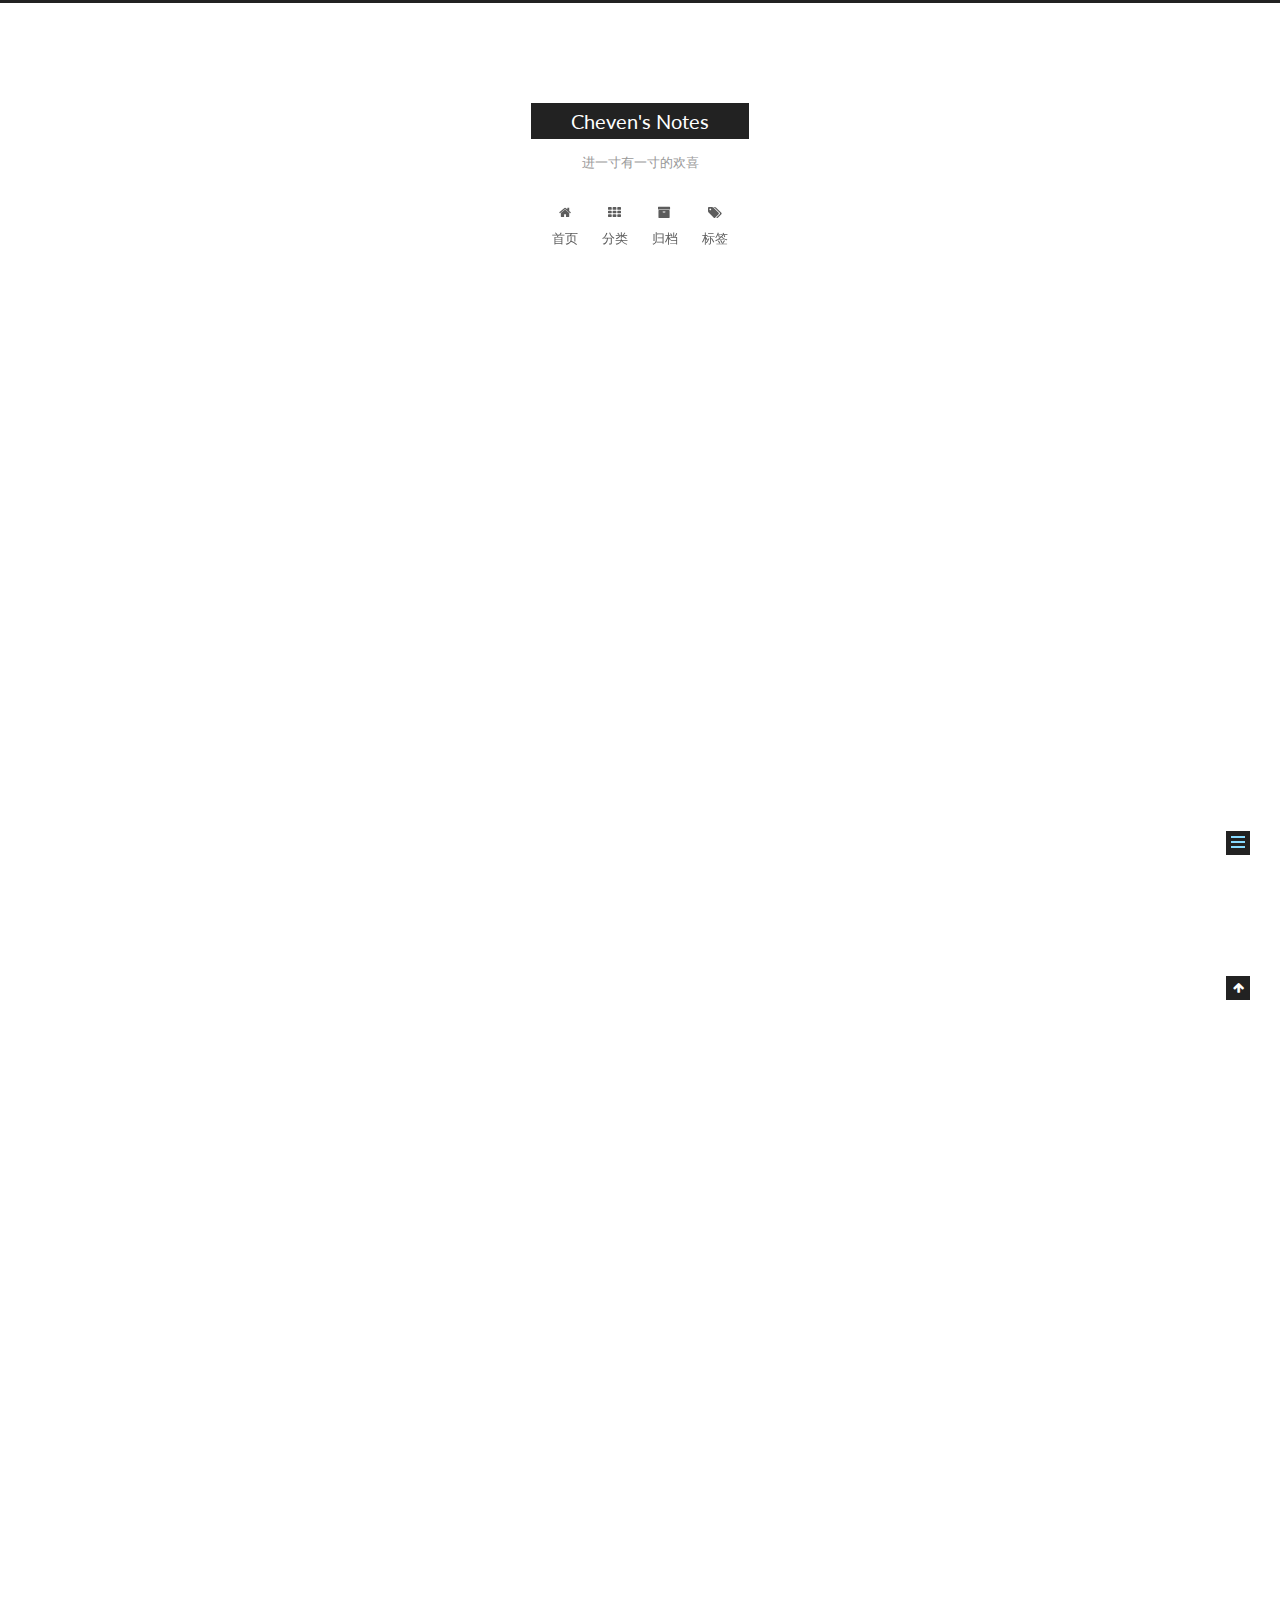
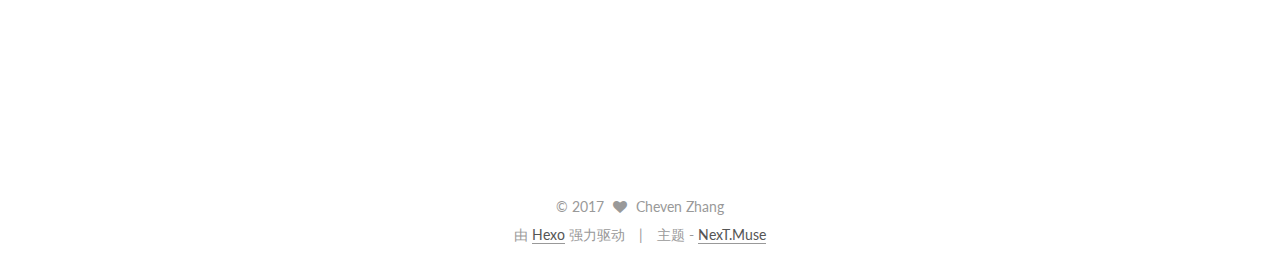
<file: 2017/08/03/gdb_learning/index.html>
<!doctype html>



  


<html class="theme-next muse use-motion" lang="zh-Hans">
<head>
  <meta charset="UTF-8"/>
<meta http-equiv="X-UA-Compatible" content="IE=edge" />
<meta name="viewport" content="width=device-width, initial-scale=1, maximum-scale=1"/>









<meta http-equiv="Cache-Control" content="no-transform" />
<meta http-equiv="Cache-Control" content="no-siteapp" />















  
  
  <link href="/lib/fancybox/source/jquery.fancybox.css?v=2.1.5" rel="stylesheet" type="text/css" />




  
  
  
  

  
    
    
  

  

  

  

  

  
    
    
    <link href="//fonts.googleapis.com/css?family=Lato:300,300italic,400,400italic,700,700italic&subset=latin,latin-ext" rel="stylesheet" type="text/css">
  






<link href="/lib/font-awesome/css/font-awesome.min.css?v=4.6.2" rel="stylesheet" type="text/css" />

<link href="/css/main.css?v=5.1.1" rel="stylesheet" type="text/css" />


  <meta name="keywords" content="Hexo, NexT" />





  <link rel="alternate" href="/atom.xml" title="Cheven's Notes" type="application/atom+xml" />




  <link rel="shortcut icon" type="image/x-icon" href="/favicon.ico?v=5.1.1" />






<meta name="description" content="概述记录GDB学习 信息显示版本信息123456789101112131415cheven@cheven-GL552JX:~$ gdbGNU gdb (Ubuntu 7.11.1-0ubuntu1~16.04) 7.11.1Copyright (C) 2016 Free Software Foundation, Inc.License GPLv3+: GNU GPL version 3 or la">
<meta property="og:type" content="article">
<meta property="og:title" content="Cheven&#39;s Notes">
<meta property="og:url" content="https://zhangqianwen.github.io/2017/08/03/gdb_learning/index.html">
<meta property="og:site_name" content="Cheven&#39;s Notes">
<meta property="og:description" content="概述记录GDB学习 信息显示版本信息123456789101112131415cheven@cheven-GL552JX:~$ gdbGNU gdb (Ubuntu 7.11.1-0ubuntu1~16.04) 7.11.1Copyright (C) 2016 Free Software Foundation, Inc.License GPLv3+: GNU GPL version 3 or la">
<meta property="og:updated_time" content="2017-08-03T04:13:43.219Z">
<meta name="twitter:card" content="summary">
<meta name="twitter:title" content="Cheven&#39;s Notes">
<meta name="twitter:description" content="概述记录GDB学习 信息显示版本信息123456789101112131415cheven@cheven-GL552JX:~$ gdbGNU gdb (Ubuntu 7.11.1-0ubuntu1~16.04) 7.11.1Copyright (C) 2016 Free Software Foundation, Inc.License GPLv3+: GNU GPL version 3 or la">



<script type="text/javascript" id="hexo.configurations">
  var NexT = window.NexT || {};
  var CONFIG = {
    root: '/',
    scheme: 'Muse',
    sidebar: {"position":"left","display":"post","offset":12,"offset_float":0,"b2t":false,"scrollpercent":false},
    fancybox: true,
    motion: true,
    duoshuo: {
      userId: '0',
      author: '博主'
    },
    algolia: {
      applicationID: '',
      apiKey: '',
      indexName: '',
      hits: {"per_page":10},
      labels: {"input_placeholder":"Search for Posts","hits_empty":"We didn't find any results for the search: ${query}","hits_stats":"${hits} results found in ${time} ms"}
    }
  };
</script>



  <link rel="canonical" href="https://zhangqianwen.github.io/2017/08/03/gdb_learning/"/>





  <title> | Cheven's Notes</title>
  














</head>

<body itemscope itemtype="http://schema.org/WebPage" lang="zh-Hans">

  
  
    
  

  <div class="container sidebar-position-left page-post-detail ">
    <div class="headband"></div>

    <header id="header" class="header" itemscope itemtype="http://schema.org/WPHeader">
      <div class="header-inner"><div class="site-brand-wrapper">
  <div class="site-meta ">
    

    <div class="custom-logo-site-title">
      <a href="/"  class="brand" rel="start">
        <span class="logo-line-before"><i></i></span>
        <span class="site-title">Cheven's Notes</span>
        <span class="logo-line-after"><i></i></span>
      </a>
    </div>
      
        <p class="site-subtitle">进一寸有一寸的欢喜</p>
      
  </div>

  <div class="site-nav-toggle">
    <button>
      <span class="btn-bar"></span>
      <span class="btn-bar"></span>
      <span class="btn-bar"></span>
    </button>
  </div>
</div>

<nav class="site-nav">
  

  
    <ul id="menu" class="menu">
      
        
        <li class="menu-item menu-item-home">
          <a href="/" rel="section">
            
              <i class="menu-item-icon fa fa-fw fa-home"></i> <br />
            
            首页
          </a>
        </li>
      
        
        <li class="menu-item menu-item-categories">
          <a href="/categories/" rel="section">
            
              <i class="menu-item-icon fa fa-fw fa-th"></i> <br />
            
            分类
          </a>
        </li>
      
        
        <li class="menu-item menu-item-archives">
          <a href="/archives/" rel="section">
            
              <i class="menu-item-icon fa fa-fw fa-archive"></i> <br />
            
            归档
          </a>
        </li>
      
        
        <li class="menu-item menu-item-tags">
          <a href="/tags/" rel="section">
            
              <i class="menu-item-icon fa fa-fw fa-tags"></i> <br />
            
            标签
          </a>
        </li>
      

      
    </ul>
  

  
</nav>



 </div>
    </header>

    <main id="main" class="main">
      <div class="main-inner">
        <div class="content-wrap">
          <div id="content" class="content">
            

  <div id="posts" class="posts-expand">
    

  

  
  
  

  <article class="post post-type-normal " itemscope itemtype="http://schema.org/Article">
    <link itemprop="mainEntityOfPage" href="https://zhangqianwen.github.io/2017/08/03/gdb_learning/">

    <span hidden itemprop="author" itemscope itemtype="http://schema.org/Person">
      <meta itemprop="name" content="Cheven Zhang">
      <meta itemprop="description" content="">
      <meta itemprop="image" content="/pictures/avatar.jpg">
    </span>

    <span hidden itemprop="publisher" itemscope itemtype="http://schema.org/Organization">
      <meta itemprop="name" content="Cheven's Notes">
    </span>

    
      <header class="post-header">

        
        
          <h1 class="post-title" itemprop="name headline"></h1>
        

        <div class="post-meta">
          <span class="post-time">
            
              <span class="post-meta-item-icon">
                <i class="fa fa-calendar-o"></i>
              </span>
              
                <span class="post-meta-item-text">发表于</span>
              
              <time title="创建于" itemprop="dateCreated datePublished" datetime="2017-08-03T12:13:43+08:00">
                2017-08-03
              </time>
            

            

            
          </span>

          

          
            
          

          
          

          

          

          

        </div>
      </header>
    

    <div class="post-body" itemprop="articleBody">

      
      

      
        <h2 id="概述"><a href="#概述" class="headerlink" title="概述"></a>概述</h2><p>记录GDB学习</p>
<h2 id="信息显示"><a href="#信息显示" class="headerlink" title="信息显示"></a>信息显示</h2><p><strong>版本信息</strong><br><figure class="highlight shell"><table><tr><td class="gutter"><pre><div class="line">1</div><div class="line">2</div><div class="line">3</div><div class="line">4</div><div class="line">5</div><div class="line">6</div><div class="line">7</div><div class="line">8</div><div class="line">9</div><div class="line">10</div><div class="line">11</div><div class="line">12</div><div class="line">13</div><div class="line">14</div><div class="line">15</div></pre></td><td class="code"><pre><div class="line">cheven@cheven-GL552JX:~$ gdb</div><div class="line">GNU gdb (Ubuntu 7.11.1-0ubuntu1~16.04) 7.11.1</div><div class="line">Copyright (C) 2016 Free Software Foundation, Inc.</div><div class="line">License GPLv3+: GNU GPL version 3 or later &lt;http://gnu.org/licenses/gpl.html&gt;</div><div class="line">This is free software: you are free to change and redistribute it.</div><div class="line">There is NO WARRANTY, to the extent permitted by law.  Type "show copying"</div><div class="line">and "show warranty" for details.</div><div class="line">This GDB was configured as "x86_64-linux-gnu".</div><div class="line">Type "show configuration" for configuration details.</div><div class="line">For bug reporting instructions, please see:</div><div class="line">&lt;http://www.gnu.org/software/gdb/bugs/&gt;.</div><div class="line">Find the GDB manual and other documentation resources online at:</div><div class="line">&lt;http://www.gnu.org/software/gdb/documentation/&gt;.</div><div class="line">For help, type "help".</div><div class="line">Type "apropos word" to search for commands related to "word".</div></pre></td></tr></table></figure></p>
<p><strong>启动时不显示相关信息</strong><br><figure class="highlight shell"><table><tr><td class="gutter"><pre><div class="line">1</div></pre></td><td class="code"><pre><div class="line">cheven@cheven-GL552JX:~$ gdb -q</div></pre></td></tr></table></figure></p>
<p><strong>输出信息多时不暂停</strong><br><figure class="highlight shell"><table><tr><td class="gutter"><pre><div class="line">1</div></pre></td><td class="code"><pre><div class="line">(gdb) set height 0</div></pre></td></tr></table></figure></p>
<p><strong>分析代码</strong><br><figure class="highlight c"><table><tr><td class="gutter"><pre><div class="line">1</div><div class="line">2</div><div class="line">3</div><div class="line">4</div><div class="line">5</div><div class="line">6</div><div class="line">7</div><div class="line">8</div><div class="line">9</div><div class="line">10</div><div class="line">11</div><div class="line">12</div><div class="line">13</div><div class="line">14</div><div class="line">15</div><div class="line">16</div><div class="line">17</div><div class="line">18</div><div class="line">19</div><div class="line">20</div><div class="line">21</div><div class="line">22</div><div class="line">23</div><div class="line">24</div><div class="line">25</div><div class="line">26</div><div class="line">27</div><div class="line">28</div><div class="line">29</div><div class="line">30</div><div class="line">31</div><div class="line">32</div><div class="line">33</div><div class="line">34</div><div class="line">35</div><div class="line">36</div><div class="line">37</div><div class="line">38</div><div class="line">39</div><div class="line">40</div><div class="line">41</div><div class="line">42</div><div class="line">43</div><div class="line">44</div><div class="line">45</div><div class="line">46</div><div class="line">47</div><div class="line">48</div></pre></td><td class="code"><pre><div class="line"><span class="meta">#<span class="meta-keyword">include</span> <span class="meta-string">"stdio.h"</span></span></div><div class="line"><span class="function"><span class="keyword">void</span> <span class="title">sort</span><span class="params">(<span class="keyword">int</span> a[],<span class="keyword">int</span> low,<span class="keyword">int</span> high)</span></span>;</div><div class="line"><span class="function"><span class="keyword">void</span> <span class="title">shuru</span><span class="params">(<span class="keyword">int</span> arr[],<span class="keyword">int</span> n)</span></span></div><div class="line">&#123;</div><div class="line">    <span class="keyword">int</span> i;</div><div class="line">    <span class="keyword">for</span>(i=<span class="number">0</span>;i&lt;n;i++)</div><div class="line">      <span class="built_in">scanf</span>(<span class="string">"%d"</span>,&amp;arr[i]);</div><div class="line">    &#125;</div><div class="line"><span class="function"><span class="keyword">void</span> <span class="title">main</span><span class="params">()</span></span></div><div class="line">&#123;</div><div class="line">    <span class="keyword">int</span> arr[<span class="number">10000</span>],</div><div class="line">    i=<span class="number">0</span>,m,n;</div><div class="line">    <span class="built_in">scanf</span>(<span class="string">"%d"</span>,&amp;n);</div><div class="line">    shuru(arr,n);</div><div class="line">    m=n<span class="number">-1</span>;</div><div class="line">    sort(arr,<span class="number">0</span>,m);</div><div class="line">    <span class="built_in">printf</span>(<span class="string">"%d"</span>,arr[m/<span class="number">2</span>]);</div><div class="line">    <span class="built_in">printf</span>(<span class="string">"\n"</span>);</div><div class="line">    &#125;</div><div class="line"><span class="function"><span class="keyword">void</span> <span class="title">sort</span><span class="params">(<span class="keyword">int</span> a[],<span class="keyword">int</span> low,<span class="keyword">int</span> high)</span></span></div><div class="line">&#123;</div><div class="line">    <span class="keyword">int</span> i = low;</div><div class="line">    <span class="keyword">int</span> j = high;</div><div class="line">    <span class="keyword">int</span> temp = a[i];</div><div class="line">    <span class="keyword">if</span>( low &lt; high)</div><div class="line">    &#123;</div><div class="line">        <span class="keyword">while</span>(i &lt; j)</div><div class="line">        &#123;</div><div class="line">            <span class="keyword">while</span>((a[j] &gt;= temp) &amp;&amp; (i &lt; j))</div><div class="line">            &#123;</div><div class="line">                j--;</div><div class="line">            &#125;</div><div class="line">            a[i] = a[j];</div><div class="line">            <span class="keyword">while</span>((a[i] &lt;= temp) &amp;&amp; (i &lt; j))</div><div class="line">            &#123;</div><div class="line">                i++;</div><div class="line">            &#125;</div><div class="line">            a[j]= a[i];</div><div class="line">        &#125;</div><div class="line">        a[i] = temp;</div><div class="line">        sort(a,low,i<span class="number">-1</span>);</div><div class="line">        sort(a,j+<span class="number">1</span>,high);</div><div class="line">    &#125;</div><div class="line">    <span class="keyword">else</span></div><div class="line">    &#123;</div><div class="line">        <span class="keyword">return</span>;</div><div class="line">    &#125;</div><div class="line">&#125;</div></pre></td></tr></table></figure></p>
<h2 id="基本使用"><a href="#基本使用" class="headerlink" title="基本使用"></a>基本使用</h2><figure class="highlight shell"><table><tr><td class="gutter"><pre><div class="line">1</div></pre></td><td class="code"><pre><div class="line">gcc test.c -o sample -g</div></pre></td></tr></table></figure>
<p>在上面的命令行中，使用 -o 参数指定了编译生成的可执行文件名为 sample，使用参数 -g 表示将源代码信息编译到可执行文件中。如果不使用参数 -g，会给后面的GDB调试造成不便。当然，如果我们没有程序的源代码，自然也无从使用 -g 参数，调试/跟踪时也只能是汇编代码级别的调试/跟踪。</p>
<p><strong>常用命令</strong></p>
<ul>
<li>加载文件</li>
</ul>
<p>直接进入gdb而未加载可执行文件，或者加载了目标文件，想换一个其他的——可以使用<br><figure class="highlight shell"><table><tr><td class="gutter"><pre><div class="line">1</div></pre></td><td class="code"><pre><div class="line">(gdb) file test2</div></pre></td></tr></table></figure></p>
<p>或者<br><figure class="highlight shell"><table><tr><td class="gutter"><pre><div class="line">1</div></pre></td><td class="code"><pre><div class="line">(gdb) exec(-file) test2</div></pre></td></tr></table></figure></p>
<ul>
<li><p>设置断点</p>
<figure class="highlight shell"><table><tr><td class="gutter"><pre><div class="line">1</div><div class="line">2</div><div class="line">3</div><div class="line">4</div><div class="line">5</div><div class="line">6</div><div class="line">7</div><div class="line">8</div><div class="line">9</div><div class="line">10</div><div class="line">11</div></pre></td><td class="code"><pre><div class="line"><span class="meta">#</span>&lt;rowNums...&gt;代表想要设立断点的行数</div><div class="line">(gdb)b(reakpoints) &lt;rowNums...&gt;</div><div class="line"></div><div class="line">(gdb) b func</div><div class="line">(gdb) b *func</div><div class="line"><span class="meta"></span></div><div class="line">#列表打印所有已设立的断点</div><div class="line">(gdb) info b(reakpoints)</div><div class="line"><span class="meta"></span></div><div class="line">#代表删除第Num个断点</div><div class="line">(gdb) d(elete) Num</div></pre></td></tr></table></figure>
</li>
<li><p>基本调试流程</p>
<figure class="highlight shell"><table><tr><td class="gutter"><pre><div class="line">1</div><div class="line">2</div><div class="line">3</div><div class="line">4</div><div class="line">5</div><div class="line">6</div><div class="line">7</div><div class="line">8</div></pre></td><td class="code"><pre><div class="line">(gdb) r(un)</div><div class="line">(gdb) n(ext)</div><div class="line">(gdb) s(tep)</div><div class="line"><span class="meta">#</span>和其他调试相仿，这两条分别代表step over和step in，</div><div class="line"></div><div class="line">(gdb) c(ontinue)</div><div class="line"><span class="meta">#</span>run和continue功能其实差不多，都是继续往下运行，直到下一个断点停下来</div><div class="line"><span class="meta">#</span>run是开始运行前的启动命令，continue是运行中的命令。</div></pre></td></tr></table></figure>
</li>
<li><p>汇编</p>
<figure class="highlight shell"><table><tr><td class="gutter"><pre><div class="line">1</div><div class="line">2</div><div class="line">3</div><div class="line">4</div><div class="line">5</div><div class="line">6</div></pre></td><td class="code"><pre><div class="line"><span class="meta">#</span>看汇编代码和执行过程，</div><div class="line">(gdb) ni</div><div class="line">(gdb) si</div><div class="line"><span class="meta"></span></div><div class="line">#显示汇编代码</div><div class="line">(gdb)layout asm</div></pre></td></tr></table></figure>
</li>
<li><p>print</p>
<figure class="highlight shell"><table><tr><td class="gutter"><pre><div class="line">1</div><div class="line">2</div><div class="line">3</div><div class="line">4</div><div class="line">5</div></pre></td><td class="code"><pre><div class="line"><span class="meta">#</span>打印i变量当前的值</div><div class="line">(gdb) p(rint) i</div><div class="line"><span class="meta"></span></div><div class="line">#寄存器的值</div><div class="line">(gdb) p $pc</div></pre></td></tr></table></figure>
</li>
<li><p>display</p>
<figure class="highlight shell"><table><tr><td class="gutter"><pre><div class="line">1</div><div class="line">2</div><div class="line">3</div><div class="line">4</div></pre></td><td class="code"><pre><div class="line"><span class="meta">#</span>调试过程中每一步都回显一次</div><div class="line">(gdb) display /3i $pc</div><div class="line">(gdb) undisplay &lt;dnums...&gt;</div><div class="line">(gdb) info display</div></pre></td></tr></table></figure>
</li>
<li><p>运行中的进程</p>
<figure class="highlight shell"><table><tr><td class="gutter"><pre><div class="line">1</div></pre></td><td class="code"><pre><div class="line">(gdb) attach PID</div></pre></td></tr></table></figure>
</li>
</ul>
<h2 id="函数"><a href="#函数" class="headerlink" title="函数"></a>函数</h2><p><strong>函数名字</strong></p>
<p>列出函数原型以及不带调试信息的函数，命令也支持正则表达式<br><figure class="highlight shell"><table><tr><td class="gutter"><pre><div class="line">1</div><div class="line">2</div><div class="line">3</div><div class="line">4</div><div class="line">5</div><div class="line">6</div><div class="line">7</div><div class="line">8</div><div class="line">9</div><div class="line">10</div><div class="line">11</div><div class="line">12</div><div class="line">13</div><div class="line">14</div><div class="line">15</div><div class="line">16</div><div class="line">17</div><div class="line">18</div><div class="line">19</div><div class="line">20</div><div class="line">21</div><div class="line">22</div><div class="line">23</div><div class="line">24</div></pre></td><td class="code"><pre><div class="line">(gdb) info function</div><div class="line">All defined functions:</div><div class="line"></div><div class="line">Non-debugging symbols:</div><div class="line">0x00000000004003d8  _init</div><div class="line">0x0000000000400410  printf@plt</div><div class="line">0x0000000000400420  __libc_start_main@plt</div><div class="line">0x0000000000400430  __isoc99_scanf@plt</div><div class="line">0x0000000000400450  _start</div><div class="line">0x0000000000400480  deregister_tm_clones</div><div class="line">0x00000000004004c0  register_tm_clones</div><div class="line">0x0000000000400500  __do_global_dtors_aux</div><div class="line">0x0000000000400520  frame_dummy</div><div class="line">0x0000000000400550  shuru</div><div class="line">0x00000000004005b0  main</div><div class="line">0x0000000000400680  sort</div><div class="line">0x00000000004007e0  __libc_csu_init</div><div class="line">0x0000000000400850  __libc_csu_fini</div><div class="line">0x0000000000400854  _fini</div><div class="line">(gdb) info function sort</div><div class="line">All functions matching regular expression "sort":</div><div class="line"></div><div class="line">Non-debugging symbols:</div><div class="line">0x0000000000400680  sort</div></pre></td></tr></table></figure></p>

      
    </div>

    <div>
      
        

      
    </div>

    <div>
      
        

      
    </div>

    <div>
      
        

      
    </div>

    <footer class="post-footer">
      

      
      
      

      
        <div class="post-nav">
          <div class="post-nav-next post-nav-item">
            
              <a href="/2017/07/01/SortAlgorithm/" rel="next" title="Sort Algorithm">
                <i class="fa fa-chevron-left"></i> Sort Algorithm
              </a>
            
          </div>

          <span class="post-nav-divider"></span>

          <div class="post-nav-prev post-nav-item">
            
          </div>
        </div>
      

      
      
    </footer>
  </article>



    <div class="post-spread">
      
    </div>
  </div>


          </div>
          


          
  <div class="comments" id="comments">
    
  </div>


        </div>
        
          
  
  <div class="sidebar-toggle">
    <div class="sidebar-toggle-line-wrap">
      <span class="sidebar-toggle-line sidebar-toggle-line-first"></span>
      <span class="sidebar-toggle-line sidebar-toggle-line-middle"></span>
      <span class="sidebar-toggle-line sidebar-toggle-line-last"></span>
    </div>
  </div>

  <aside id="sidebar" class="sidebar">
    <div class="sidebar-inner">

      

      
        <ul class="sidebar-nav motion-element">
          <li class="sidebar-nav-toc sidebar-nav-active" data-target="post-toc-wrap" >
            文章目录
          </li>
          <li class="sidebar-nav-overview" data-target="site-overview">
            站点概览
          </li>
        </ul>
      

      <section class="site-overview sidebar-panel">
        <div class="site-author motion-element" itemprop="author" itemscope itemtype="http://schema.org/Person">
          <img class="site-author-image" itemprop="image"
               src="/pictures/avatar.jpg"
               alt="Cheven Zhang" />
          <p class="site-author-name" itemprop="name">Cheven Zhang</p>
           
              <p class="site-description motion-element" itemprop="description"></p>
          
        </div>
        <nav class="site-state motion-element">

          
            <div class="site-state-item site-state-posts">
              <a href="/archives/">
                <span class="site-state-item-count">2</span>
                <span class="site-state-item-name">日志</span>
              </a>
            </div>
          

          

          
            
            
            <div class="site-state-item site-state-tags">
              <a href="/tags/index.html">
                <span class="site-state-item-count">1</span>
                <span class="site-state-item-name">标签</span>
              </a>
            </div>
          

        </nav>

        
          <div class="feed-link motion-element">
            <a href="/atom.xml" rel="alternate">
              <i class="fa fa-rss"></i>
              RSS
            </a>
          </div>
        

        <div class="links-of-author motion-element">
          
        </div>

        
        

        
        

        


      </section>

      
      <!--noindex-->
        <section class="post-toc-wrap motion-element sidebar-panel sidebar-panel-active">
          <div class="post-toc">

            
              
            

            
              <div class="post-toc-content"><ol class="nav"><li class="nav-item nav-level-2"><a class="nav-link" href="#概述"><span class="nav-number">1.</span> <span class="nav-text">概述</span></a></li><li class="nav-item nav-level-2"><a class="nav-link" href="#信息显示"><span class="nav-number">2.</span> <span class="nav-text">信息显示</span></a></li><li class="nav-item nav-level-2"><a class="nav-link" href="#基本使用"><span class="nav-number">3.</span> <span class="nav-text">基本使用</span></a></li><li class="nav-item nav-level-2"><a class="nav-link" href="#函数"><span class="nav-number">4.</span> <span class="nav-text">函数</span></a></li></ol></div>
            

          </div>
        </section>
      <!--/noindex-->
      

      

    </div>
  </aside>


        
      </div>
    </main>

    <footer id="footer" class="footer">
      <div class="footer-inner">
        <div class="copyright" >
  
  &copy; 
  <span itemprop="copyrightYear">2017</span>
  <span class="with-love">
    <i class="fa fa-heart"></i>
  </span>
  <span class="author" itemprop="copyrightHolder">Cheven Zhang</span>
</div>


<div class="powered-by">
  由 <a class="theme-link" href="https://hexo.io">Hexo</a> 强力驱动
</div>

<div class="theme-info">
  主题 -
  <a class="theme-link" href="https://github.com/iissnan/hexo-theme-next">
    NexT.Muse
  </a>
</div>


        

        
      </div>
    </footer>

    
      <div class="back-to-top">
        <i class="fa fa-arrow-up"></i>
        
      </div>
    

  </div>

  

<script type="text/javascript">
  if (Object.prototype.toString.call(window.Promise) !== '[object Function]') {
    window.Promise = null;
  }
</script>









  












  
  <script type="text/javascript" src="/lib/jquery/index.js?v=2.1.3"></script>

  
  <script type="text/javascript" src="/lib/fastclick/lib/fastclick.min.js?v=1.0.6"></script>

  
  <script type="text/javascript" src="/lib/jquery_lazyload/jquery.lazyload.js?v=1.9.7"></script>

  
  <script type="text/javascript" src="/lib/velocity/velocity.min.js?v=1.2.1"></script>

  
  <script type="text/javascript" src="/lib/velocity/velocity.ui.min.js?v=1.2.1"></script>

  
  <script type="text/javascript" src="/lib/fancybox/source/jquery.fancybox.pack.js?v=2.1.5"></script>


  


  <script type="text/javascript" src="/js/src/utils.js?v=5.1.1"></script>

  <script type="text/javascript" src="/js/src/motion.js?v=5.1.1"></script>



  
  

  
  <script type="text/javascript" src="/js/src/scrollspy.js?v=5.1.1"></script>
<script type="text/javascript" src="/js/src/post-details.js?v=5.1.1"></script>



  


  <script type="text/javascript" src="/js/src/bootstrap.js?v=5.1.1"></script>



  


  




	





  





  





  






  





  

  

  

  

  

  

</body>
</html>
</file>
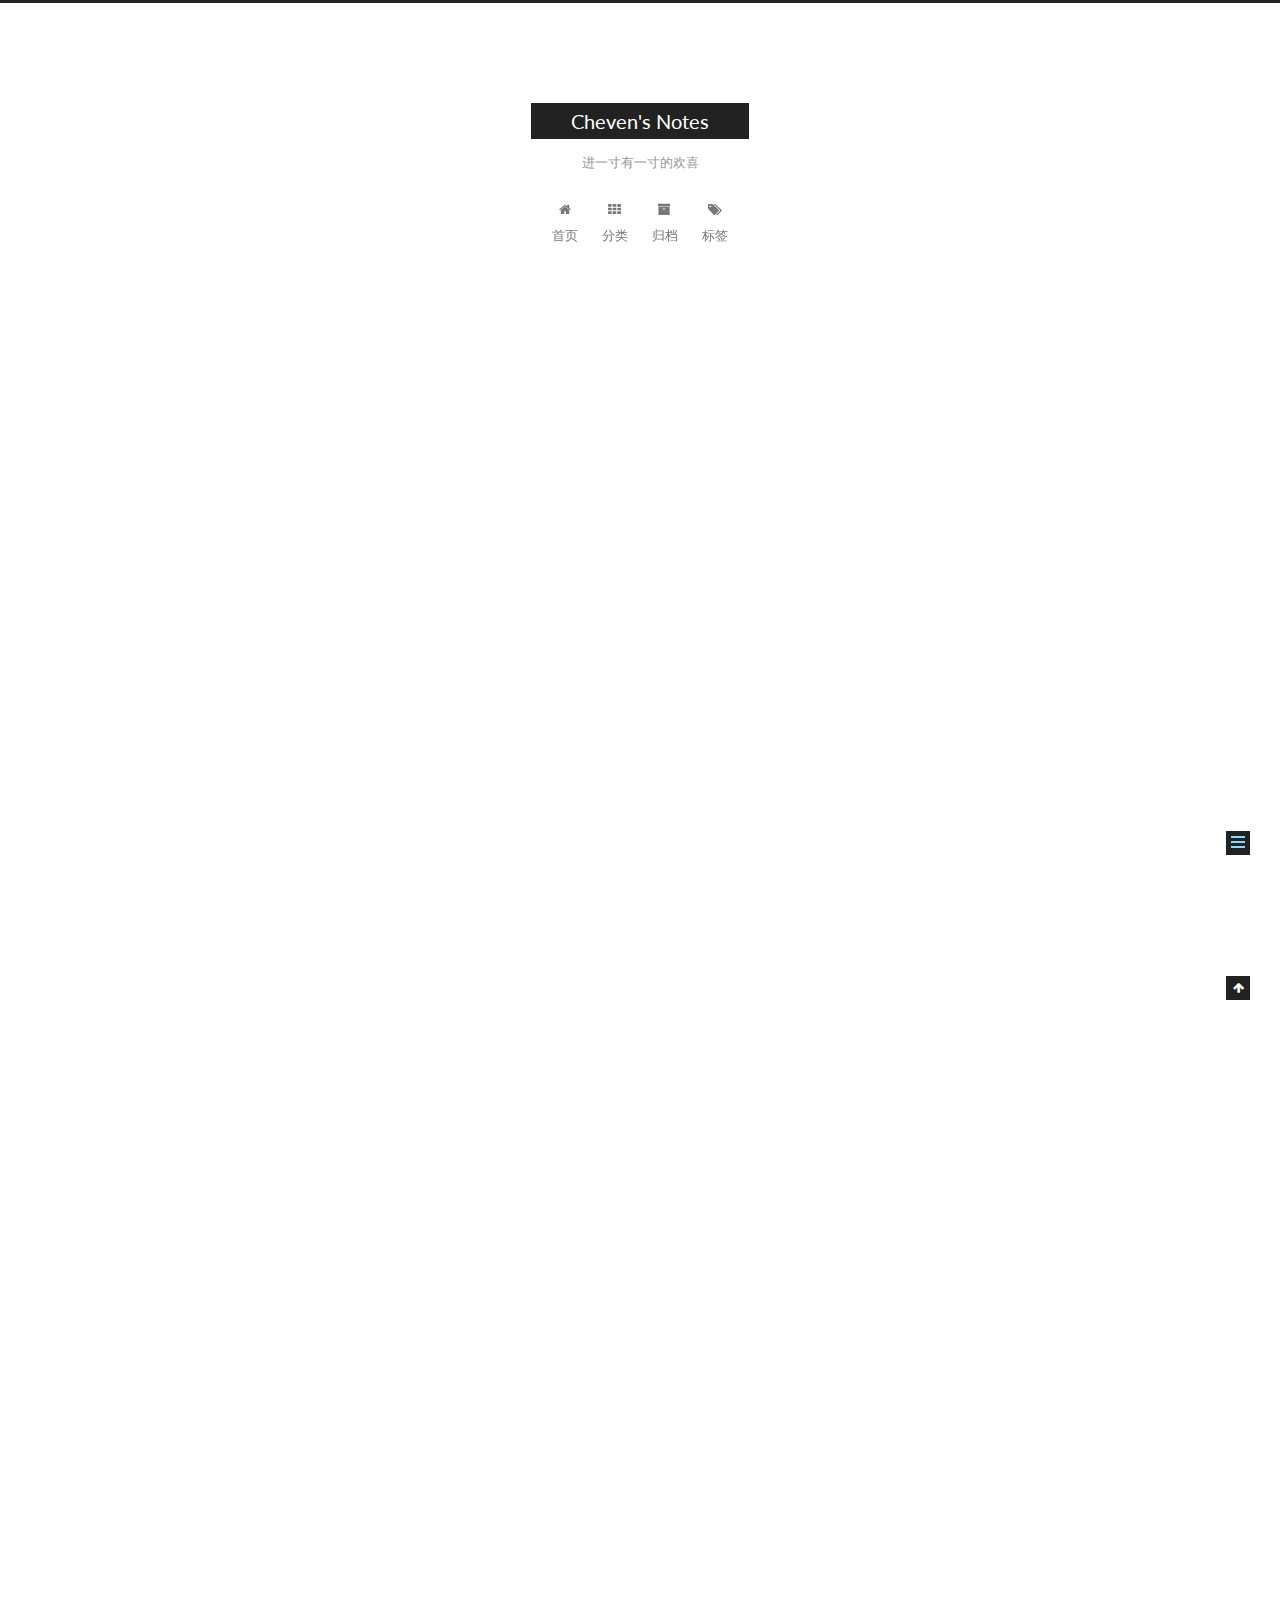
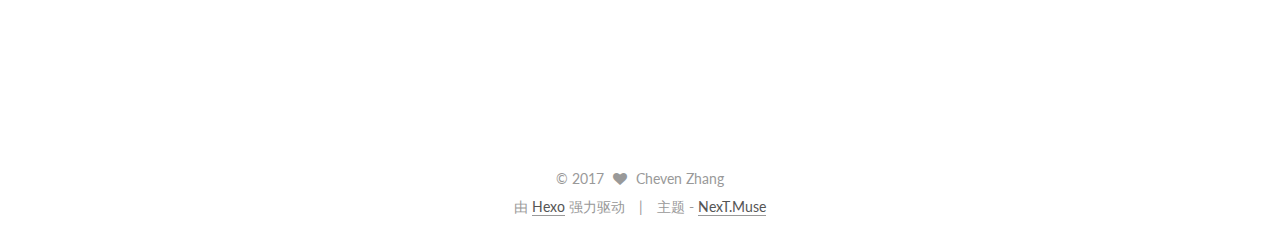
<file: 2017/08/03/Learning-GDB/index.html>
<!doctype html>



  


<html class="theme-next muse use-motion" lang="zh-Hans">
<head>
  <meta charset="UTF-8"/>
<meta http-equiv="X-UA-Compatible" content="IE=edge" />
<meta name="viewport" content="width=device-width, initial-scale=1, maximum-scale=1"/>









<meta http-equiv="Cache-Control" content="no-transform" />
<meta http-equiv="Cache-Control" content="no-siteapp" />















  
  
  <link href="/lib/fancybox/source/jquery.fancybox.css?v=2.1.5" rel="stylesheet" type="text/css" />




  
  
  
  

  
    
    
  

  

  

  

  

  
    
    
    <link href="//fonts.googleapis.com/css?family=Lato:300,300italic,400,400italic,700,700italic&subset=latin,latin-ext" rel="stylesheet" type="text/css">
  






<link href="/lib/font-awesome/css/font-awesome.min.css?v=4.6.2" rel="stylesheet" type="text/css" />

<link href="/css/main.css?v=5.1.1" rel="stylesheet" type="text/css" />


  <meta name="keywords" content="GDB," />





  <link rel="alternate" href="/atom.xml" title="Cheven's Notes" type="application/atom+xml" />




  <link rel="shortcut icon" type="image/x-icon" href="/favicon.ico?v=5.1.1" />






<meta name="description" content="概述记录GDB学习 信息显示版本信息123456789101112131415cheven@cheven-GL552JX:~$ gdbGNU gdb (Ubuntu 7.11.1-0ubuntu1~16.04) 7.11.1Copyright (C) 2016 Free Software Foundation, Inc.License GPLv3+: GNU GPL version 3 or la">
<meta name="keywords" content="GDB">
<meta property="og:type" content="article">
<meta property="og:title" content="Learning GDB">
<meta property="og:url" content="https://zhangqianwen.github.io/2017/08/03/Learning-GDB/index.html">
<meta property="og:site_name" content="Cheven&#39;s Notes">
<meta property="og:description" content="概述记录GDB学习 信息显示版本信息123456789101112131415cheven@cheven-GL552JX:~$ gdbGNU gdb (Ubuntu 7.11.1-0ubuntu1~16.04) 7.11.1Copyright (C) 2016 Free Software Foundation, Inc.License GPLv3+: GNU GPL version 3 or la">
<meta property="og:updated_time" content="2017-08-03T04:30:49.866Z">
<meta name="twitter:card" content="summary">
<meta name="twitter:title" content="Learning GDB">
<meta name="twitter:description" content="概述记录GDB学习 信息显示版本信息123456789101112131415cheven@cheven-GL552JX:~$ gdbGNU gdb (Ubuntu 7.11.1-0ubuntu1~16.04) 7.11.1Copyright (C) 2016 Free Software Foundation, Inc.License GPLv3+: GNU GPL version 3 or la">



<script type="text/javascript" id="hexo.configurations">
  var NexT = window.NexT || {};
  var CONFIG = {
    root: '/',
    scheme: 'Muse',
    sidebar: {"position":"left","display":"post","offset":12,"offset_float":0,"b2t":false,"scrollpercent":false},
    fancybox: true,
    motion: true,
    duoshuo: {
      userId: '0',
      author: '博主'
    },
    algolia: {
      applicationID: '',
      apiKey: '',
      indexName: '',
      hits: {"per_page":10},
      labels: {"input_placeholder":"Search for Posts","hits_empty":"We didn't find any results for the search: ${query}","hits_stats":"${hits} results found in ${time} ms"}
    }
  };
</script>



  <link rel="canonical" href="https://zhangqianwen.github.io/2017/08/03/Learning-GDB/"/>





  <title>Learning GDB | Cheven's Notes</title>
  














</head>

<body itemscope itemtype="http://schema.org/WebPage" lang="zh-Hans">

  
  
    
  

  <div class="container sidebar-position-left page-post-detail ">
    <div class="headband"></div>

    <header id="header" class="header" itemscope itemtype="http://schema.org/WPHeader">
      <div class="header-inner"><div class="site-brand-wrapper">
  <div class="site-meta ">
    

    <div class="custom-logo-site-title">
      <a href="/"  class="brand" rel="start">
        <span class="logo-line-before"><i></i></span>
        <span class="site-title">Cheven's Notes</span>
        <span class="logo-line-after"><i></i></span>
      </a>
    </div>
      
        <p class="site-subtitle">进一寸有一寸的欢喜</p>
      
  </div>

  <div class="site-nav-toggle">
    <button>
      <span class="btn-bar"></span>
      <span class="btn-bar"></span>
      <span class="btn-bar"></span>
    </button>
  </div>
</div>

<nav class="site-nav">
  

  
    <ul id="menu" class="menu">
      
        
        <li class="menu-item menu-item-home">
          <a href="/" rel="section">
            
              <i class="menu-item-icon fa fa-fw fa-home"></i> <br />
            
            首页
          </a>
        </li>
      
        
        <li class="menu-item menu-item-categories">
          <a href="/categories/" rel="section">
            
              <i class="menu-item-icon fa fa-fw fa-th"></i> <br />
            
            分类
          </a>
        </li>
      
        
        <li class="menu-item menu-item-archives">
          <a href="/archives/" rel="section">
            
              <i class="menu-item-icon fa fa-fw fa-archive"></i> <br />
            
            归档
          </a>
        </li>
      
        
        <li class="menu-item menu-item-tags">
          <a href="/tags/" rel="section">
            
              <i class="menu-item-icon fa fa-fw fa-tags"></i> <br />
            
            标签
          </a>
        </li>
      

      
    </ul>
  

  
</nav>



 </div>
    </header>

    <main id="main" class="main">
      <div class="main-inner">
        <div class="content-wrap">
          <div id="content" class="content">
            

  <div id="posts" class="posts-expand">
    

  

  
  
  

  <article class="post post-type-normal " itemscope itemtype="http://schema.org/Article">
    <link itemprop="mainEntityOfPage" href="https://zhangqianwen.github.io/2017/08/03/Learning-GDB/">

    <span hidden itemprop="author" itemscope itemtype="http://schema.org/Person">
      <meta itemprop="name" content="Cheven Zhang">
      <meta itemprop="description" content="">
      <meta itemprop="image" content="/pictures/avatar.jpg">
    </span>

    <span hidden itemprop="publisher" itemscope itemtype="http://schema.org/Organization">
      <meta itemprop="name" content="Cheven's Notes">
    </span>

    
      <header class="post-header">

        
        
          <h1 class="post-title" itemprop="name headline">Learning GDB</h1>
        

        <div class="post-meta">
          <span class="post-time">
            
              <span class="post-meta-item-icon">
                <i class="fa fa-calendar-o"></i>
              </span>
              
                <span class="post-meta-item-text">发表于</span>
              
              <time title="创建于" itemprop="dateCreated datePublished" datetime="2017-08-03T12:28:03+08:00">
                2017-08-03
              </time>
            

            

            
          </span>

          

          
            
          

          
          

          

          

          

        </div>
      </header>
    

    <div class="post-body" itemprop="articleBody">

      
      

      
        <h2 id="概述"><a href="#概述" class="headerlink" title="概述"></a>概述</h2><p>记录GDB学习</p>
<h2 id="信息显示"><a href="#信息显示" class="headerlink" title="信息显示"></a>信息显示</h2><p><strong>版本信息</strong><br><figure class="highlight shell"><table><tr><td class="gutter"><pre><div class="line">1</div><div class="line">2</div><div class="line">3</div><div class="line">4</div><div class="line">5</div><div class="line">6</div><div class="line">7</div><div class="line">8</div><div class="line">9</div><div class="line">10</div><div class="line">11</div><div class="line">12</div><div class="line">13</div><div class="line">14</div><div class="line">15</div></pre></td><td class="code"><pre><div class="line">cheven@cheven-GL552JX:~$ gdb</div><div class="line">GNU gdb (Ubuntu 7.11.1-0ubuntu1~16.04) 7.11.1</div><div class="line">Copyright (C) 2016 Free Software Foundation, Inc.</div><div class="line">License GPLv3+: GNU GPL version 3 or later &lt;http://gnu.org/licenses/gpl.html&gt;</div><div class="line">This is free software: you are free to change and redistribute it.</div><div class="line">There is NO WARRANTY, to the extent permitted by law.  Type "show copying"</div><div class="line">and "show warranty" for details.</div><div class="line">This GDB was configured as "x86_64-linux-gnu".</div><div class="line">Type "show configuration" for configuration details.</div><div class="line">For bug reporting instructions, please see:</div><div class="line">&lt;http://www.gnu.org/software/gdb/bugs/&gt;.</div><div class="line">Find the GDB manual and other documentation resources online at:</div><div class="line">&lt;http://www.gnu.org/software/gdb/documentation/&gt;.</div><div class="line">For help, type "help".</div><div class="line">Type "apropos word" to search for commands related to "word".</div></pre></td></tr></table></figure></p>
<p><strong>启动时不显示相关信息</strong><br><figure class="highlight shell"><table><tr><td class="gutter"><pre><div class="line">1</div></pre></td><td class="code"><pre><div class="line">cheven@cheven-GL552JX:~$ gdb -q</div></pre></td></tr></table></figure></p>
<p><strong>输出信息多时不暂停</strong><br><figure class="highlight shell"><table><tr><td class="gutter"><pre><div class="line">1</div></pre></td><td class="code"><pre><div class="line">(gdb) set height 0</div></pre></td></tr></table></figure></p>
<p><strong>分析代码</strong><br><figure class="highlight c"><table><tr><td class="gutter"><pre><div class="line">1</div><div class="line">2</div><div class="line">3</div><div class="line">4</div><div class="line">5</div><div class="line">6</div><div class="line">7</div><div class="line">8</div><div class="line">9</div><div class="line">10</div><div class="line">11</div><div class="line">12</div><div class="line">13</div><div class="line">14</div><div class="line">15</div><div class="line">16</div><div class="line">17</div><div class="line">18</div><div class="line">19</div><div class="line">20</div><div class="line">21</div><div class="line">22</div><div class="line">23</div><div class="line">24</div><div class="line">25</div><div class="line">26</div><div class="line">27</div><div class="line">28</div><div class="line">29</div><div class="line">30</div><div class="line">31</div><div class="line">32</div><div class="line">33</div><div class="line">34</div><div class="line">35</div><div class="line">36</div><div class="line">37</div><div class="line">38</div><div class="line">39</div><div class="line">40</div><div class="line">41</div><div class="line">42</div><div class="line">43</div><div class="line">44</div><div class="line">45</div><div class="line">46</div><div class="line">47</div><div class="line">48</div></pre></td><td class="code"><pre><div class="line"><span class="meta">#<span class="meta-keyword">include</span> <span class="meta-string">"stdio.h"</span></span></div><div class="line"><span class="function"><span class="keyword">void</span> <span class="title">sort</span><span class="params">(<span class="keyword">int</span> a[],<span class="keyword">int</span> low,<span class="keyword">int</span> high)</span></span>;</div><div class="line"><span class="function"><span class="keyword">void</span> <span class="title">shuru</span><span class="params">(<span class="keyword">int</span> arr[],<span class="keyword">int</span> n)</span></span></div><div class="line">&#123;</div><div class="line">    <span class="keyword">int</span> i;</div><div class="line">    <span class="keyword">for</span>(i=<span class="number">0</span>;i&lt;n;i++)</div><div class="line">      <span class="built_in">scanf</span>(<span class="string">"%d"</span>,&amp;arr[i]);</div><div class="line">    &#125;</div><div class="line"><span class="function"><span class="keyword">void</span> <span class="title">main</span><span class="params">()</span></span></div><div class="line">&#123;</div><div class="line">    <span class="keyword">int</span> arr[<span class="number">10000</span>],</div><div class="line">    i=<span class="number">0</span>,m,n;</div><div class="line">    <span class="built_in">scanf</span>(<span class="string">"%d"</span>,&amp;n);</div><div class="line">    shuru(arr,n);</div><div class="line">    m=n<span class="number">-1</span>;</div><div class="line">    sort(arr,<span class="number">0</span>,m);</div><div class="line">    <span class="built_in">printf</span>(<span class="string">"%d"</span>,arr[m/<span class="number">2</span>]);</div><div class="line">    <span class="built_in">printf</span>(<span class="string">"\n"</span>);</div><div class="line">    &#125;</div><div class="line"><span class="function"><span class="keyword">void</span> <span class="title">sort</span><span class="params">(<span class="keyword">int</span> a[],<span class="keyword">int</span> low,<span class="keyword">int</span> high)</span></span></div><div class="line">&#123;</div><div class="line">    <span class="keyword">int</span> i = low;</div><div class="line">    <span class="keyword">int</span> j = high;</div><div class="line">    <span class="keyword">int</span> temp = a[i];</div><div class="line">    <span class="keyword">if</span>( low &lt; high)</div><div class="line">    &#123;</div><div class="line">        <span class="keyword">while</span>(i &lt; j)</div><div class="line">        &#123;</div><div class="line">            <span class="keyword">while</span>((a[j] &gt;= temp) &amp;&amp; (i &lt; j))</div><div class="line">            &#123;</div><div class="line">                j--;</div><div class="line">            &#125;</div><div class="line">            a[i] = a[j];</div><div class="line">            <span class="keyword">while</span>((a[i] &lt;= temp) &amp;&amp; (i &lt; j))</div><div class="line">            &#123;</div><div class="line">                i++;</div><div class="line">            &#125;</div><div class="line">            a[j]= a[i];</div><div class="line">        &#125;</div><div class="line">        a[i] = temp;</div><div class="line">        sort(a,low,i<span class="number">-1</span>);</div><div class="line">        sort(a,j+<span class="number">1</span>,high);</div><div class="line">    &#125;</div><div class="line">    <span class="keyword">else</span></div><div class="line">    &#123;</div><div class="line">        <span class="keyword">return</span>;</div><div class="line">    &#125;</div><div class="line">&#125;</div></pre></td></tr></table></figure></p>
<h2 id="基本使用"><a href="#基本使用" class="headerlink" title="基本使用"></a>基本使用</h2><figure class="highlight shell"><table><tr><td class="gutter"><pre><div class="line">1</div></pre></td><td class="code"><pre><div class="line">gcc test.c -o sample -g</div></pre></td></tr></table></figure>
<p>在上面的命令行中，使用 -o 参数指定了编译生成的可执行文件名为 sample，使用参数 -g 表示将源代码信息编译到可执行文件中。如果不使用参数 -g，会给后面的GDB调试造成不便。当然，如果我们没有程序的源代码，自然也无从使用 -g 参数，调试/跟踪时也只能是汇编代码级别的调试/跟踪。</p>
<p><strong>常用命令</strong></p>
<ul>
<li><p>加载文件</p>
<figure class="highlight shell"><table><tr><td class="gutter"><pre><div class="line">1</div><div class="line">2</div><div class="line">3</div></pre></td><td class="code"><pre><div class="line"><span class="meta">#</span>直接进入gdb而未加载可执行文件，或者加载了目标文件，想换一个其他的——可以使用</div><div class="line">(gdb) file test2</div><div class="line">(gdb) exec(-file) test2</div></pre></td></tr></table></figure>
</li>
<li><p>设置断点</p>
<figure class="highlight shell"><table><tr><td class="gutter"><pre><div class="line">1</div><div class="line">2</div><div class="line">3</div><div class="line">4</div><div class="line">5</div><div class="line">6</div><div class="line">7</div><div class="line">8</div><div class="line">9</div><div class="line">10</div><div class="line">11</div></pre></td><td class="code"><pre><div class="line"><span class="meta">#</span>&lt;rowNums...&gt;代表想要设立断点的行数</div><div class="line">(gdb)b(reakpoints) &lt;rowNums...&gt;</div><div class="line"></div><div class="line">(gdb) b func</div><div class="line">(gdb) b *func</div><div class="line"><span class="meta"></span></div><div class="line">#列表打印所有已设立的断点</div><div class="line">(gdb) info b(reakpoints)</div><div class="line"><span class="meta"></span></div><div class="line">#代表删除第Num个断点</div><div class="line">(gdb) d(elete) Num</div></pre></td></tr></table></figure>
</li>
<li><p>基本调试流程</p>
<figure class="highlight shell"><table><tr><td class="gutter"><pre><div class="line">1</div><div class="line">2</div><div class="line">3</div><div class="line">4</div><div class="line">5</div><div class="line">6</div><div class="line">7</div><div class="line">8</div></pre></td><td class="code"><pre><div class="line">(gdb) r(un)</div><div class="line">(gdb) n(ext)</div><div class="line">(gdb) s(tep)</div><div class="line"><span class="meta">#</span>和其他调试相仿，这两条分别代表step over和step in，</div><div class="line"></div><div class="line">(gdb) c(ontinue)</div><div class="line"><span class="meta">#</span>run和continue功能其实差不多，都是继续往下运行，直到下一个断点停下来</div><div class="line"><span class="meta">#</span>run是开始运行前的启动命令，continue是运行中的命令。</div></pre></td></tr></table></figure>
</li>
<li><p>汇编</p>
<figure class="highlight shell"><table><tr><td class="gutter"><pre><div class="line">1</div><div class="line">2</div><div class="line">3</div><div class="line">4</div><div class="line">5</div><div class="line">6</div></pre></td><td class="code"><pre><div class="line"><span class="meta">#</span>看汇编代码和执行过程，</div><div class="line">(gdb) ni</div><div class="line">(gdb) si</div><div class="line"><span class="meta"></span></div><div class="line">#显示汇编代码</div><div class="line">(gdb)layout asm</div></pre></td></tr></table></figure>
</li>
<li><p>print</p>
<figure class="highlight shell"><table><tr><td class="gutter"><pre><div class="line">1</div><div class="line">2</div><div class="line">3</div><div class="line">4</div><div class="line">5</div></pre></td><td class="code"><pre><div class="line"><span class="meta">#</span>打印i变量当前的值</div><div class="line">(gdb) p(rint) i</div><div class="line"><span class="meta"></span></div><div class="line">#寄存器的值</div><div class="line">(gdb) p $pc</div></pre></td></tr></table></figure>
</li>
<li><p>display</p>
<figure class="highlight shell"><table><tr><td class="gutter"><pre><div class="line">1</div><div class="line">2</div><div class="line">3</div><div class="line">4</div></pre></td><td class="code"><pre><div class="line"><span class="meta">#</span>调试过程中每一步都回显一次</div><div class="line">(gdb) display /3i $pc</div><div class="line">(gdb) undisplay &lt;dnums...&gt;</div><div class="line">(gdb) info display</div></pre></td></tr></table></figure>
</li>
<li><p>运行中的进程</p>
<figure class="highlight shell"><table><tr><td class="gutter"><pre><div class="line">1</div></pre></td><td class="code"><pre><div class="line">(gdb) attach PID</div></pre></td></tr></table></figure>
</li>
</ul>
<h2 id="函数"><a href="#函数" class="headerlink" title="函数"></a>函数</h2><p><strong>函数名字</strong></p>
<p>列出函数原型以及不带调试信息的函数，命令也支持正则表达式<br><figure class="highlight shell"><table><tr><td class="gutter"><pre><div class="line">1</div><div class="line">2</div><div class="line">3</div><div class="line">4</div><div class="line">5</div><div class="line">6</div><div class="line">7</div><div class="line">8</div><div class="line">9</div><div class="line">10</div><div class="line">11</div><div class="line">12</div><div class="line">13</div><div class="line">14</div><div class="line">15</div><div class="line">16</div><div class="line">17</div><div class="line">18</div><div class="line">19</div><div class="line">20</div><div class="line">21</div><div class="line">22</div><div class="line">23</div><div class="line">24</div></pre></td><td class="code"><pre><div class="line">(gdb) info function</div><div class="line">All defined functions:</div><div class="line"></div><div class="line">Non-debugging symbols:</div><div class="line">0x00000000004003d8  _init</div><div class="line">0x0000000000400410  printf@plt</div><div class="line">0x0000000000400420  __libc_start_main@plt</div><div class="line">0x0000000000400430  __isoc99_scanf@plt</div><div class="line">0x0000000000400450  _start</div><div class="line">0x0000000000400480  deregister_tm_clones</div><div class="line">0x00000000004004c0  register_tm_clones</div><div class="line">0x0000000000400500  __do_global_dtors_aux</div><div class="line">0x0000000000400520  frame_dummy</div><div class="line">0x0000000000400550  shuru</div><div class="line">0x00000000004005b0  main</div><div class="line">0x0000000000400680  sort</div><div class="line">0x00000000004007e0  __libc_csu_init</div><div class="line">0x0000000000400850  __libc_csu_fini</div><div class="line">0x0000000000400854  _fini</div><div class="line">(gdb) info function sort</div><div class="line">All functions matching regular expression "sort":</div><div class="line"></div><div class="line">Non-debugging symbols:</div><div class="line">0x0000000000400680  sort</div></pre></td></tr></table></figure></p>

      
    </div>

    <div>
      
        

      
    </div>

    <div>
      
        

      
    </div>

    <div>
      
        

      
    </div>

    <footer class="post-footer">
      
        <div class="post-tags">
          
            <a href="/tags/GDB/" rel="tag"># GDB</a>
          
        </div>
      

      
      
      

      
        <div class="post-nav">
          <div class="post-nav-next post-nav-item">
            
              <a href="/2017/07/01/SortAlgorithm/" rel="next" title="Sort Algorithm">
                <i class="fa fa-chevron-left"></i> Sort Algorithm
              </a>
            
          </div>

          <span class="post-nav-divider"></span>

          <div class="post-nav-prev post-nav-item">
            
          </div>
        </div>
      

      
      
    </footer>
  </article>



    <div class="post-spread">
      
    </div>
  </div>


          </div>
          


          
  <div class="comments" id="comments">
    
  </div>


        </div>
        
          
  
  <div class="sidebar-toggle">
    <div class="sidebar-toggle-line-wrap">
      <span class="sidebar-toggle-line sidebar-toggle-line-first"></span>
      <span class="sidebar-toggle-line sidebar-toggle-line-middle"></span>
      <span class="sidebar-toggle-line sidebar-toggle-line-last"></span>
    </div>
  </div>

  <aside id="sidebar" class="sidebar">
    <div class="sidebar-inner">

      

      
        <ul class="sidebar-nav motion-element">
          <li class="sidebar-nav-toc sidebar-nav-active" data-target="post-toc-wrap" >
            文章目录
          </li>
          <li class="sidebar-nav-overview" data-target="site-overview">
            站点概览
          </li>
        </ul>
      

      <section class="site-overview sidebar-panel">
        <div class="site-author motion-element" itemprop="author" itemscope itemtype="http://schema.org/Person">
          <img class="site-author-image" itemprop="image"
               src="/pictures/avatar.jpg"
               alt="Cheven Zhang" />
          <p class="site-author-name" itemprop="name">Cheven Zhang</p>
           
              <p class="site-description motion-element" itemprop="description"></p>
          
        </div>
        <nav class="site-state motion-element">

          
            <div class="site-state-item site-state-posts">
              <a href="/archives/">
                <span class="site-state-item-count">2</span>
                <span class="site-state-item-name">日志</span>
              </a>
            </div>
          

          

          
            
            
            <div class="site-state-item site-state-tags">
              <a href="/tags/index.html">
                <span class="site-state-item-count">2</span>
                <span class="site-state-item-name">标签</span>
              </a>
            </div>
          

        </nav>

        
          <div class="feed-link motion-element">
            <a href="/atom.xml" rel="alternate">
              <i class="fa fa-rss"></i>
              RSS
            </a>
          </div>
        

        <div class="links-of-author motion-element">
          
        </div>

        
        

        
        

        


      </section>

      
      <!--noindex-->
        <section class="post-toc-wrap motion-element sidebar-panel sidebar-panel-active">
          <div class="post-toc">

            
              
            

            
              <div class="post-toc-content"><ol class="nav"><li class="nav-item nav-level-2"><a class="nav-link" href="#概述"><span class="nav-number">1.</span> <span class="nav-text">概述</span></a></li><li class="nav-item nav-level-2"><a class="nav-link" href="#信息显示"><span class="nav-number">2.</span> <span class="nav-text">信息显示</span></a></li><li class="nav-item nav-level-2"><a class="nav-link" href="#基本使用"><span class="nav-number">3.</span> <span class="nav-text">基本使用</span></a></li><li class="nav-item nav-level-2"><a class="nav-link" href="#函数"><span class="nav-number">4.</span> <span class="nav-text">函数</span></a></li></ol></div>
            

          </div>
        </section>
      <!--/noindex-->
      

      

    </div>
  </aside>


        
      </div>
    </main>

    <footer id="footer" class="footer">
      <div class="footer-inner">
        <div class="copyright" >
  
  &copy; 
  <span itemprop="copyrightYear">2017</span>
  <span class="with-love">
    <i class="fa fa-heart"></i>
  </span>
  <span class="author" itemprop="copyrightHolder">Cheven Zhang</span>
</div>


<div class="powered-by">
  由 <a class="theme-link" href="https://hexo.io">Hexo</a> 强力驱动
</div>

<div class="theme-info">
  主题 -
  <a class="theme-link" href="https://github.com/iissnan/hexo-theme-next">
    NexT.Muse
  </a>
</div>


        

        
      </div>
    </footer>

    
      <div class="back-to-top">
        <i class="fa fa-arrow-up"></i>
        
      </div>
    

  </div>

  

<script type="text/javascript">
  if (Object.prototype.toString.call(window.Promise) !== '[object Function]') {
    window.Promise = null;
  }
</script>









  












  
  <script type="text/javascript" src="/lib/jquery/index.js?v=2.1.3"></script>

  
  <script type="text/javascript" src="/lib/fastclick/lib/fastclick.min.js?v=1.0.6"></script>

  
  <script type="text/javascript" src="/lib/jquery_lazyload/jquery.lazyload.js?v=1.9.7"></script>

  
  <script type="text/javascript" src="/lib/velocity/velocity.min.js?v=1.2.1"></script>

  
  <script type="text/javascript" src="/lib/velocity/velocity.ui.min.js?v=1.2.1"></script>

  
  <script type="text/javascript" src="/lib/fancybox/source/jquery.fancybox.pack.js?v=2.1.5"></script>


  


  <script type="text/javascript" src="/js/src/utils.js?v=5.1.1"></script>

  <script type="text/javascript" src="/js/src/motion.js?v=5.1.1"></script>



  
  

  
  <script type="text/javascript" src="/js/src/scrollspy.js?v=5.1.1"></script>
<script type="text/javascript" src="/js/src/post-details.js?v=5.1.1"></script>



  


  <script type="text/javascript" src="/js/src/bootstrap.js?v=5.1.1"></script>



  


  




	





  





  





  






  





  

  

  

  

  

  

</body>
</html>
</file>
<file: css/main.css>
/* normalize.css v3.0.2 | MIT License | git.io/normalize */
html {
  font-family: sans-serif; /* 1 */
  -ms-text-size-adjust: 100%; /* 2 */
  -webkit-text-size-adjust: 100%; /* 2 */
}
body {
  margin: 0;
}
article,
aside,
details,
figcaption,
figure,
footer,
header,
hgroup,
main,
menu,
nav,
section,
summary {
  display: block;
}
audio,
canvas,
progress,
video {
  display: inline-block; /* 1 */
  vertical-align: baseline; /* 2 */
}
audio:not([controls]) {
  display: none;
  height: 0;
}
[hidden],
template {
  display: none;
}
a {
  background-color: transparent;
}
a:active,
a:hover {
  outline: 0;
}
abbr[title] {
  border-bottom: 1px dotted;
}
b,
strong {
  font-weight: bold;
}
dfn {
  font-style: italic;
}
h1 {
  font-size: 2em;
  margin: 0.67em 0;
}
mark {
  background: #ff0;
  color: #000;
}
small {
  font-size: 80%;
}
sub,
sup {
  font-size: 75%;
  line-height: 0;
  position: relative;
  vertical-align: baseline;
}
sup {
  top: -0.5em;
}
sub {
  bottom: -0.25em;
}
img {
  border: 0;
}
svg:not(:root) {
  overflow: hidden;
}
figure {
  margin: 1em 40px;
}
hr {
  -moz-box-sizing: content-box;
  box-sizing: content-box;
  height: 0;
}
pre {
  overflow: auto;
}
code,
kbd,
pre,
samp {
  font-family: monospace, monospace;
  font-size: 1em;
}
button,
input,
optgroup,
select,
textarea {
  color: inherit; /* 1 */
  font: inherit; /* 2 */
  margin: 0; /* 3 */
}
button {
  overflow: visible;
}
button,
select {
  text-transform: none;
}
button,
html input[type="button"],
input[type="reset"],
input[type="submit"] {
  -webkit-appearance: button; /* 2 */
  cursor: pointer; /* 3 */
}
button[disabled],
html input[disabled] {
  cursor: default;
}
button::-moz-focus-inner,
input::-moz-focus-inner {
  border: 0;
  padding: 0;
}
input {
  line-height: normal;
}
input[type="checkbox"],
input[type="radio"] {
  box-sizing: border-box; /* 1 */
  padding: 0; /* 2 */
}
input[type="number"]::-webkit-inner-spin-button,
input[type="number"]::-webkit-outer-spin-button {
  height: auto;
}
input[type="search"] {
  -webkit-appearance: textfield; /* 1 */
  -moz-box-sizing: content-box;
  -webkit-box-sizing: content-box; /* 2 */
  box-sizing: content-box;
}
input[type="search"]::-webkit-search-cancel-button,
input[type="search"]::-webkit-search-decoration {
  -webkit-appearance: none;
}
fieldset {
  border: 1px solid #c0c0c0;
  margin: 0 2px;
  padding: 0.35em 0.625em 0.75em;
}
legend {
  border: 0; /* 1 */
  padding: 0; /* 2 */
}
textarea {
  overflow: auto;
}
optgroup {
  font-weight: bold;
}
table {
  border-collapse: collapse;
  border-spacing: 0;
}
td,
th {
  padding: 0;
}
::selection {
  background: #262a30;
  color: #fff;
}
body {
  position: relative;
  font-family: 'Lato', "PingFang SC", "Microsoft YaHei", sans-serif;
  font-size: 14px;
  line-height: 2;
  color: #555;
  background: #fff;
}
@media (max-width: 767px) {
  body {
    padding-right: 0 !important;
  }
}
@media (min-width: 768px) and (max-width: 991px) {
  body {
    padding-right: 0 !important;
  }
}
@media (min-width: 1600px) {
  body {
    font-size: 16px;
  }
}
h1,
h2,
h3,
h4,
h5,
h6 {
  margin: 0;
  padding: 0;
  font-weight: bold;
  line-height: 1.5;
  font-family: 'Lato', "PingFang SC", "Microsoft YaHei", sans-serif;
}
h2,
h3,
h4,
h5,
h6 {
  margin: 20px 0 15px;
}
h1 {
  font-size: 22px;
}
@media (max-width: 767px) {
  h1 {
    font-size: 18px;
  }
}
h2 {
  font-size: 20px;
}
@media (max-width: 767px) {
  h2 {
    font-size: 16px;
  }
}
h3 {
  font-size: 18px;
}
@media (max-width: 767px) {
  h3 {
    font-size: 14px;
  }
}
h4 {
  font-size: 16px;
}
@media (max-width: 767px) {
  h4 {
    font-size: 12px;
  }
}
h5 {
  font-size: 14px;
}
@media (max-width: 767px) {
  h5 {
    font-size: 10px;
  }
}
h6 {
  font-size: 12px;
}
@media (max-width: 767px) {
  h6 {
    font-size: 8px;
  }
}
p {
  margin: 0 0 25px 0;
}
a {
  color: #555;
  text-decoration: none;
  border-bottom: 1px solid #999;
  word-wrap: break-word;
}
a:hover {
  color: #222;
  border-bottom-color: #222;
}
blockquote {
  margin: 0;
  padding: 0;
}
img {
  display: block;
  margin: auto;
  max-width: 100%;
  height: auto;
}
hr {
  margin: 40px 0;
  height: 3px;
  border: none;
  background-color: #ddd;
  background-image: repeating-linear-gradient(-45deg, #fff, #fff 4px, transparent 4px, transparent 8px);
}
blockquote {
  padding: 0 15px;
  color: #666;
  border-left: 4px solid #ddd;
}
blockquote cite::before {
  content: "-";
  padding: 0 5px;
}
dt {
  font-weight: 700;
}
dd {
  margin: 0;
  padding: 0;
}
.text-left {
  text-align: left;
}
.text-center {
  text-align: center;
}
.text-right {
  text-align: right;
}
.text-justify {
  text-align: justify;
}
.text-nowrap {
  white-space: nowrap;
}
.text-lowercase {
  text-transform: lowercase;
}
.text-uppercase {
  text-transform: uppercase;
}
.text-capitalize {
  text-transform: capitalize;
}
.center-block {
  display: block;
  margin-left: auto;
  margin-right: auto;
}
.clearfix:before,
.clearfix:after {
  content: " ";
  display: table;
}
.clearfix:after {
  clear: both;
}
.pullquote {
  width: 45%;
}
.pullquote.left {
  float: left;
  margin-left: 5px;
  margin-right: 10px;
}
.pullquote.right {
  float: right;
  margin-left: 10px;
  margin-right: 5px;
}
.affix.affix.affix {
  position: fixed;
}
.translation {
  margin-top: -20px;
  font-size: 14px;
  color: #999;
}
.scrollbar-measure {
  width: 100px;
  height: 100px;
  overflow: scroll;
  position: absolute;
  top: -9999px;
}
.use-motion .motion-element {
  opacity: 0;
}
table {
  margin: 20px 0;
  width: 100%;
  border-collapse: collapse;
  border-spacing: 0;
  border: 1px solid #ddd;
  font-size: 14px;
  table-layout: fixed;
  word-wrap: break-all;
}
table>tbody>tr:nth-of-type(odd) {
  background-color: #f9f9f9;
}
table>tbody>tr:hover {
  background-color: #f5f5f5;
}
caption,
th,
td {
  padding: 8px;
  text-align: left;
  vertical-align: middle;
  font-weight: normal;
}
th,
td {
  border-bottom: 3px solid #ddd;
  border-right: 1px solid #eee;
}
th {
  padding-bottom: 10px;
  font-weight: 700;
}
td {
  border-bottom-width: 1px;
}
html,
body {
  height: 100%;
}
.container {
  position: relative;
  min-height: 100%;
}
.header-inner {
  margin: 0 auto;
  padding: 100px 0 70px;
  width: 700px;
}
@media (min-width: 1600px) {
  .container .header-inner {
    width: 900px;
  }
}
.main {
  padding-bottom: 150px;
}
.main-inner {
  margin: 0 auto;
  width: 700px;
}
@media (min-width: 1600px) {
  .container .main-inner {
    width: 900px;
  }
}
.footer {
  position: absolute;
  left: 0;
  bottom: 0;
  width: 100%;
  min-height: 50px;
}
.footer-inner {
  box-sizing: border-box;
  margin: 20px auto;
  width: 700px;
}
@media (min-width: 1600px) {
  .container .footer-inner {
    width: 900px;
  }
}
pre,
.highlight {
  overflow: auto;
  margin: 20px 0;
  padding: 0;
  font-size: 13px;
  color: #4d4d4c;
  background: #f7f7f7;
  line-height: 1.6;
}
pre,
code {
  font-family: consolas, Menlo, "PingFang SC", "Microsoft YaHei", monospace;
}
code {
  padding: 2px 4px;
  word-wrap: break-word;
  color: #555;
  background: #eee;
  border-radius: 3px;
  font-size: 13px;
}
pre code {
  padding: 0;
  color: #4d4d4c;
  background: none;
  text-shadow: none;
}
.highlight {
  border-radius: 1px;
}
.highlight pre {
  border: none;
  margin: 0;
  padding: 10px 0;
}
.highlight table {
  margin: 0;
  width: auto;
  border: none;
}
.highlight td {
  border: none;
  padding: 0;
}
.highlight figcaption {
  font-size: 1em;
  color: #4d4d4c;
  line-height: 1em;
  margin-bottom: 1em;
}
.highlight figcaption:before,
.highlight figcaption:after {
  content: " ";
  display: table;
}
.highlight figcaption:after {
  clear: both;
}
.highlight figcaption a {
  float: right;
  color: #4d4d4c;
}
.highlight figcaption a:hover {
  border-bottom-color: #4d4d4c;
}
.highlight .gutter pre {
  padding-left: 10px;
  padding-right: 10px;
  color: #869194;
  text-align: right;
  background-color: #eff2f3;
}
.highlight .code pre {
  width: 100%;
  padding-left: 10px;
  padding-right: 10px;
  background-color: #f7f7f7;
}
.highlight .line {
  height: 20px;
}
.gutter {
  -webkit-user-select: none;
  -moz-user-select: none;
  -ms-user-select: none;
  user-select: none;
}
.gist table {
  width: auto;
}
.gist table td {
  border: none;
}
pre .deletion {
  background: #fdd;
}
pre .addition {
  background: #dfd;
}
pre .meta {
  color: #8959a8;
}
pre .comment {
  color: #8e908c;
}
pre .variable,
pre .attribute,
pre .tag,
pre .regexp,
pre .ruby .constant,
pre .xml .tag .title,
pre .xml .pi,
pre .xml .doctype,
pre .html .doctype,
pre .css .id,
pre .css .class,
pre .css .pseudo {
  color: #c82829;
}
pre .number,
pre .preprocessor,
pre .built_in,
pre .literal,
pre .params,
pre .constant,
pre .command {
  color: #f5871f;
}
pre .ruby .class .title,
pre .css .rules .attribute,
pre .string,
pre .value,
pre .inheritance,
pre .header,
pre .ruby .symbol,
pre .xml .cdata,
pre .special,
pre .number,
pre .formula {
  color: #718c00;
}
pre .title,
pre .css .hexcolor {
  color: #3e999f;
}
pre .function,
pre .python .decorator,
pre .python .title,
pre .ruby .function .title,
pre .ruby .title .keyword,
pre .perl .sub,
pre .javascript .title,
pre .coffeescript .title {
  color: #4271ae;
}
pre .keyword,
pre .javascript .function {
  color: #8959a8;
}
.full-image.full-image.full-image {
  border: none;
  max-width: 100%;
  width: auto;
  margin: 20px auto;
}
@media (min-width: 992px) {
  .full-image.full-image.full-image {
    max-width: none;
    width: 110%;
    margin: 25px -5%;
  }
}
.blockquote-center,
.page-home .post-type-quote blockquote,
.page-post-detail .post-type-quote blockquote {
  position: relative;
  margin: 40px 0;
  padding: 0;
  border-left: none;
  text-align: center;
}
.blockquote-center::before,
.page-home .post-type-quote blockquote::before,
.page-post-detail .post-type-quote blockquote::before,
.blockquote-center::after,
.page-home .post-type-quote blockquote::after,
.page-post-detail .post-type-quote blockquote::after {
  position: absolute;
  content: ' ';
  display: block;
  width: 100%;
  height: 24px;
  opacity: 0.2;
  background-repeat: no-repeat;
  background-position: 0 -6px;
  background-size: 22px 22px;
}
.blockquote-center::before,
.page-home .post-type-quote blockquote::before,
.page-post-detail .post-type-quote blockquote::before {
  top: -20px;
  background-image: url("../images/quote-l.svg");
  border-top: 1px solid #ccc;
}
.blockquote-center::after,
.page-home .post-type-quote blockquote::after,
.page-post-detail .post-type-quote blockquote::after {
  bottom: -20px;
  background-image: url("../images/quote-r.svg");
  border-bottom: 1px solid #ccc;
  background-position: 100% 8px;
}
.blockquote-center p,
.page-home .post-type-quote blockquote p,
.page-post-detail .post-type-quote blockquote p,
.blockquote-center div,
.page-home .post-type-quote blockquote div,
.page-post-detail .post-type-quote blockquote div {
  text-align: center;
}
.post .post-body .group-picture img {
  box-sizing: border-box;
  padding: 0 3px;
  border: none;
}
.post .group-picture-row {
  overflow: hidden;
  margin-top: 6px;
}
.post .group-picture-row:first-child {
  margin-top: 0;
}
.post .group-picture-column {
  float: left;
}
.page-post-detail .post-body .group-picture-column {
  float: none;
  margin-top: 10px;
  width: auto !important;
}
.page-post-detail .post-body .group-picture-column img {
  margin: 0 auto;
}
.page-archive .group-picture-container {
  overflow: hidden;
}
.page-archive .group-picture-row {
  float: left;
}
.page-archive .group-picture-row:first-child {
  margin-top: 6px;
}
.page-archive .group-picture-column {
  max-width: 150px;
  max-height: 150px;
}
.note {
  padding: 20px;
  margin: 20px 0;
  border: 1px solid #eee;
  border-left-width: 5px;
  border-radius: 3px;
}
.note h2,
.note h3,
.note h4,
.note h5,
.note h6 {
  margin-top: 0;
  margin-bottom: 5px;
  padding-top: 0 !important;
}
.note p:last-child {
  margin-bottom: 0;
}
.note code {
  border-radius: 3px;
}
.note+.note {
  margin-top: -5px;
}
.default {
  border-left-color: #777;
}
.default h2,
.default h3,
.default h4,
.default h5,
.default h6 {
  color: #777;
}
.primary {
  border-left-color: #428bca;
}
.primary h2,
.primary h3,
.primary h4,
.primary h5,
.primary h6 {
  color: #428bca;
}
.success {
  border-left-color: #5cb85c;
}
.success h2,
.success h3,
.success h4,
.success h5,
.success h6 {
  color: #5cb85c;
}
.danger {
  border-left-color: #d9534f;
}
.danger h2,
.danger h3,
.danger h4,
.danger h5,
.danger h6 {
  color: #d9534f;
}
.warning {
  border-left-color: #f0ad4e;
}
.warning h2,
.warning h3,
.warning h4,
.warning h5,
.warning h6 {
  color: #f0ad4e;
}
.info {
  border-left-color: #5bc0de;
}
.info h2,
.info h3,
.info h4,
.info h5,
.info h6 {
  color: #5bc0de;
}
.btn {
  display: inline-block;
  padding: 0 20px;
  font-size: 14px;
  color: #fff;
  background: #222;
  border: 2px solid #222;
  text-decoration: none;
  border-radius: 0;
  transition-property: background-color;
  transition-duration: 0.2s;
  transition-timing-function: ease-in-out;
  transition-delay: 0s;
}
.btn:hover,
.post-button .btn:hover {
  border-color: #222;
  color: #222;
  background: #fff;
}
.btn-bar {
  display: block;
  width: 22px;
  height: 2px;
  background: #555;
  border-radius: 1px;
}
.btn-bar+.btn-bar {
  margin-top: 4px;
}
.pagination {
  margin: 120px 0 40px;
  text-align: center;
  border-top: 1px solid #eee;
}
.page-number-basic,
.pagination .prev,
.pagination .next,
.pagination .page-number,
.pagination .space {
  display: inline-block;
  position: relative;
  top: -1px;
  margin: 0 10px;
  padding: 0 10px;
  line-height: 30px;
}
@media (max-width: 767px) {
  .page-number-basic,
  .pagination .prev,
  .pagination .next,
  .pagination .page-number,
  .pagination .space {
    margin: 0 5px;
  }
}
.pagination .prev,
.pagination .next,
.pagination .page-number {
  border-bottom: 0;
  border-top: 1px solid #eee;
  transition-property: border-color;
  transition-duration: 0.2s;
  transition-timing-function: ease-in-out;
  transition-delay: 0s;
}
.pagination .prev:hover,
.pagination .next:hover,
.pagination .page-number:hover {
  border-top-color: #222;
}
.pagination .space {
  padding: 0;
  margin: 0;
}
.pagination .prev {
  margin-left: 0;
}
.pagination .next {
  margin-right: 0;
}
.pagination .page-number.current {
  color: #fff;
  background: #ccc;
  border-top-color: #ccc;
}
@media (max-width: 767px) {
  .pagination {
    border-top: none;
  }
  .pagination .prev,
  .pagination .next,
  .pagination .page-number {
    margin-bottom: 10px;
    border-top: 0;
    border-bottom: 1px solid #eee;
  }
  .pagination .prev:hover,
  .pagination .next:hover,
  .pagination .page-number:hover {
    border-bottom-color: #222;
  }
}
.comments {
  margin: 60px 20px 0;
}
.tag-cloud {
  text-align: center;
}
.tag-cloud a {
  display: inline-block;
  margin: 10px;
}
.back-to-top {
  box-sizing: border-box;
  position: fixed;
  bottom: -100px;
  right: 30px;
  z-index: 1050;
  padding: 0 6px;
  width: 24px;
  background: #222;
  font-size: 12px;
  opacity: 1;
  color: #fff;
  cursor: pointer;
  text-align: center;
  -webkit-transform: translateZ(0);
  transition-property: bottom;
  transition-duration: 0.2s;
  transition-timing-function: ease-in-out;
  transition-delay: 0s;
}
@media (max-width: 767px) {
  .back-to-top {
    display: none;
  }
}
@media (min-width: 768px) and (max-width: 991px) {
  .back-to-top {
    display: none;
  }
}
.back-to-top.back-to-top-on {
  bottom: 19px;
}
.header {
  background: transparent;
}
.header-inner {
  position: relative;
}
.headband {
  height: 3px;
  background: #222;
}
.site-meta {
  margin: 0;
  text-align: center;
}
@media (max-width: 767px) {
  .site-meta {
    text-align: center;
  }
}
.brand {
  position: relative;
  display: inline-block;
  padding: 0 40px;
  color: #fff;
  background: #222;
  border-bottom: none;
}
.brand:hover {
  color: #fff;
}
.logo {
  display: inline-block;
  margin-right: 5px;
  line-height: 36px;
  vertical-align: top;
}
.site-title {
  display: inline-block;
  vertical-align: top;
  line-height: 36px;
  font-size: 20px;
  font-weight: normal;
  font-family: 'Lato', "PingFang SC", "Microsoft YaHei", sans-serif;
}
.site-subtitle {
  margin-top: 10px;
  font-size: 13px;
  color: #999;
}
.use-motion .brand {
  opacity: 0;
}
.use-motion .logo,
.use-motion .site-title,
.use-motion .site-subtitle {
  opacity: 0;
  position: relative;
  top: -10px;
}
.site-nav-toggle {
  display: none;
  position: absolute;
  top: 10px;
  left: 10px;
}
@media (max-width: 767px) {
  .site-nav-toggle {
    display: block;
  }
}
.site-nav-toggle button {
  margin-top: 2px;
  padding: 9px 10px;
  background: transparent;
  border: none;
}
@media (max-width: 767px) {
  .site-nav {
    display: none;
    margin: 0 -10px;
    padding: 0 10px;
    clear: both;
    border-top: 1px solid #ddd;
  }
}
@media (min-width: 768px) and (max-width: 991px) {
  .site-nav {
    display: block !important;
  }
}
@media (min-width: 992px) {
  .site-nav {
    display: block !important;
  }
}
.menu {
  margin-top: 20px;
  padding-left: 0;
  text-align: center;
}
.menu .menu-item {
  display: inline-block;
  margin: 0 10px;
  list-style: none;
}
@media screen and (max-width: 767px) {
  .menu .menu-item {
    margin-top: 10px;
  }
}
.menu .menu-item a {
  display: block;
  font-size: 13px;
  line-height: inherit;
  border-bottom: 1px solid transparent;
  transition-property: border-color;
  transition-duration: 0.2s;
  transition-timing-function: ease-in-out;
  transition-delay: 0s;
}
.menu .menu-item a:hover {
  border-bottom-color: #222;
}
.menu .menu-item .fa {
  margin-right: 5px;
}
.use-motion .menu-item {
  opacity: 0;
}
.post-body {
  font-family: 'Lato', "PingFang SC", "Microsoft YaHei", sans-serif;
}
@media (max-width: 767px) {
  .post-body {
    word-break: break-word;
  }
}
.post-body .fancybox img {
  display: block !important;
  margin: 0 auto;
  cursor: pointer;
  cursor: zoom-in;
  cursor: -webkit-zoom-in;
}
.post-body .image-caption,
.post-body .figure .caption {
  margin: 10px auto 15px;
  text-align: center;
  font-size: 14px;
  color: #999;
  font-weight: bold;
  line-height: 1;
}
.post-sticky-flag {
  display: inline-block;
  font-size: 16px;
  -ms-transform: rotate(30deg);
  -webkit-transform: rotate(30deg);
  -moz-transform: rotate(30deg);
  -ms-transform: rotate(30deg);
  -o-transform: rotate(30deg);
  transform: rotate(30deg);
}
.posts-expand {
  padding-top: 40px;
}
@media (max-width: 767px) {
  .posts-expand {
    margin: 0 20px;
  }
  .post-body pre {
    padding: 10px;
  }
  .post-body pre .gutter pre {
    padding-right: 10px;
  }
  .post-body .highlight {
    margin-left: 0px;
    margin-right: 0px;
    padding: 0;
  }
  .post-body .highlight .gutter pre {
    padding-right: 10px;
  }
}
@media (min-width: 992px) {
  .posts-expand .post-body {
    text-align: justify;
  }
}
.posts-expand .post-body h2,
.posts-expand .post-body h3,
.posts-expand .post-body h4,
.posts-expand .post-body h5,
.posts-expand .post-body h6 {
  padding-top: 10px;
}
.posts-expand .post-body h2 .header-anchor,
.posts-expand .post-body h3 .header-anchor,
.posts-expand .post-body h4 .header-anchor,
.posts-expand .post-body h5 .header-anchor,
.posts-expand .post-body h6 .header-anchor {
  float: right;
  margin-left: 10px;
  color: #ccc;
  border-bottom-style: none;
  visibility: hidden;
}
.posts-expand .post-body h2 .header-anchor:hover,
.posts-expand .post-body h3 .header-anchor:hover,
.posts-expand .post-body h4 .header-anchor:hover,
.posts-expand .post-body h5 .header-anchor:hover,
.posts-expand .post-body h6 .header-anchor:hover {
  color: inherit;
}
.posts-expand .post-body h2:hover .header-anchor,
.posts-expand .post-body h3:hover .header-anchor,
.posts-expand .post-body h4:hover .header-anchor,
.posts-expand .post-body h5:hover .header-anchor,
.posts-expand .post-body h6:hover .header-anchor {
  visibility: visible;
}
.posts-expand .post-body ul li {
  list-style: circle;
}
.posts-expand .post-body img {
  box-sizing: border-box;
  margin: auto;
  padding: 3px;
  border: 1px solid #ddd;
}
.posts-expand .fancybox img {
  margin: 0 auto;
}
@media (max-width: 767px) {
  .posts-collapse {
    margin: 0 20px;
  }
  .posts-collapse .post-title,
  .posts-collapse .post-meta {
    display: block;
    width: auto;
    text-align: left;
  }
}
.posts-collapse {
  position: relative;
  z-index: 1010;
  margin-left: 55px;
}
.posts-collapse::after {
  content: " ";
  position: absolute;
  top: 20px;
  left: 0;
  margin-left: -2px;
  width: 4px;
  height: 100%;
  background: #f5f5f5;
  z-index: -1;
}
@media (max-width: 767px) {
  .posts-collapse {
    margin: 0 20px;
  }
}
.posts-collapse .collection-title {
  position: relative;
  margin: 60px 0;
}
.posts-collapse .collection-title h1,
.posts-collapse .collection-title h2 {
  margin-left: 20px;
}
.posts-collapse .collection-title small {
  color: #bbb;
  margin-left: 5px;
}
.posts-collapse .collection-title::before {
  content: " ";
  position: absolute;
  left: 0;
  top: 50%;
  margin-left: -4px;
  margin-top: -4px;
  width: 8px;
  height: 8px;
  background: #bbb;
  border-radius: 50%;
}
.posts-collapse .post {
  margin: 30px 0;
}
.posts-collapse .post-header {
  position: relative;
  transition-duration: 0.2s;
  transition-timing-function: ease-in-out;
  transition-delay: 0s;
  transition-property: border;
  border-bottom: 1px dashed #ccc;
}
.posts-collapse .post-header::before {
  content: " ";
  position: absolute;
  left: 0;
  top: 12px;
  width: 6px;
  height: 6px;
  margin-left: -4px;
  background: #bbb;
  border-radius: 50%;
  border: 1px solid #fff;
  transition-duration: 0.2s;
  transition-timing-function: ease-in-out;
  transition-delay: 0s;
  transition-property: background;
}
.posts-collapse .post-header:hover {
  border-bottom-color: #666;
}
.posts-collapse .post-header:hover::before {
  background: #222;
}
.posts-collapse .post-meta {
  position: absolute;
  font-size: 12px;
  left: 20px;
  top: 5px;
}
.posts-collapse .post-comments-count {
  display: none;
}
.posts-collapse .post-title {
  margin-left: 60px;
  font-size: 16px;
  font-weight: normal;
  line-height: inherit;
}
.posts-collapse .post-title::after {
  margin-left: 3px;
  opacity: 0.6;
}
.posts-collapse .post-title a {
  color: #666;
  border-bottom: none;
}
.page-home .post-type-quote .post-header,
.page-post-detail .post-type-quote .post-header,
.page-home .post-type-quote .post-tags,
.page-post-detail .post-type-quote .post-tags {
  display: none;
}
.posts-expand .post-title {
  font-size: 26px;
  text-align: center;
  word-break: break-word;
  font-weight: 400;
}
@media (max-width: 767px) {
  .posts-expand .post-title {
    font-size: 22px;
  }
}
.posts-expand .post-title-link {
  display: inline-block;
  position: relative;
  color: #555;
  border-bottom: none;
  line-height: 1.2;
  vertical-align: top;
}
.posts-expand .post-title-link::before {
  content: "";
  position: absolute;
  width: 100%;
  height: 2px;
  bottom: 0;
  left: 0;
  background-color: #000;
  visibility: hidden;
  -webkit-transform: scaleX(0);
  -moz-transform: scaleX(0);
  -ms-transform: scaleX(0);
  -o-transform: scaleX(0);
  transform: scaleX(0);
  transition-duration: 0.2s;
  transition-timing-function: ease-in-out;
  transition-delay: 0s;
}
.posts-expand .post-title-link:hover::before {
  visibility: visible;
  -webkit-transform: scaleX(1);
  -moz-transform: scaleX(1);
  -ms-transform: scaleX(1);
  -o-transform: scaleX(1);
  transform: scaleX(1);
}
.posts-expand .post-title-link .fa {
  font-size: 16px;
}
.posts-expand .post-meta {
  margin: 3px 0 60px 0;
  color: #999;
  font-family: 'Lato', "PingFang SC", "Microsoft YaHei", sans-serif;
  font-size: 12px;
  text-align: center;
}
.posts-expand .post-meta .post-category-list {
  display: inline-block;
  margin: 0;
  padding: 3px;
}
.posts-expand .post-meta .post-category-list-link {
  color: #999;
}
.posts-expand .post-meta .post-description {
  font-size: 14px;
  margin-top: 2px;
}
.post-wordcount {
  display: inline-block;
}
.post-meta-divider {
  margin: 0 0.5em;
}
.post-meta-item-icon {
  margin-right: 3px;
}
@media (min-width: 768px) and (max-width: 991px) {
  .post-meta-item-icon {
    display: inline-block;
  }
}
@media (max-width: 767px) {
  .post-meta-item-icon {
    display: inline-block;
  }
}
@media (min-width: 768px) and (max-width: 991px) {
  .post-meta-item-text {
    display: none;
  }
}
@media (max-width: 767px) {
  .post-meta-item-text {
    display: none;
  }
}
@media (max-width: 767px) {
  .posts-expand .post-comments-count {
    display: none;
  }
}
.post-button {
  margin-top: 50px;
}
.post-button .btn {
  color: #fff;
  font-size: 14px;
  background: #222;
  border-radius: 0;
  line-height: 2;
  margin: 0 4px 8px 4px;
}
.post-button .fa-fw {
  width: 1.285714285714286em;
  text-align: left;
}
.posts-expand .post-tags {
  margin-top: 40px;
  text-align: center;
}
.posts-expand .post-tags a {
  display: inline-block;
  margin-right: 10px;
  font-size: 13px;
}
.post-nav {
  display: table;
  margin-top: 15px;
  width: 100%;
  border-top: 1px solid #eee;
}
.post-nav-divider {
  display: table-cell;
  width: 10%;
}
.post-nav-item {
  display: table-cell;
  padding: 10px 0 0 0;
  width: 45%;
  vertical-align: top;
}
.post-nav-item a {
  position: relative;
  display: block;
  line-height: 25px;
  font-size: 14px;
  color: #555;
  border-bottom: none;
}
.post-nav-item a:hover {
  color: #222;
  border-bottom: none;
}
.post-nav-item a:active {
  top: 2px;
}
.post-nav-item .fa {
  position: absolute;
  top: 8px;
  left: 0;
  font-size: 12px;
}
.post-nav-next a {
  padding-left: 15px;
}
.post-nav-prev {
  text-align: right;
}
.post-nav-prev a {
  padding-right: 15px;
}
.post-nav-prev .fa {
  right: 0;
  left: auto;
}
.posts-expand .post-eof {
  display: block;
  margin: 80px auto 60px;
  width: 8%;
  height: 1px;
  background: #ccc;
  text-align: center;
}
.post:last-child .post-eof.post-eof.post-eof {
  display: none;
}
.post-gallery {
  display: table;
  table-layout: fixed;
  width: 100%;
  border-collapse: separate;
}
.post-gallery-row {
  display: table-row;
}
.post-gallery .post-gallery-img {
  display: table-cell;
  text-align: center;
  vertical-align: middle;
  border: none;
}
.post-gallery .post-gallery-img img {
  max-width: 100%;
  max-height: 100%;
  border: none;
}
.fancybox-close,
.fancybox-close:hover {
  border: none;
}
.sidebar {
  position: fixed;
  right: 0;
  top: 0;
  bottom: 0;
  width: 0;
  z-index: 1040;
  box-shadow: inset 0 2px 6px #000;
  background: #222;
  -webkit-transform: translateZ(0);
}
.sidebar a {
  color: #999;
  border-bottom-color: #555;
}
.sidebar a:hover {
  color: #eee;
}
@media (min-width: 768px) and (max-width: 991px) {
  .sidebar {
    display: none !important;
  }
}
@media (max-width: 767px) {
  .sidebar {
    display: none !important;
  }
}
.sidebar-inner {
  position: relative;
  padding: 20px 10px;
  color: #999;
  text-align: center;
}
.sidebar-toggle {
  position: fixed;
  right: 30px;
  bottom: 45px;
  width: 14px;
  height: 14px;
  padding: 5px;
  background: #222;
  line-height: 0;
  z-index: 1050;
  cursor: pointer;
  -webkit-transform: translateZ(0);
}
@media (min-width: 768px) and (max-width: 991px) {
  .sidebar-toggle {
    display: none;
  }
}
@media (max-width: 767px) {
  .sidebar-toggle {
    display: none;
  }
}
.sidebar-toggle-line {
  position: relative;
  display: inline-block;
  vertical-align: top;
  height: 2px;
  width: 100%;
  background: #fff;
  margin-top: 3px;
}
.sidebar-toggle-line:first-child {
  margin-top: 0;
}
.site-author-image {
  display: block;
  margin: 0 auto;
  padding: 2px;
  max-width: 96px;
  height: auto;
  border: 2px solid #333;
}
.site-author-name {
  margin: 5px 0 0;
  text-align: center;
  color: #f5f5f5;
  font-weight: normal;
}
.site-description {
  margin-top: 5px;
  text-align: center;
  font-size: 14px;
  color: #999;
}
.site-state {
  overflow: hidden;
  line-height: 1.4;
  white-space: nowrap;
  text-align: center;
}
.site-state-item {
  display: inline-block;
  padding: 0 15px;
  border-left: 1px solid #333;
}
.site-state-item:first-child {
  border-left: none;
}
.site-state-item a {
  border-bottom: none;
}
.site-state-item-count {
  display: block;
  text-align: center;
  color: inherit;
  font-weight: 600;
  font-size: 18px;
}
.site-state-item-name {
  font-size: 13px;
  color: inherit;
}
.feed-link {
  margin-top: 20px;
}
.feed-link a {
  display: inline-block;
  padding: 0 15px;
  color: #fc6423;
  border: 1px solid #fc6423;
  border-radius: 4px;
}
.feed-link a i {
  color: #fc6423;
  font-size: 14px;
}
.feed-link a:hover {
  color: #fff;
  background: #fc6423;
}
.feed-link a:hover i {
  color: #fff;
}
.links-of-author {
  margin-top: 20px;
}
.links-of-author a {
  display: inline-block;
  vertical-align: middle;
  margin-right: 10px;
  margin-bottom: 10px;
  border-bottom-color: #555;
  font-size: 13px;
}
.links-of-author a:before {
  display: inline-block;
  vertical-align: middle;
  margin-right: 3px;
  content: " ";
  width: 4px;
  height: 4px;
  border-radius: 50%;
  background: #9e17de;
}
.links-of-blogroll {
  font-size: 13px;
}
.links-of-blogroll-title {
  margin-top: 20px;
  font-size: 14px;
  font-weight: 600;
}
.links-of-blogroll-list {
  margin: 0;
  padding: 0;
  list-style: none;
}
.links-of-blogroll-item {
  padding: 2px 10px;
}
.sidebar-nav {
  margin: 0 0 20px;
  padding-left: 0;
}
.sidebar-nav li {
  display: inline-block;
  cursor: pointer;
  border-bottom: 1px solid transparent;
  font-size: 14px;
  color: #555;
}
.sidebar-nav li:hover {
  color: #f5f5f5;
}
.page-post-detail .sidebar-nav-toc {
  padding: 0 5px;
}
.page-post-detail .sidebar-nav-overview {
  margin-left: 10px;
}
.sidebar-nav .sidebar-nav-active {
  color: #87daff;
  border-bottom-color: #87daff;
}
.sidebar-nav .sidebar-nav-active:hover {
  color: #87daff;
}
.sidebar-panel {
  display: none;
}
.sidebar-panel-active {
  display: block;
}
.post-toc-empty {
  font-size: 14px;
  color: #666;
}
.post-toc-wrap {
  overflow: hidden;
}
.post-toc {
  overflow: auto;
}
.post-toc ol {
  margin: 0;
  padding: 0 2px 5px 10px;
  text-align: left;
  list-style: none;
  font-size: 14px;
}
.post-toc ol > ol {
  padding-left: 0;
}
.post-toc ol a {
  transition-duration: 0.2s;
  transition-timing-function: ease-in-out;
  transition-delay: 0s;
  transition-property: all;
  color: #999;
  border-bottom-color: #555;
}
.post-toc ol a:hover {
  color: #ccc;
  border-bottom-color: #ccc;
}
.post-toc .nav-item {
  overflow: hidden;
  text-overflow: ellipsis;
  white-space: nowrap;
  line-height: 1.8;
}
.post-toc .nav .nav-child {
  display: none;
}
.post-toc .nav .active > .nav-child {
  display: block;
}
.post-toc .nav .active-current > .nav-child {
  display: block;
}
.post-toc .nav .active-current > .nav-child > .nav-item {
  display: block;
}
.post-toc .nav .active > a {
  color: #87daff;
  border-bottom-color: #87daff;
}
.post-toc .nav .active-current > a {
  color: #87daff;
}
.post-toc .nav .active-current > a:hover {
  color: #87daff;
}
.footer {
  font-size: 14px;
  color: #999;
}
.footer img {
  border: none;
}
.footer-inner {
  text-align: center;
}
.with-love {
  display: inline-block;
  margin: 0 5px;
}
.powered-by,
.theme-info {
  display: inline-block;
}
.powered-by {
  margin-right: 10px;
}
.powered-by::after {
  content: "|";
  padding-left: 10px;
}
.cc-license {
  margin-top: 10px;
  text-align: center;
}
.cc-license .cc-opacity {
  opacity: 0.7;
  border-bottom: none;
}
.cc-license .cc-opacity:hover {
  opacity: 0.9;
}
.cc-license img {
  display: inline-block;
}
.theme-next #ds-thread #ds-reset {
  color: #555;
}
.theme-next #ds-thread #ds-reset .ds-replybox {
  margin-bottom: 30px;
}
.theme-next #ds-thread #ds-reset .ds-replybox .ds-avatar,
.theme-next #ds-reset .ds-avatar img {
  box-shadow: none;
}
.theme-next #ds-thread #ds-reset .ds-textarea-wrapper {
  border-color: #c7d4e1;
  background: none;
  border-top-right-radius: 3px;
  border-top-left-radius: 3px;
}
.theme-next #ds-thread #ds-reset .ds-textarea-wrapper textarea {
  height: 60px;
}
.theme-next #ds-reset .ds-rounded-top {
  border-radius: 0;
}
.theme-next #ds-thread #ds-reset .ds-post-toolbar {
  box-sizing: border-box;
  border: 1px solid #c7d4e1;
  background: #f6f8fa;
}
.theme-next #ds-thread #ds-reset .ds-post-options {
  height: 40px;
  border: none;
  background: none;
}
.theme-next #ds-thread #ds-reset .ds-toolbar-buttons {
  top: 11px;
}
.theme-next #ds-thread #ds-reset .ds-sync {
  top: 5px;
}
.theme-next #ds-thread #ds-reset .ds-post-button {
  top: 4px;
  right: 5px;
  width: 90px;
  height: 30px;
  border: 1px solid #c5ced7;
  border-radius: 3px;
  background-image: linear-gradient(#fbfbfc, #f5f7f9);
  color: #60676d;
}
.theme-next #ds-thread #ds-reset .ds-post-button:hover {
  background-position: 0 -30px;
  color: #60676d;
}
.theme-next #ds-thread #ds-reset .ds-comments-info {
  padding: 10px 0;
}
.theme-next #ds-thread #ds-reset .ds-sort {
  display: none;
}
.theme-next #ds-thread #ds-reset li.ds-tab a.ds-current {
  border: none;
  background: #f6f8fa;
  color: #60676d;
}
.theme-next #ds-thread #ds-reset li.ds-tab a.ds-current:hover {
  background-color: #e9f0f7;
  color: #60676d;
}
.theme-next #ds-thread #ds-reset li.ds-tab a {
  border-radius: 2px;
  padding: 5px;
}
.theme-next #ds-thread #ds-reset .ds-login-buttons p {
  color: #999;
  line-height: 36px;
}
.theme-next #ds-thread #ds-reset .ds-login-buttons .ds-service-list li {
  height: 28px;
}
.theme-next #ds-thread #ds-reset .ds-service-list a {
  background: none;
  padding: 5px;
  border: 1px solid;
  border-radius: 3px;
  text-align: center;
}
.theme-next #ds-thread #ds-reset .ds-service-list a:hover {
  color: #fff;
  background: #666;
}
.theme-next #ds-thread #ds-reset .ds-service-list .ds-weibo {
  color: #fc9b00;
  border-color: #fc9b00;
}
.theme-next #ds-thread #ds-reset .ds-service-list .ds-weibo:hover {
  background: #fc9b00;
}
.theme-next #ds-thread #ds-reset .ds-service-list .ds-qq {
  color: #60a3ec;
  border-color: #60a3ec;
}
.theme-next #ds-thread #ds-reset .ds-service-list .ds-qq:hover {
  background: #60a3ec;
}
.theme-next #ds-thread #ds-reset .ds-service-list .ds-renren {
  color: #2e7ac4;
  border-color: #2e7ac4;
}
.theme-next #ds-thread #ds-reset .ds-service-list .ds-renren:hover {
  background: #2e7ac4;
}
.theme-next #ds-thread #ds-reset .ds-service-list .ds-douban {
  color: #37994c;
  border-color: #37994c;
}
.theme-next #ds-thread #ds-reset .ds-service-list .ds-douban:hover {
  background: #37994c;
}
.theme-next #ds-thread #ds-reset .ds-service-list .ds-kaixin {
  color: #fef20d;
  border-color: #fef20d;
}
.theme-next #ds-thread #ds-reset .ds-service-list .ds-kaixin:hover {
  background: #fef20d;
}
.theme-next #ds-thread #ds-reset .ds-service-list .ds-netease {
  color: #f00;
  border-color: #f00;
}
.theme-next #ds-thread #ds-reset .ds-service-list .ds-netease:hover {
  background: #f00;
}
.theme-next #ds-thread #ds-reset .ds-service-list .ds-sohu {
  color: #ffcb05;
  border-color: #ffcb05;
}
.theme-next #ds-thread #ds-reset .ds-service-list .ds-sohu:hover {
  background: #ffcb05;
}
.theme-next #ds-thread #ds-reset .ds-service-list .ds-baidu {
  color: #2831e0;
  border-color: #2831e0;
}
.theme-next #ds-thread #ds-reset .ds-service-list .ds-baidu:hover {
  background: #2831e0;
}
.theme-next #ds-thread #ds-reset .ds-service-list .ds-google {
  color: #166bec;
  border-color: #166bec;
}
.theme-next #ds-thread #ds-reset .ds-service-list .ds-google:hover {
  background: #166bec;
}
.theme-next #ds-thread #ds-reset .ds-service-list .ds-weixin {
  color: #00ce0d;
  border-color: #00ce0d;
}
.theme-next #ds-thread #ds-reset .ds-service-list .ds-weixin:hover {
  background: #00ce0d;
}
.theme-next #ds-thread #ds-reset .ds-service-list .ds-more-services {
  border: none;
}
.theme-next #ds-thread #ds-reset .ds-service-list .ds-more-services:hover {
  background: none;
}
.theme-next #ds-reset .duoshuo-ua-admin {
  display: inline-block;
  color: #f00;
}
.theme-next #ds-reset .duoshuo-ua-platform,
.theme-next #ds-reset .duoshuo-ua-browser {
  color: #ccc;
}
.theme-next #ds-reset .duoshuo-ua-platform .fa,
.theme-next #ds-reset .duoshuo-ua-browser .fa {
  display: inline-block;
  margin-right: 3px;
}
.theme-next #ds-reset .duoshuo-ua-separator {
  display: inline-block;
  margin-left: 5px;
}
.theme-next .this_ua {
  background-color: #ccc !important;
  border-radius: 4px;
  padding: 0 5px !important;
  margin: 1px 1px !important;
  border: 1px solid #bbb !important;
  color: #fff;
  display: inline-block !important;
}
.theme-next .this_ua.admin {
  background-color: #d9534f !important;
  border-color: #d9534f !important;
}
.theme-next .this_ua.platform.iOS,
.theme-next .this_ua.platform.Mac,
.theme-next .this_ua.platform.Windows {
  background-color: #39b3d7 !important;
  border-color: #46b8da !important;
}
.theme-next .this_ua.platform.Linux {
  background-color: #3a3a3a !important;
  border-color: #1f1f1f !important;
}
.theme-next .this_ua.platform.Android {
  background-color: #00c47d !important;
  border-color: #01b171 !important;
}
.theme-next .this_ua.browser.Mobile,
.theme-next .this_ua.browser.Chrome {
  background-color: #5cb85c !important;
  border-color: #4cae4c !important;
}
.theme-next .this_ua.browser.Firefox {
  background-color: #f0ad4e !important;
  border-color: #eea236 !important;
}
.theme-next .this_ua.browser.Maxthon,
.theme-next .this_ua.browser.IE {
  background-color: #428bca !important;
  border-color: #357ebd !important;
}
.theme-next .this_ua.browser.baidu,
.theme-next .this_ua.browser.UCBrowser,
.theme-next .this_ua.browser.Opera {
  background-color: #d9534f !important;
  border-color: #d43f3a !important;
}
.theme-next .this_ua.browser.Android,
.theme-next .this_ua.browser.QQBrowser {
  background-color: #78ace9 !important;
  border-color: #4cae4c !important;
}
.cloud-tie-wrapper img {
  display: inline-block;
}
.cloud-tie-wrapper .total-txt {
  font-size: 1em !important;
}
.cloud-tie-join-count .join-count {
  color: #555 !important;
  font-size: inherit !important;
  margin: 0 !important;
}
.post-spread {
  margin-top: 20px;
  text-align: center;
}
.jiathis_style {
  display: inline-block;
}
.jiathis_style a {
  border: none;
}
.fa {
  font-family: FontAwesome !important;
}
.post-spread {
  margin-top: 20px;
  text-align: center;
}
.bdshare-slide-button-box a {
  border: none;
}
.bdsharebuttonbox {
  display: inline-block;
}
.bdsharebuttonbox a {
  border: none;
}
.local-search-pop-overlay {
  position: fixed;
  width: 100%;
  height: 100%;
  top: 0;
  left: 0;
  z-index: 2080;
  background-color: rgba(0,0,0,0.3);
}
.local-search-popup {
  display: none;
  position: fixed;
  top: 10%;
  left: 50%;
  margin-left: -350px;
  width: 700px;
  height: 80%;
  padding: 0;
  background: #fff;
  color: #333;
  z-index: 9999;
  border-radius: 5px;
}
@media (max-width: 767px) {
  .local-search-popup {
    padding: 0;
    top: 0;
    left: 0;
    margin: 0;
    width: 100%;
    height: 100%;
    border-radius: 0;
  }
}
.local-search-popup ul.search-result-list {
  padding: 0;
  margin: 0 5px;
}
.local-search-popup p.search-result {
  border-bottom: 1px dashed #ccc;
  padding: 5px 0;
}
.local-search-popup a.search-result-title {
  font-weight: bold;
  font-size: 16px;
}
.local-search-popup .search-keyword {
  border-bottom: 1px dashed #f00;
  font-weight: bold;
  color: #f00;
}
.local-search-popup .local-search-header {
  padding: 5px;
  height: 36px;
  background: #f5f5f5;
  border-top-left-radius: 5px;
  border-top-right-radius: 5px;
}
.local-search-popup #local-search-result {
  overflow: auto;
  position: relative;
  padding: 5px 25px;
  height: calc(100% - 55px);
}
.local-search-popup .local-search-input-wrapper {
  display: inline-block;
  width: calc(100% - 90px);
  height: 36px;
  line-height: 36px;
  padding: 0 5px;
}
.local-search-popup .local-search-input-wrapper input {
  padding: 8px 0;
  height: 20px;
  display: block;
  width: 100%;
  outline: none;
  border: none;
  background: transparent;
  vertical-align: middle;
}
.local-search-popup .search-icon,
.local-search-popup .popup-btn-close {
  display: inline-block;
  font-size: 18px;
  color: #999;
  height: 36px;
  width: 18px;
  padding-left: 10px;
  padding-right: 10px;
}
.local-search-popup .search-icon {
  float: left;
}
.local-search-popup .popup-btn-close {
  border-left: 1px solid #eee;
  float: right;
  cursor: pointer;
}
.local-search-popup #no-result {
  position: absolute;
  left: 50%;
  top: 50%;
  -webkit-transform: translate(-50%, -50%);
  -webkit-transform: translate(-50%, -50%);
  -moz-transform: translate(-50%, -50%);
  -ms-transform: translate(-50%, -50%);
  -o-transform: translate(-50%, -50%);
  transform: translate(-50%, -50%);
  color: #ccc;
}
.site-uv,
.site-pv,
.page-pv {
  display: inline-block;
}
.site-uv .busuanzi-value,
.site-pv .busuanzi-value,
.page-pv .busuanzi-value {
  margin: 0 5px;
}
.site-uv {
  margin-right: 10px;
}
.site-uv::after {
  content: "|";
  padding-left: 10px;
}
.use-motion .post {
  opacity: 0;
}
.page-archive .archive-page-counter {
  position: relative;
  top: 3px;
  left: 20px;
}
@media (max-width: 767px) {
  .page-archive .archive-page-counter {
    top: 5px;
  }
}
.page-archive .posts-collapse .archive-move-on {
  position: absolute;
  top: 11px;
  left: 0;
  margin-left: -6px;
  width: 10px;
  height: 10px;
  opacity: 0.5;
  background: #555;
  border: 1px solid #fff;
  border-radius: 50%;
}
.category-all-page .category-all-title {
  text-align: center;
}
.category-all-page .category-all {
  margin-top: 20px;
}
.category-all-page .category-list {
  margin: 0;
  padding: 0;
  list-style: none;
}
.category-all-page .category-list-item {
  margin: 5px 10px;
}
.category-all-page .category-list-count {
  color: #bbb;
}
.category-all-page .category-list-count:before {
  display: inline;
  content: " (";
}
.category-all-page .category-list-count:after {
  display: inline;
  content: ") ";
}
.category-all-page .category-list-child {
  padding-left: 10px;
}
#schedule ul#event-list {
  padding-left: 30px;
}
#schedule ul#event-list hr {
  margin: 20px 0 45px 0 !important;
  background: #222;
}
#schedule ul#event-list hr:after {
  display: inline-block;
  content: 'NOW';
  background: #222;
  color: #fff;
  font-weight: bold;
  text-align: right;
  padding: 0 5px;
}
#schedule ul#event-list li.event {
  margin: 20px 0px;
  background: #f9f9f9;
  padding-left: 10px;
  min-height: 40px;
}
#schedule ul#event-list li.event h2.event-summary {
  margin: 0;
  padding-bottom: 3px;
}
#schedule ul#event-list li.event h2.event-summary:before {
  display: inline-block;
  font-family: FontAwesome;
  font-size: 8px;
  content: '\f111';
  vertical-align: middle;
  margin-right: 25px;
  color: #bbb;
}
#schedule ul#event-list li.event span.event-relative-time {
  display: inline-block;
  font-size: 12px;
  font-weight: 400;
  padding-left: 12px;
  color: #bbb;
}
#schedule ul#event-list li.event span.event-details {
  display: block;
  color: #bbb;
  margin-left: 56px;
  padding-top: 3px;
  padding-bottom: 6px;
  text-indent: -24px;
  line-height: 18px;
}
#schedule ul#event-list li.event span.event-details:before {
  text-indent: 0;
  display: inline-block;
  width: 14px;
  font-family: FontAwesome;
  text-align: center;
  margin-right: 9px;
  color: #bbb;
}
#schedule ul#event-list li.event span.event-details.event-location:before {
  content: '\f041';
}
#schedule ul#event-list li.event span.event-details.event-duration:before {
  content: '\f017';
}
#schedule ul#event-list li.event-past {
  background: #fcfcfc;
}
#schedule ul#event-list li.event-past > * {
  opacity: 0.6;
}
#schedule ul#event-list li.event-past h2.event-summary {
  color: #bbb;
}
#schedule ul#event-list li.event-past h2.event-summary:before {
  color: #dfdfdf;
}
#schedule ul#event-list li.event-now {
  background: #222;
  color: #fff;
  padding: 15px 0 15px 10px;
}
#schedule ul#event-list li.event-now h2.event-summary:before {
  -webkit-transform: scale(1.2);
  -moz-transform: scale(1.2);
  -ms-transform: scale(1.2);
  -o-transform: scale(1.2);
  transform: scale(1.2);
  color: #fff;
  animation: dot-flash 1s alternate infinite ease-in-out;
}
#schedule ul#event-list li.event-now * {
  color: #fff !important;
}
@-moz-keyframes dot-flash {
  from {
    opacity: 1;
    -webkit-transform: scale(1.1);
    -moz-transform: scale(1.1);
    -ms-transform: scale(1.1);
    -o-transform: scale(1.1);
    transform: scale(1.1);
  }
  to {
    opacity: 0;
    -webkit-transform: scale(1);
    -moz-transform: scale(1);
    -ms-transform: scale(1);
    -o-transform: scale(1);
    transform: scale(1);
  }
}
@-webkit-keyframes dot-flash {
  from {
    opacity: 1;
    -webkit-transform: scale(1.1);
    -moz-transform: scale(1.1);
    -ms-transform: scale(1.1);
    -o-transform: scale(1.1);
    transform: scale(1.1);
  }
  to {
    opacity: 0;
    -webkit-transform: scale(1);
    -moz-transform: scale(1);
    -ms-transform: scale(1);
    -o-transform: scale(1);
    transform: scale(1);
  }
}
@-o-keyframes dot-flash {
  from {
    opacity: 1;
    -webkit-transform: scale(1.1);
    -moz-transform: scale(1.1);
    -ms-transform: scale(1.1);
    -o-transform: scale(1.1);
    transform: scale(1.1);
  }
  to {
    opacity: 0;
    -webkit-transform: scale(1);
    -moz-transform: scale(1);
    -ms-transform: scale(1);
    -o-transform: scale(1);
    transform: scale(1);
  }
}
@keyframes dot-flash {
  from {
    opacity: 1;
    -webkit-transform: scale(1.1);
    -moz-transform: scale(1.1);
    -ms-transform: scale(1.1);
    -o-transform: scale(1.1);
    transform: scale(1.1);
  }
  to {
    opacity: 0;
    -webkit-transform: scale(1);
    -moz-transform: scale(1);
    -ms-transform: scale(1);
    -o-transform: scale(1);
    transform: scale(1);
  }
}
.page-post-detail .sidebar-toggle-line {
  background: #87daff;
}
.page-post-detail .comments {
  overflow: hidden;
}
@media (max-width: 767px) {
  .header-inner,
  .container .main-inner,
  .footer-inner {
    width: auto;
  }
}
embed {
  display: block;
  margin: 0px auto 25px auto;
}
.custom-logo .site-meta-headline {
  text-align: center;
}
.custom-logo .brand {
  background: none;
}
.custom-logo .site-title {
  margin: 10px auto 0;
  font-size: 24px;
  color: #222;
}
.custom-logo .site-title a {
  border: none;
}
.custom-logo-image {
  margin: 0 auto;
  padding: 5px;
  max-width: 150px;
  background: #fff;
}
@media (max-width: 767px) {
  .site-nav {
    position: absolute;
    left: 0;
    top: 52px;
    margin: 0;
    width: 100%;
    padding: 0;
    background: #fff;
    border-bottom: 1px solid #ddd;
    z-index: 1;
  }
}
@media (max-width: 767px) {
  .menu {
    text-align: left;
  }
}
@media (max-width: 767px) {
  .menu .menu-item {
    display: block;
    margin: 0 10px;
    vertical-align: top;
  }
}
@media (max-width: 767px) {
  .menu .menu-item br {
    display: none;
  }
}
@media (max-width: 767px) {
  .menu .menu-item a {
    padding: 5px 10px;
  }
}
.menu .menu-item .fa {
  margin-right: 0;
}
.site-search form {
  display: none;
}
.links-of-blogroll-inline .links-of-blogroll-item {
  display: inline-block;
}
</file>
